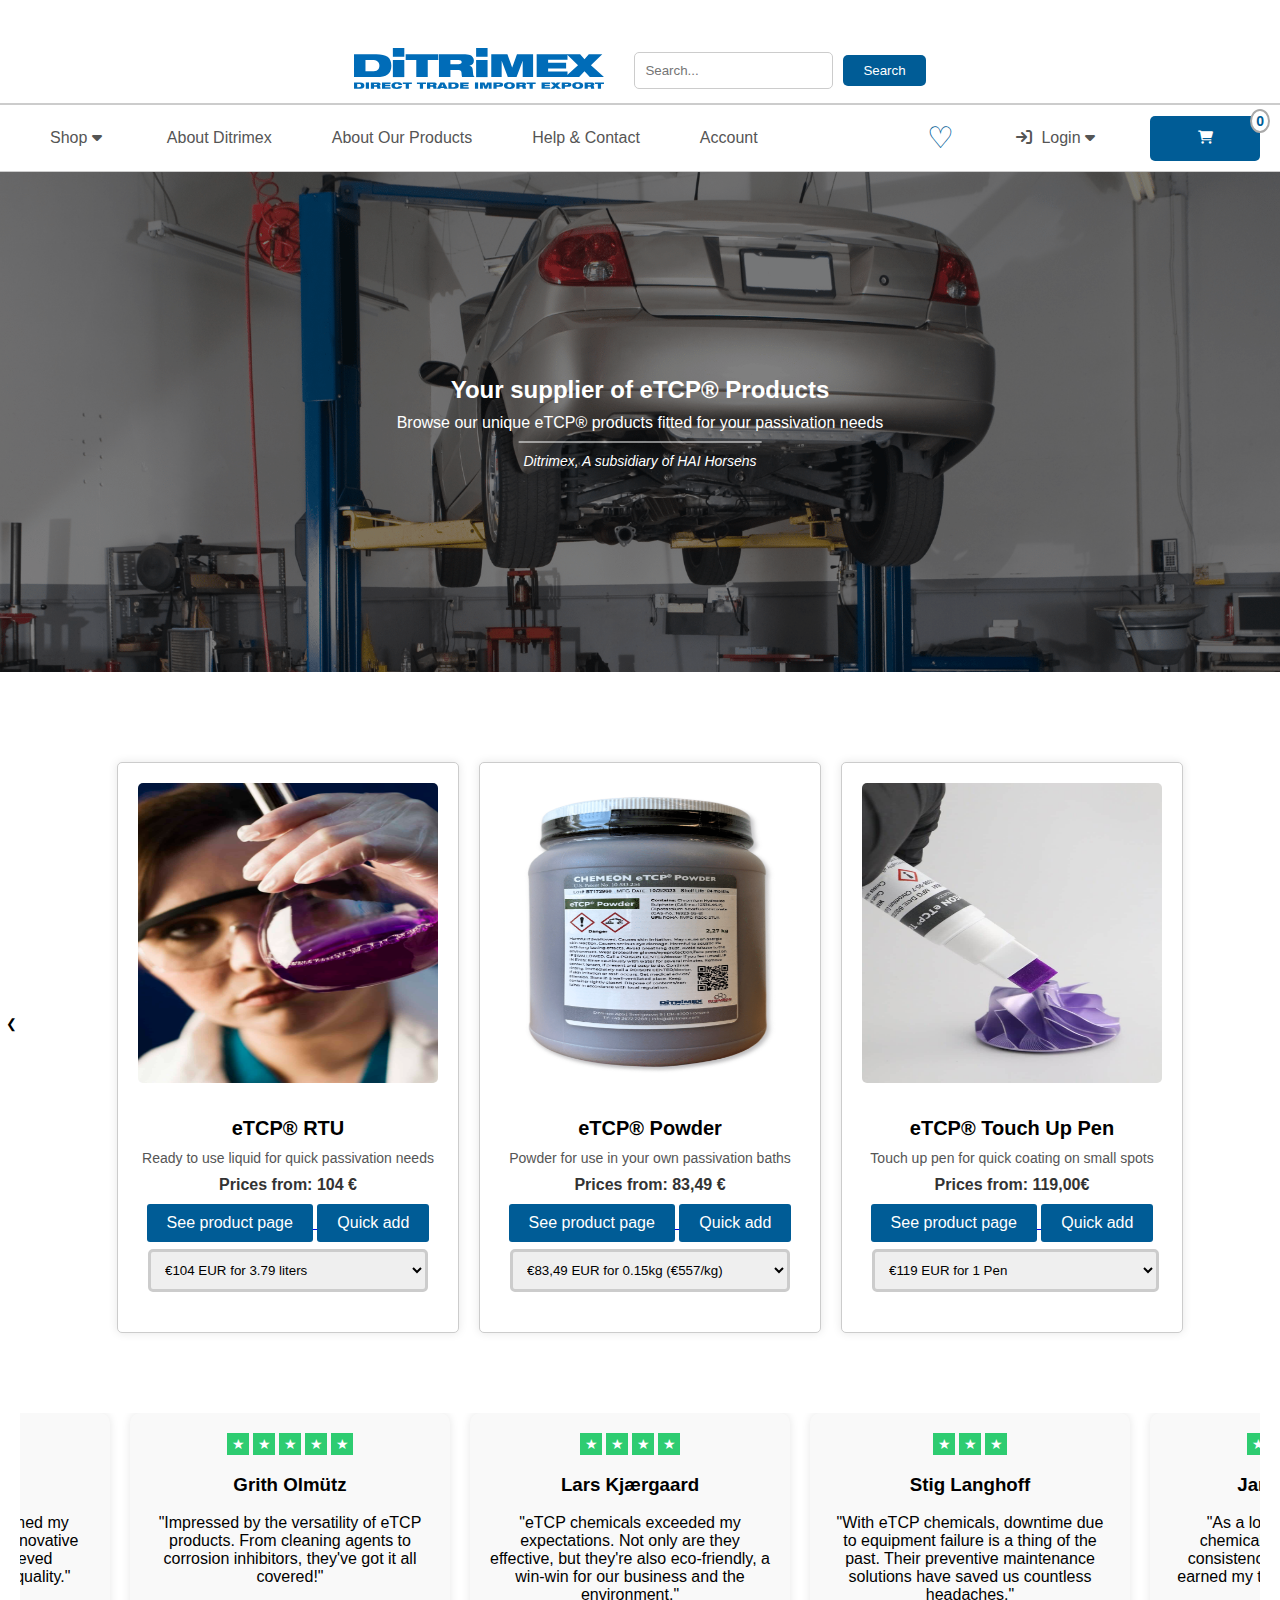
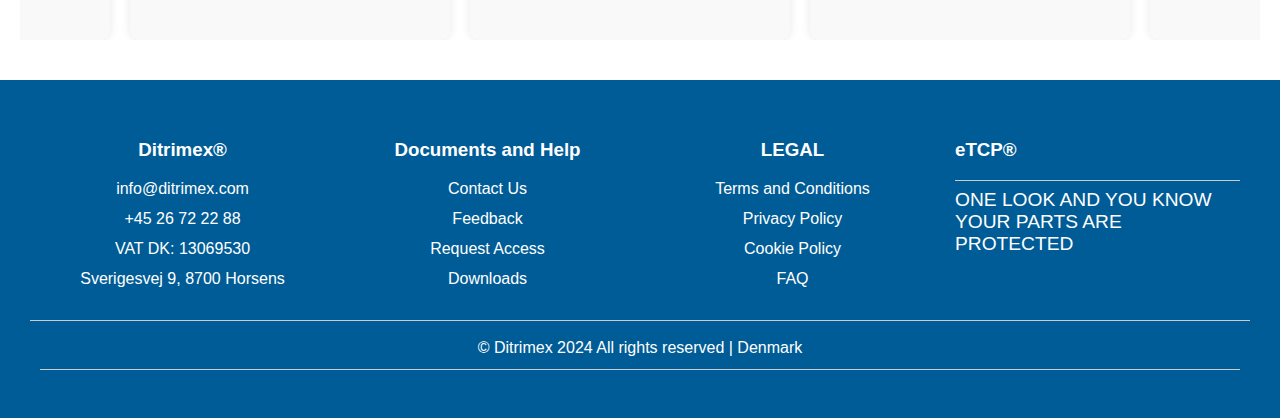
<file: index.html>
<!doctype html>
<html lang="en">
    <head>
    <meta charset="UTF-8" />
    <meta name="viewport" content="width=device-width, initial-scale=1.0" />
    <title>Ditrimex</title>
    <link href="Styles/styles.css" rel="stylesheet" />
    <link href="Styles/homepageStyle.css" rel="stylesheet" />
    <link href="Styles/ProductThumbStyle.css" rel="stylesheet" />
    <link href="Styles/slideshowStyle.css" rel="stylesheet" />
    <link rel="stylesheet" href="https://cdnjs.cloudflare.com/ajax/libs/font-awesome/6.0.0-beta3/css/all.min.css" />
</head>

    <!-- Google tag (gtag.js) -->
<script async src="https://www.googletagmanager.com/gtag/js?id=G-RB9C7HF4B7"></script>
<script>
  window.dataLayer = window.dataLayer || [];
  function gtag(){dataLayer.push(arguments);}
  gtag('js', new Date());

  gtag('config', 'G-RB9C7HF4B7');
</script>
    <script src="//code.tidio.co/eadx3gwwzkudsrzjlp5zs41swbz8jhcg.js" async></script>
<body>

        <!-- --------------------------- Header manual ------------------------------------------- -->
    
    <div class="full-navbar">
        <div class="topbar">
            <a href="index.html">
                <img src="Images/Ditrimex-logo-blue.svg" alt="Homepage" />
            </a>
            <div class="search-container">
                <input type="text" class="search-field" placeholder="Search..." />
                <button class="search-button">Search</button>
            </div>
        </div>

        <div class="navbar">
            <div class="dropdown">
                <a href="Full%20Shop%20Page.html" class="dropbtn">
                    Shop
                    <i class="fa fa-caret-down"></i>
                </a>
                <div class="dropdown-content">
                    <a href="eTCP%20RTU%20page.html">eTCP® RTU</a>
                    <a href="eTCP%20Powder%20page.html">eTCP® Powder</a>
                    <a href="eTCP%20TouchUpPen%20page.html">eTCP® Touch Up Pen</a>
                </div>
            </div>

            <a href="About%20Ditrimex%20page.html">About Ditrimex</a>
            <a href="About%20Products%20page.html">About Our Products</a>
            <a href="Help%20and%20Contact%20page.html">Help & Contact</a>
            <a href="Account%20page.html">Account</a>
            <div class="navbar-right">
                <button class="heart-button"></button>
            </div>

            <div class="dropdown">
                <a href="#" class="dropbtn"> <i class="fa fa-sign-in"></i>
                    <!-- Login icon -->
                    Login
                    <i class="fa fa-caret-down"></i></a>

                <div class="dropdown-content">
                    <div class="login-btn">
                        <a href="Login%20page.html" class="login-link">Log in</a>
                    </div>
                    <div class="signup-link">
                        <a href="Login%20page.html">
                            Sign Up For Shop Features</a>
                    </div>
                    <hr class="dropdown-separator" />
                    <!-- Separator -->
                    <a href="Login%20page.html">Your account</a>
                    <a href="Login%20page.html">Orders</a>
                </div>
            </div>

            <button class="cart-button">
                <i class="fas fa-shopping-cart cart-icon"></i>
                <span id="cart-count" class="cart-count">0</span>
            </button>
        </div>
    </div>
    
    
    <!-- ---------------------------------- Header ------------------------------------------- -->
    
    
    
    
    <div class="slideshow-container">
        <div class="image-container" id="image-container-1">
            <div class="image-wrapper">
                <img src="Images/Bil-til-header.png" alt="Image 1" class="dimmed-image" />
                <div class="content-wrapper">
                    <div class="content">
                        <div class="title">
                            Your supplier of eTCP® Products
                        </div>
                        <div class="text">
                            Browse our unique eTCP® products fitted for
                            your passivation needs
                        </div>
                        <div class="separator"></div>
                        <div class="quote">
                            Ditrimex, A subsidiary of HAI Horsens
                        </div>
                    </div>
                </div>
            </div>
        </div>

        <div class="image-container" id="image-container-2">
            <div class="image-wrapper">
                <img src="Images/shutterstock_1303788415-min-scaled.jpg" alt="Image 2" class="dimmed-image" />
                <div class="content-wrapper">
                    <div class="content">
                        <div class="title">
                            Innovative Solutions for Your Business
                        </div>
                        <div class="text">
                            Explore our range of innovative solutions
                            tailored to your business needs
                        </div>
                        <div class="separator"></div>
                        <div class="quote">
                            Leading the way in industry innovation
                        </div>
                    </div>
                </div>
            </div>
        </div>
    </div>

    <section class="carousel">
        <div class="product-carousel">
            <div class="product">
                <a href="eTCP%20RTU%20page.html">
                    <img src="Images/iStock-108126191-scaled-1.jpg" alt="Product Image" />
                </a>
                <h3 class="product-title">eTCP® RTU</h3>
                <p class="product-description">
                    Ready to use liquid for quick passivation needs
                </p>
                <span class="product-price">Prices from: 104 € </span>
                <a href="eTCP%20RTU%20page.html"><button class="see-product">See product page</button>
                </a>
                <button class="add-product">Quick add</button>
                <div class="price-thumb-dropdown">
                    <select id="price-thumb-select">
                        <option value="1-RTU">
                            €104 EUR for 3.79 liters
                        </option>
                        <option value="2-RTU">
                            €435 EUR for 18.93 liters (€23/L)
                        </option>
                        <option value="3-RTU">
                            €2255 EUR for 208.20 liters(€11/L)
                        </option>
                    </select>
                </div>
            </div>

            <div class="product">
                <a href="eTCP%20Powder%20page.html">
                    <img src="Images/Powder-227-kg_NY.png" alt="Product Image" />
                </a>
                <h3 class="product-title">eTCP® Powder</h3>
                <p class="product-description">
                    Powder for use in your own passivation baths
                </p>
                <span class="product-price">Prices from: 83,49 €</span>
                <a href="eTCP%20Powder%20page.html">
                    <button class="see-product">See product page</button>
                </a>
                <button class="add-product">Quick add</button>
                <div class="price-thumb-dropdown">
                    <select id="price-thumb-select">
                        <option value="83,49">
                            €83,49 EUR for 0.15kg
                            <span class="price-per-liter">(€557/kg)</span>
                        </option>
                        <option value="248,00">
                            €248,00 EUR for 0.45kg
                            <span class="price-per-liter">(€546/kg)</span>
                        </option>
                        <option value="1235">
                            €1235,00 EUR for 2,27
                            <span class="price-per-liter">(€544/kg)</span>
                        </option>
                        <option value="2250">
                            €2250,00 EUR for 4.5kg
                            <span class="price-per-liter">(€496/kg)</span>
                        </option>
                        <option value="435">
                            €10.200,00 EUR for 22,68kg
                            <span class="price-per-liter">(€449/kg)</span>
                        </option>
                    </select>
                </div>
            </div>

            <div class="product">
                <a href="eTCP%20TouchUpPen%20page.html">
                    <img src="Images/IMG_0332-1-rotated-1.jpeg" alt="Product Image" /></a>
                <h3 class="product-title">eTCP® Touch Up Pen</h3>
                <p class="product-description">
                    Touch up pen for quick coating on small spots
                </p>
                <span class="product-price">Prices from: 119,00€ </span>
                <a href="eTCP%20TouchUpPen%20page.html">
                    <button class="see-product">See product page</button>
                </a>
                <button class="add-product">Quick add</button>
                <div class="price-thumb-dropdown">
                    <select id="price-thumb-select">
                        <option value="27">€119 EUR for 1 Pen</option>
                        <option value="435">
                            €1248,00 EUR for 12 pens
                            <span class="price-per-liter">(€104 pr.pen)</span>
                        </option>
                    </select>
                </div>
            </div>
        </div>

        <!-- Add more product divs here -->

        <button class="prev">&#10094;</button>
        <button class="next">&#10095;</button>
    </section>

    <section>
        <div class="carousel">
            <div class="review">
                <div class="rating">
                    <div class="star-box">
                        <span class="star star1"></span>
                    </div>
                    <div class="star-box">
                        <span class="star star2"></span>
                    </div>
                    <div class="star-box">
                        <span class="star star3"></span>
                    </div>
                    <div class="star-box">
                        <span class="star star4"></span>
                    </div>
                    <div class="star-box">
                        <span class="star star5"></span>
                    </div>
                </div>
                <h3>Charlie Ngo</h3>
                <p>
                    "eTCP chemicals transformed my production line! With
                    their innovative formulations, we've achieved unmatched
                    efficiency and quality."
                </p>
            </div>
            <div class="review">
                <div class="rating">
                    <div class="star-box">
                        <span class="star star1"></span>
                    </div>
                    <div class="star-box">
                        <span class="star star2"></span>
                    </div>
                    <div class="star-box">
                        <span class="star star3"></span>
                    </div>
                    <div class="star-box">
                        <span class="star star4"></span>
                    </div>
                    <div class="star-box">
                        <span class="star star5"></span>
                    </div>
                </div>
                <h3>Grith Olmütz</h3>
                <p>
                    "Impressed by the versatility of eTCP products. From
                    cleaning agents to corrosion inhibitors, they've got it
                    all covered!"
                </p>
            </div>
            <div class="review">
                <div class="rating">
                    <div class="star-box">
                        <span class="star star1"></span>
                    </div>
                    <div class="star-box">
                        <span class="star star2"></span>
                    </div>
                    <div class="star-box">
                        <span class="star star3"></span>
                    </div>
                    <div class="star-box">
                        <span class="star star4"></span>
                    </div>
                </div>
                <h3>Lars Kjærgaard</h3>
                <p>
                    "eTCP chemicals exceeded my expectations. Not only are
                    they effective, but they're also eco-friendly, a win-win
                    for our business and the environment."
                </p>
            </div>
            <div class="review">
                <div class="rating">
                    <div class="star-box">
                        <span class="star star3"></span>
                    </div>
                    <div class="star-box">
                        <span class="star star4"></span>
                    </div>
                    <div class="star-box">
                        <span class="star star5"></span>
                    </div>
                </div>
                <h3>Stig Langhoff</h3>
                <p>
                    "With eTCP chemicals, downtime due to equipment failure
                    is a thing of the past. Their preventive maintenance
                    solutions have saved us countless headaches."
                </p>
            </div>
            <div class="review">
                <div class="rating">
                    <div class="star-box">
                        <span class="star star1"></span>
                    </div>
                    <div class="star-box">
                        <span class="star star2"></span>
                    </div>
                    <div class="star-box">
                        <span class="star star3"></span>
                    </div>
                    <div class="star-box">
                        <span class="star star4"></span>
                    </div>
                    <div class="star-box">
                        <span class="star star5"></span>
                    </div>
                </div>
                <h3>Jan Rohdemejer</h3>
                <p>
                    "As a long-time user of eTCP chemicals, I can vouch for
                    their consistency and reliability. They've earned my
                    trust time and time again."
                </p>
            </div>
        </div>
    </section>

    <!-- JavaScript for carousel -->

    <script>
        const carousel = document.querySelector(".carousel");
        const reviews = document.querySelectorAll(".review");

        let start = 0;
        let end = 1;

        setInterval(() => {
            carousel.scrollTo({
                left: reviews[end].offsetLeft,
                behavior: "smooth"
            });
            start = end;
            end = (end + 1) % reviews.length;
        }, 5000); // Change slide every 5 seconds
        carousel.addEventListener("mousedown", (e) => {
            isDown = true;
            carousel.style.cursor =
                "grabbing"; /* Change cursor to grabbing */
            startX = e.pageX - carousel.offsetLeft;
            scrollLeft = carousel.scrollLeft;
        });

        carousel.addEventListener("mouseleave", () => {
            isDown = false;
            carousel.style.cursor = "grab"; /* Change cursor back to grab */
        });

        carousel.addEventListener("mouseup", () => {
            isDown = false;
            carousel.style.cursor = "grab"; /* Change cursor back to grab */
        });

        carousel.addEventListener("mousemove", (e) => {
            if (!isDown) return;
            e.preventDefault();
            const x = e.pageX - carousel.offsetLeft;
            const walk = (x - startX) * 2; // Adjust sensitivity
            carousel.scrollLeft = scrollLeft - walk;
        });

        document.addEventListener("DOMContentLoaded", function() {
            const prevBtn = document.querySelector(".prev");
            const nextBtn = document.querySelector(".next");
            const carousel = document.querySelector(".product-carousel");

            nextBtn.addEventListener("click", function() {
                carousel.scrollLeft += carousel.offsetWidth;
            });

            prevBtn.addEventListener("click", function() {
                carousel.scrollLeft -= carousel.offsetWidth;
            });
        });

        //---------------------------------     Picture Slides     -----------------------------------

        document.addEventListener("DOMContentLoaded", function() {
            const containers = [
                document.getElementById("image-container-1"),
                document.getElementById("image-container-2")
            ];

            let currentIndex = 0;

            function toggleContainers() {
                containers.forEach((container, index) => {
                    if (index === currentIndex) {
                        container.classList.add("active");
                    } else {
                        container.classList.remove("active");
                    }
                });

                currentIndex = (currentIndex + 1) % containers.length;
            }

            setInterval(toggleContainers, 10000);

            toggleContainers(); // Initialize the first toggle
        });

        //---------------------------------Header and Footer script-----------------------------------
    </script>

    <!-- ---------------------------------- footer ------------------------------------------- -->

    <div id="footer-placeholder"></div>

    <!-- ---------------------------------- footer ------------------------------------------- -->
</body></html>
        <script>
            function loadHeader() {
                fetch("header.html")
                    .then((response) => response.text())
                    .then((data) => {
                        document.getElementById(
                            "header-placeholder"
                        ).innerHTML = data;
                    })
                    .catch((error) =>
                        console.error("Error loading header:", error)
                    );
            }

            document.addEventListener("DOMContentLoaded", loadHeader);

            function loadFooter() {
                fetch("footer.html")
                    .then((response) => response.text())
                    .then((data) => {
                        document.getElementById(
                            "footer-placeholder"
                        ).innerHTML = data;
                    })
                    .catch((error) =>
                        console.error("Error loading footer:", error)
                    );
            }

            document.addEventListener("DOMContentLoaded", loadFooter);
        </script>
</file>
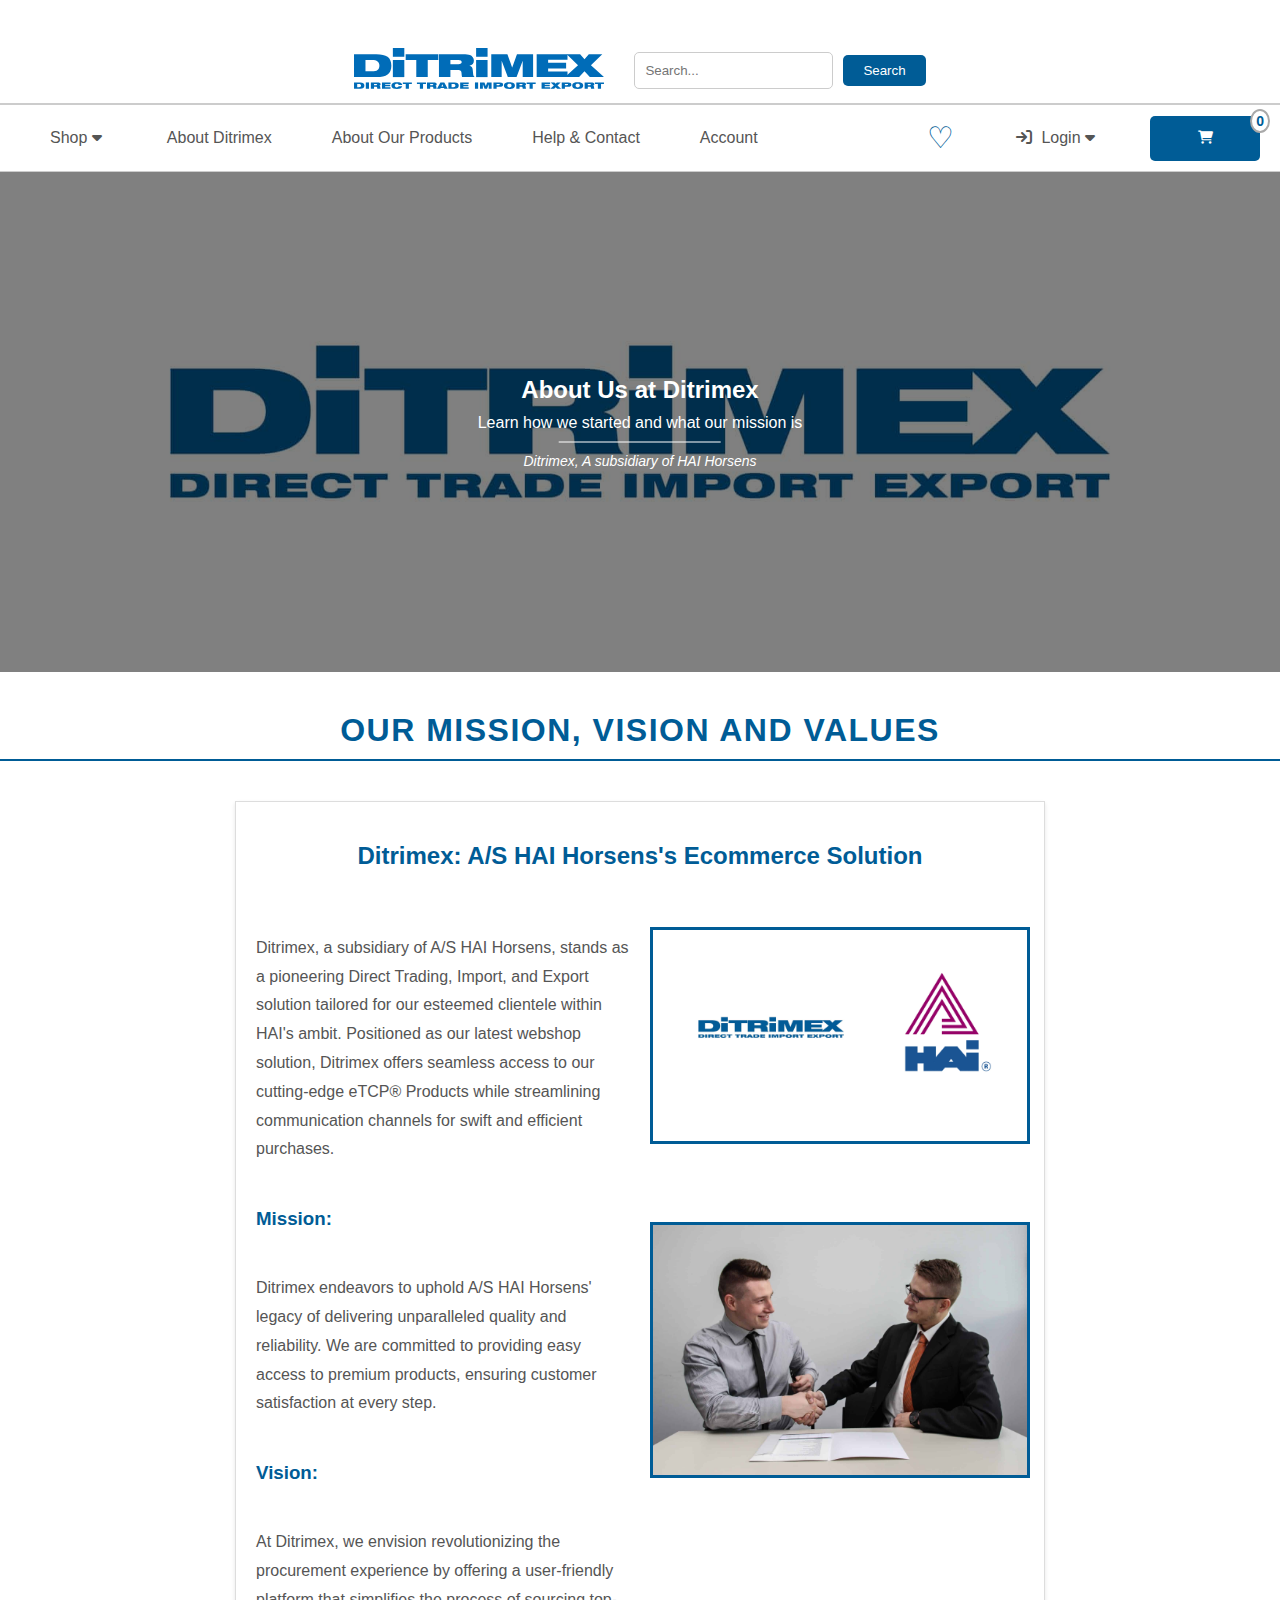
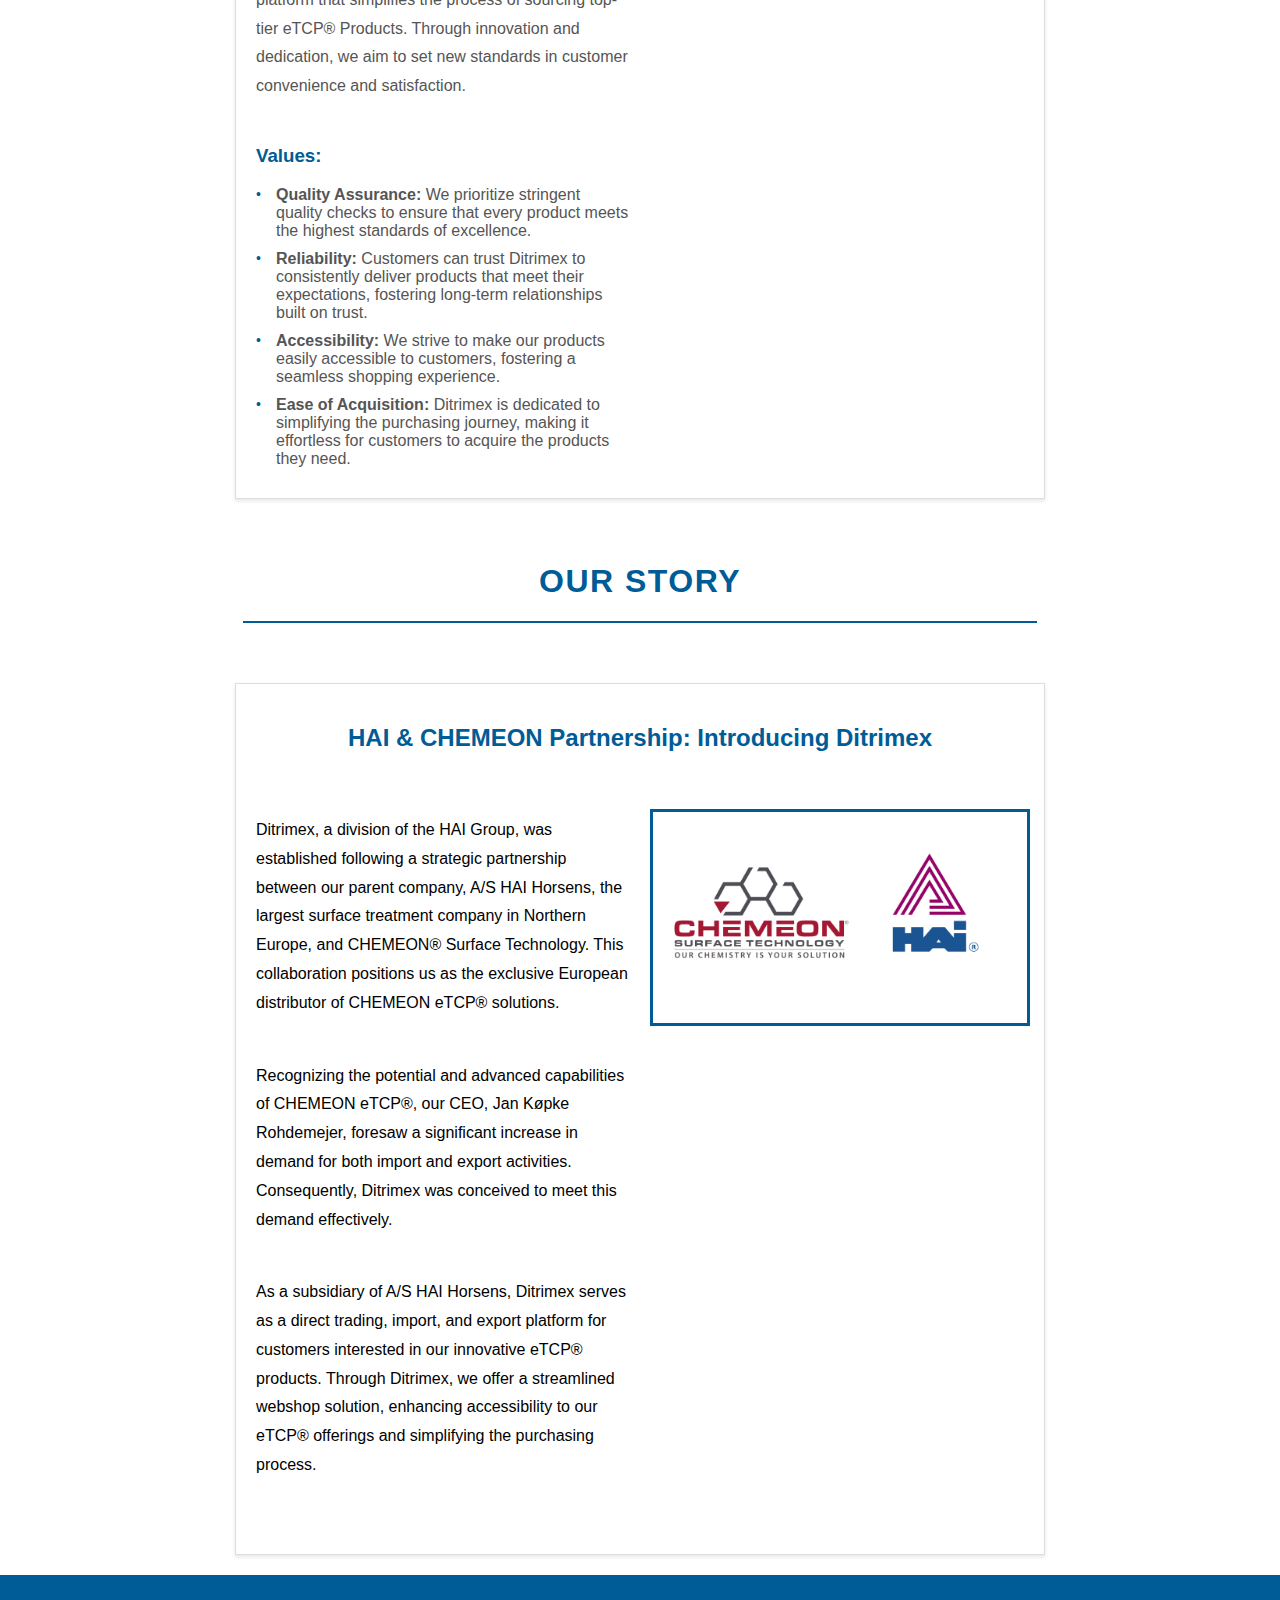
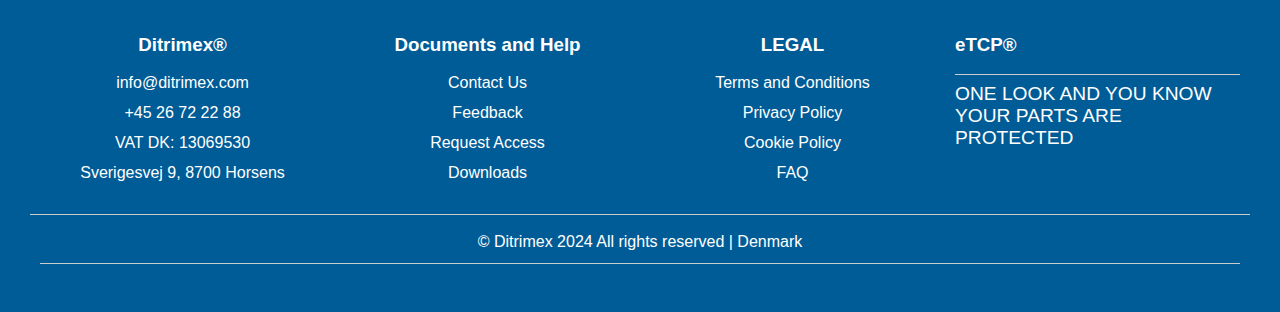
<file: About Ditrimex page.html>
<!DOCTYPE html>
<html lang="en">

<head>
    <meta charset="UTF-8">
    <meta name="viewport" content="width=device-width, initial-scale=1.0">
    <title>Ditrimex</title>
    <link href="Styles/styles.css" rel="stylesheet">
    <link href="Styles/homepageStyle.css" rel="stylesheet">
    <link href="Styles/ProductThumbStyle.css" rel="stylesheet">
    <link href="Styles/slideshowStyle.css" rel="stylesheet">
    <link rel="stylesheet" href="https://cdnjs.cloudflare.com/ajax/libs/font-awesome/6.0.0-beta3/css/all.min.css">
    <link href="Styles/contentStyles.css" rel="stylesheet">
</head>
<!-- Google tag (gtag.js) -->
<script async src="https://www.googletagmanager.com/gtag/js?id=G-RB9C7HF4B7"></script>
<script>
  window.dataLayer = window.dataLayer || [];
  function gtag(){dataLayer.push(arguments);}
  gtag('js', new Date());

  gtag('config', 'G-RB9C7HF4B7');
</script>
<script src="//code.tidio.co/eadx3gwwzkudsrzjlp5zs41swbz8jhcg.js" async></script>
<body>


    <!-- --------------------------- Header manual ------------------------------------------- -->
    
    <div class="full-navbar">
        <div class="topbar">
            <a href="index.html">
                <img src="Images/Ditrimex-logo-blue.svg" alt="Homepage" />
            </a>
            <div class="search-container">
                <input type="text" class="search-field" placeholder="Search..." />
                <button class="search-button">Search</button>
            </div>
        </div>

        <div class="navbar">
            <div class="dropdown">
                <a href="Full%20Shop%20Page.html" class="dropbtn">
                    Shop
                    <i class="fa fa-caret-down"></i>
                </a>
                <div class="dropdown-content">
                    <a href="eTCP%20RTU%20page.html">eTCP® RTU</a>
                    <a href="eTCP%20Powder%20page.html">eTCP® Powder</a>
                    <a href="eTCP%20TouchUpPen%20page.html">eTCP® Touch Up Pen</a>
                </div>
            </div>

            <a href="About%20Ditrimex%20page.html">About Ditrimex</a>
            <a href="About%20Products%20page.html">About Our Products</a>
            <a href="Help%20and%20Contact%20page.html">Help & Contact</a>
            <a href="Account%20page.html">Account</a>
            <div class="navbar-right">
                <button class="heart-button"></button>
            </div>

            <div class="dropdown">
                <a href="#" class="dropbtn"> <i class="fa fa-sign-in"></i>
                    <!-- Login icon -->
                    Login
                    <i class="fa fa-caret-down"></i></a>

                <div class="dropdown-content">
                    <div class="login-btn">
                        <a href="Login%20page.html" class="login-link">Log in</a>
                    </div>
                    <div class="signup-link">
                        <a href="Login%20page.html">
                            Sign Up For Shop Features</a>
                    </div>
                    <hr class="dropdown-separator" />
                    <!-- Separator -->
                    <a href="Login%20page.html">Your account</a>
                    <a href="Login%20page.html">Orders</a>
                </div>
            </div>

            <button class="cart-button">
                <i class="fas fa-shopping-cart cart-icon"></i>
                <span id="cart-count" class="cart-count">0</span>
            </button>
        </div>
    </div>
    
    
    <!-- ---------------------------------- Header ------------------------------------------- -->
    


    <div class="slideshow-container">
        <div class="image-container" id="image-container-1">
            <div class="image-wrapper">
                <img src="Images/Ditrimex-big-with-bg-white-scaled.jpg" alt="Image 1" class="dimmed-image">
                <div class="content-wrapper">
                    <div class="content">
                        <div class="title">About Us at Ditrimex</div>
                        <div class="text">Learn how we started and what our mission is</div>
                        <div class="separator"></div>
                        <div class="quote">Ditrimex, A subsidiary of HAI Horsens</div>
                    </div>
                </div>
            </div>
        </div>

        <div class="image-container" id="image-container-2">
            <div class="image-wrapper">
                <img src="Images/NY_billede-til-landingpage-med-industrier.png" alt="Image 2" class="dimmed-image">
                <div class="content-wrapper">
                    <div class="content">
                        <div class="title">Industries </div>
                        <div class="text">Learn all about what industries we support with our crucial products</div>
                        <div class="separator"></div>
                        <div class="quote">Ditrimex, A subsidiary of HAI Horsens</div>
                    </div>
                </div>
            </div>
        </div>
    </div>


    <h1 class="custom-h1">Our Mission, Vision and Values</h1>
<section class="content-section">
    <h2 class="custom-h2">Ditrimex: A/S HAI Horsens's Ecommerce Solution</h2>

    <div class="grid-container">
       <div class="description-text">
            <p>Ditrimex, a subsidiary of A/S HAI Horsens, stands as a pioneering Direct Trading, Import, and Export solution tailored for our esteemed clientele within HAI's ambit. Positioned as our latest webshop solution, Ditrimex offers seamless access to our cutting-edge eTCP® Products while streamlining communication channels for swift and efficient purchases.</p>

            <h3>Mission:</h3>
            <p>Ditrimex endeavors to uphold A/S HAI Horsens' legacy of delivering unparalleled quality and reliability. We are committed to providing easy access to premium products, ensuring customer satisfaction at every step.</p>

            <h3>Vision:</h3>
            <p>At Ditrimex, we envision revolutionizing the procurement experience by offering a user-friendly platform that simplifies the process of sourcing top-tier eTCP® Products. Through innovation and dedication, we aim to set new standards in customer convenience and satisfaction.</p>

            <h3>Values:</h3>
            <ul>
                <li><strong>Quality Assurance:</strong> We prioritize stringent quality checks to ensure that every product meets the highest standards of excellence.</li>
                <li><strong>Reliability:</strong> Customers can trust Ditrimex to consistently deliver products that meet their expectations, fostering long-term relationships built on trust.</li>
                <li><strong>Accessibility:</strong> We strive to make our products easily accessible to customers, fostering a seamless shopping experience.</li>
                <li><strong>Ease of Acquisition:</strong> Ditrimex is dedicated to simplifying the purchasing journey, making it effortless for customers to acquire the products they need.</li>
            </ul>
        </div>
        <div class="image">
            <img src="Images/Di+HAI.jpg" alt="Product Image">
            <img src="Images/sebastian-herrmann-NbtIDoFKGO8-unsplash-scaled.jpg" alt="Product Image">
        </div>
    </div>
</section>

    <h1 class="custom-h1-2">Our Story</h1>
<hr class="separator-content">
    
 <section class="content-section">
    <h2 class="custom-h2">HAI & CHEMEON Partnership: Introducing Ditrimex</h2>

    <div class="grid-container">
        <div class="text">
            <p>Ditrimex, a division of the HAI Group, was established following a strategic partnership between our parent
                company, A/S HAI Horsens, the largest surface treatment company in Northern Europe, and CHEMEON® Surface
                Technology. This collaboration positions us as the exclusive European distributor of CHEMEON eTCP®
                solutions.</p>

            <p>Recognizing the potential and advanced capabilities of CHEMEON eTCP®, our CEO, Jan Køpke Rohdemejer, foresaw
                a significant increase in demand for both import and export activities. Consequently, Ditrimex was conceived
                to meet this demand effectively.</p>

            <p>As a subsidiary of A/S HAI Horsens, Ditrimex serves as a direct trading, import, and export platform for
                customers interested in our innovative eTCP® products. Through Ditrimex, we offer a streamlined webshop
                solution, enhancing accessibility to our eTCP® offerings and simplifying the purchasing process.</p>
        </div>
        <div class="image">
            <img src="Images/chemeon+HAI.jpg" alt="Product Image">
        </div>
    </div>
</section>






 





    <!-- JavaScript for carousel -->
    <script>
        //---------------------------------     Picture Slides     -----------------------------------


        document.addEventListener("DOMContentLoaded", function() {
            const containers = [
                document.getElementById('image-container-1'),
                document.getElementById('image-container-2')
            ];

            let currentIndex = 0;

            function toggleContainers() {
                containers.forEach((container, index) => {
                    if (index === currentIndex) {
                        container.classList.add('active');
                    } else {
                        container.classList.remove('active');
                    }
                });

                currentIndex = (currentIndex + 1) % containers.length;
            }

            setInterval(toggleContainers, 10000);

            toggleContainers(); // Initialize the first toggle
        });






        //---------------------------------Header and Footer script-----------------------------------

        function loadHeader() {
            fetch('header.html')
                .then(response => response.text())
                .then(data => {
                    document.getElementById('header-placeholder').innerHTML = data;
                })
                .catch(error => console.error('Error loading header:', error));
        }

        document.addEventListener('DOMContentLoaded', loadHeader);


        function loadFooter() {
            fetch('footer.html')
                .then(response => response.text())
                .then(data => {
                    document.getElementById('footer-placeholder').innerHTML = data;
                })
                .catch(error => console.error('Error loading footer:', error));
        }

        document.addEventListener('DOMContentLoaded', loadFooter);

    </script>



    <!-- ---------------------------------- footer ------------------------------------------- -->



    <div id="footer-placeholder"></div>


    <!-- ---------------------------------- footer ------------------------------------------- -->

</body>
    <script src=header.js.txt></script>

</html>
</file>
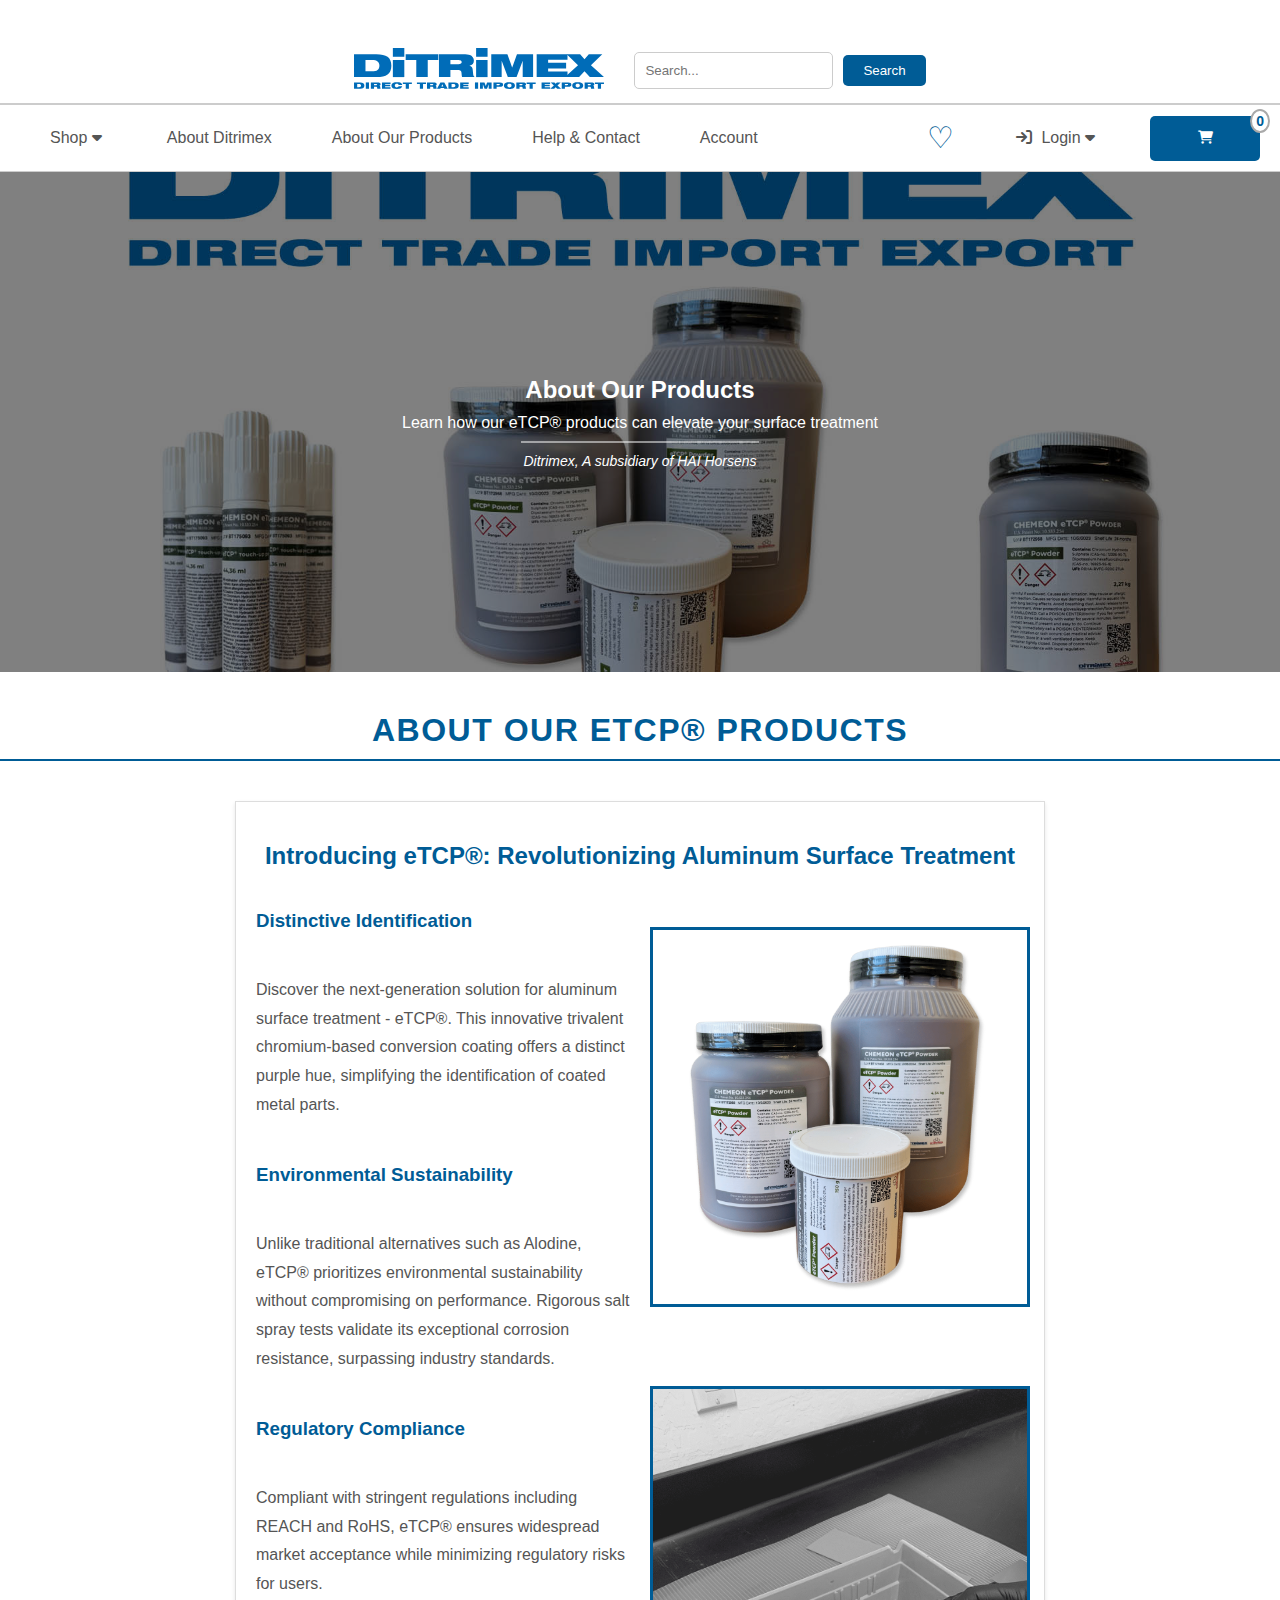
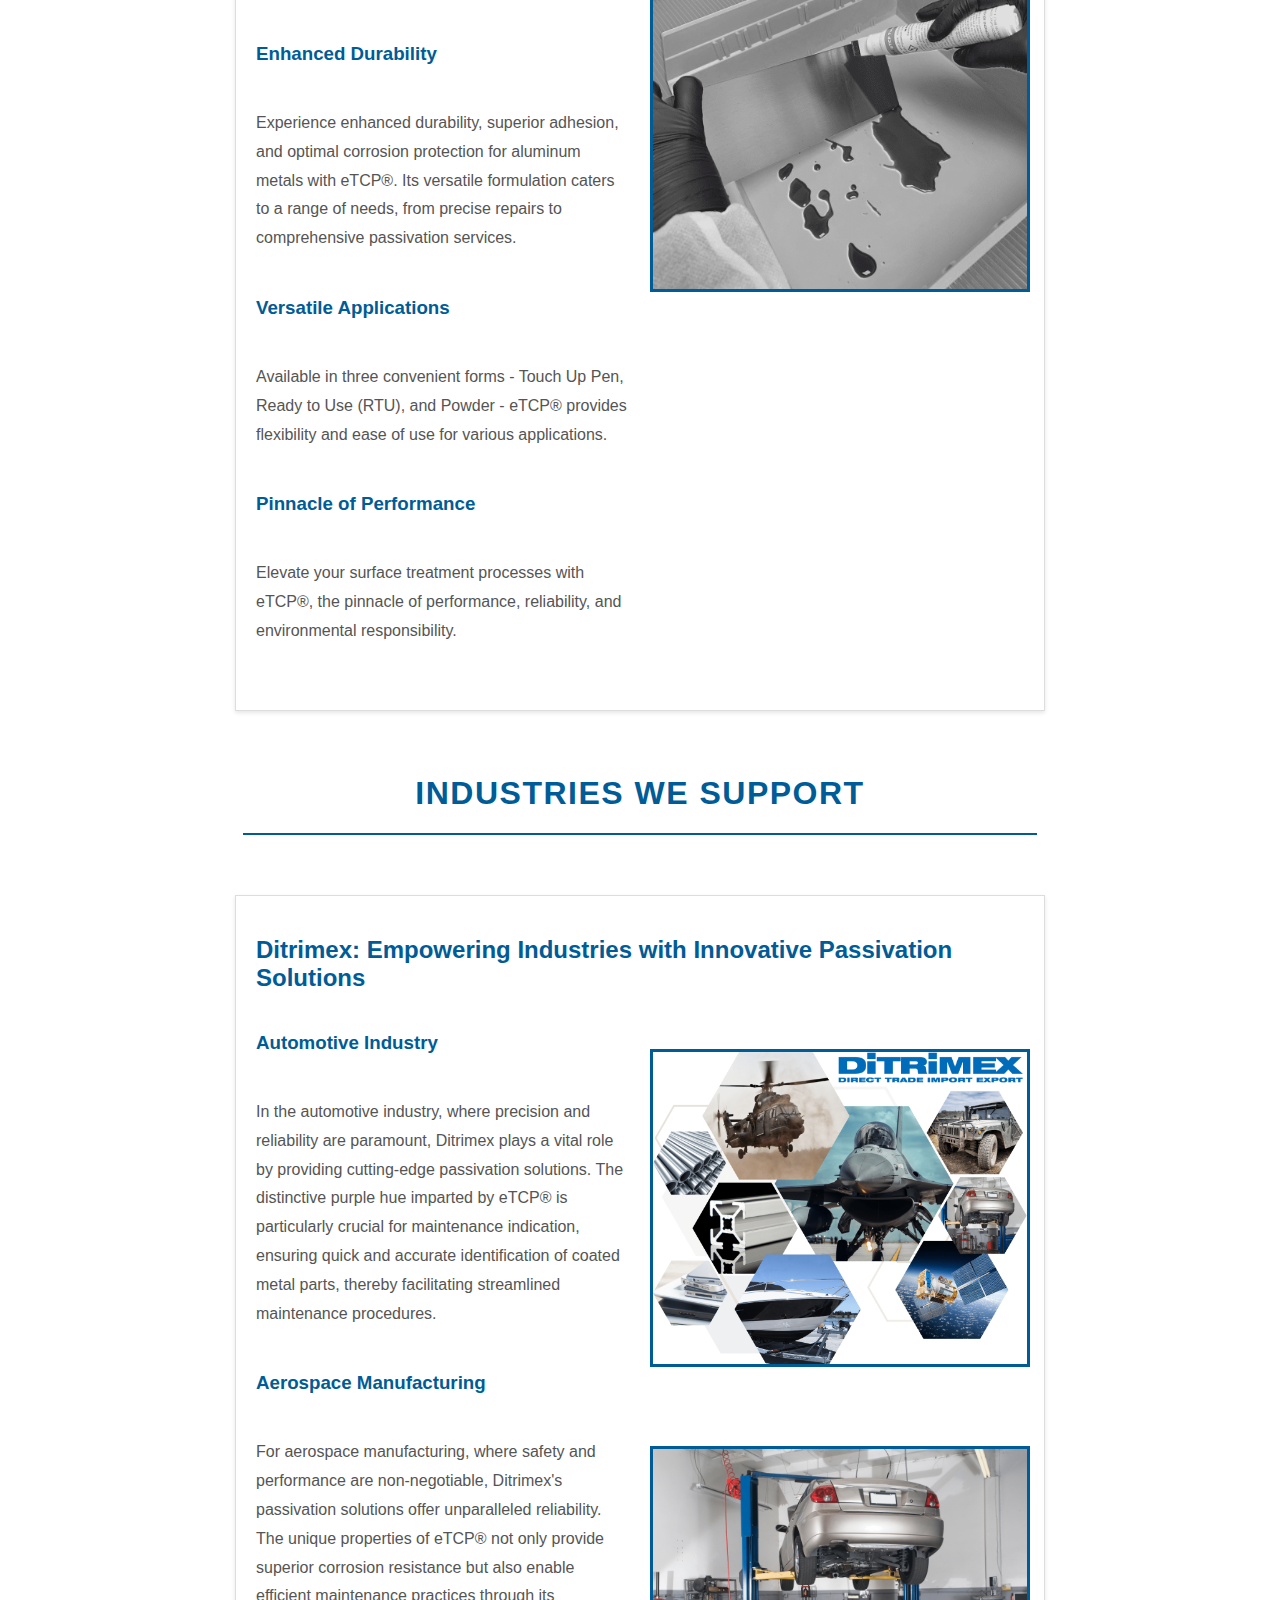
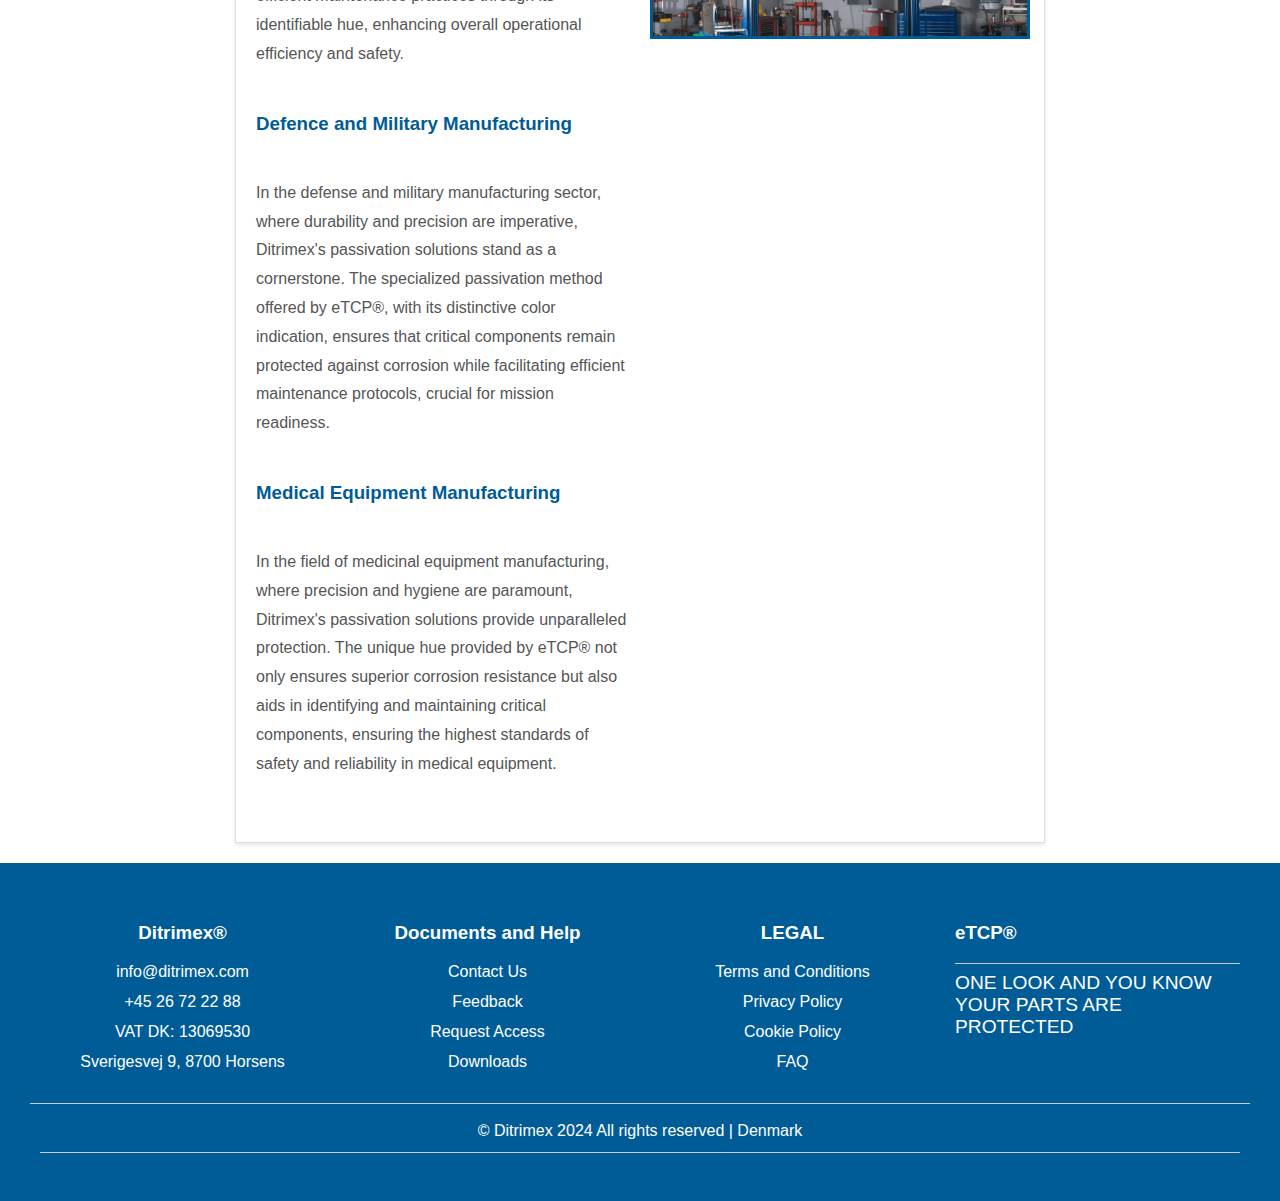
<file: About Products page.html>
<!DOCTYPE html>
<html lang="en">

<head>
    <meta charset="UTF-8">
    <meta name="viewport" content="width=device-width, initial-scale=1.0">
    <title>Ditrimex</title>
    <link href="Styles/styles.css" rel="stylesheet">
    <link href="Styles/homepageStyle.css" rel="stylesheet">
    <link href="Styles/ProductThumbStyle.css" rel="stylesheet">
    <link href="Styles/slideshowStyle.css" rel="stylesheet">
    <link rel="stylesheet" href="https://cdnjs.cloudflare.com/ajax/libs/font-awesome/6.0.0-beta3/css/all.min.css">
    <link href="Styles/contentStyles.css" rel="stylesheet">
</head>
<!-- Google tag (gtag.js) -->
<script async src="https://www.googletagmanager.com/gtag/js?id=G-RB9C7HF4B7"></script>
<script>
  window.dataLayer = window.dataLayer || [];
  function gtag(){dataLayer.push(arguments);}
  gtag('js', new Date());

  gtag('config', 'G-RB9C7HF4B7');
</script>
<script src="//code.tidio.co/eadx3gwwzkudsrzjlp5zs41swbz8jhcg.js" async></script>
<body>


    <!-- --------------------------- Header manual ------------------------------------------- -->
    
    <div class="full-navbar">
        <div class="topbar">
            <a href="index.html">
                <img src="Images/Ditrimex-logo-blue.svg" alt="Homepage" />
            </a>
            <div class="search-container">
                <input type="text" class="search-field" placeholder="Search..." />
                <button class="search-button">Search</button>
            </div>
        </div>

        <div class="navbar">
            <div class="dropdown">
                <a href="Full%20Shop%20Page.html" class="dropbtn">
                    Shop
                    <i class="fa fa-caret-down"></i>
                </a>
                <div class="dropdown-content">
                    <a href="eTCP%20RTU%20page.html">eTCP® RTU</a>
                    <a href="eTCP%20Powder%20page.html">eTCP® Powder</a>
                    <a href="eTCP%20TouchUpPen%20page.html">eTCP® Touch Up Pen</a>
                </div>
            </div>

            <a href="About%20Ditrimex%20page.html">About Ditrimex</a>
            <a href="About%20Products%20page.html">About Our Products</a>
            <a href="Help%20and%20Contact%20page.html">Help & Contact</a>
            <a href="Account%20page.html">Account</a>
            <div class="navbar-right">
                <button class="heart-button"></button>
            </div>

            <div class="dropdown">
                <a href="#" class="dropbtn"> <i class="fa fa-sign-in"></i>
                    <!-- Login icon -->
                    Login
                    <i class="fa fa-caret-down"></i></a>

                <div class="dropdown-content">
                    <div class="login-btn">
                        <a href="Login%20page.html" class="login-link">Log in</a>
                    </div>
                    <div class="signup-link">
                        <a href="Login%20page.html">
                            Sign Up For Shop Features</a>
                    </div>
                    <hr class="dropdown-separator" />
                    <!-- Separator -->
                    <a href="Login%20page.html">Your account</a>
                    <a href="Login%20page.html">Orders</a>
                </div>
            </div>

            <button class="cart-button">
                <i class="fas fa-shopping-cart cart-icon"></i>
                <span id="cart-count" class="cart-count">0</span>
            </button>
        </div>
    </div>
    
    
    <!-- ---------------------------------- Header ------------------------------------------- -->
    



    <div class="slideshow-container">
        <div class="image-container" id="image-container-1">
            <div class="image-wrapper">
                <img src="Images/ProductThumb.jpg" alt="Image 1" class="dimmed-image">
                <div class="content-wrapper">
                    <div class="content">
                        <div class="title">About Our Products</div>
                        <div class="text">Learn how our eTCP® products can elevate your surface treatment</div>
                        <div class="separator"></div>
                        <div class="quote">Ditrimex, A subsidiary of HAI Horsens</div>
                    </div>
                </div>
            </div>
        </div>

        <div class="image-container" id="image-container-2">
            <div class="image-wrapper">
                <img src="Images/NY_billede-til-landingpage-med-industrier.png" alt="Image 2" class="dimmed-image">
                <div class="content-wrapper">
                    <div class="content">
                        <div class="title">Industries </div>
                        <div class="text">Learn all about what industries we support with our crucial products</div>
                        <div class="separator"></div>
                        <div class="quote">Ditrimex, A subsidiary of HAI Horsens</div>
                    </div>
                </div>
            </div>
        </div>
    </div>




    <h1 class="custom-h1">About our eTCP® products</h1>
    <section class="content-section">
        <h2 class="custom-h2">Introducing eTCP®: Revolutionizing Aluminum Surface Treatment</h2>

        <div class="grid-container">
            <div class="description-text">
                <h3>Distinctive Identification</h3>
                <p>Discover the next-generation solution for aluminum surface treatment - eTCP®. This innovative trivalent chromium-based conversion coating offers a distinct purple hue, simplifying the identification of coated metal parts.</p>

                <h3>Environmental Sustainability</h3>
                <p>Unlike traditional alternatives such as Alodine, eTCP® prioritizes environmental sustainability without compromising on performance. Rigorous salt spray tests validate its exceptional corrosion resistance, surpassing industry standards.</p>

                <h3>Regulatory Compliance</h3>
                <p>Compliant with stringent regulations including REACH and RoHS, eTCP® ensures widespread market acceptance while minimizing regulatory risks for users.</p>

                <h3>Enhanced Durability</h3>
                <p>Experience enhanced durability, superior adhesion, and optimal corrosion protection for aluminum metals with eTCP®. Its versatile formulation caters to a range of needs, from precise repairs to comprehensive passivation services.</p>

                <h3>Versatile Applications</h3>
                <p>Available in three convenient forms - Touch Up Pen, Ready to Use (RTU), and Powder - eTCP® provides flexibility and ease of use for various applications.</p>

                <h3>Pinnacle of Performance</h3>
                <p>Elevate your surface treatment processes with eTCP®, the pinnacle of performance, reliability, and environmental responsibility.</p>
            </div>
            <div class="image">
                <img src="Images/Produktfotos-til-hjemmeside-eTCP_fritlagt.png" alt="Product Image">
                <img src="Images/Etcp_pen-2.png" alt="Product Image">
            </div>
        </div>
    </section>

    <h1 class="custom-h1-2">Industries we support</h1>
    <hr class="separator-content">

    <section class="content-section">
        <h2 class="custom-h2">Ditrimex: Empowering Industries with Innovative Passivation Solutions</h2>
        <div class="grid-container">
            <div class="description-text">
                <h3>Automotive Industry</h3>
                <p>In the automotive industry, where precision and reliability are paramount, Ditrimex plays a vital role by providing cutting-edge passivation solutions. The distinctive purple hue imparted by eTCP® is particularly crucial for maintenance indication, ensuring quick and accurate identification of coated metal parts, thereby facilitating streamlined maintenance procedures.</p>

                <h3>Aerospace Manufacturing</h3>
                <p>For aerospace manufacturing, where safety and performance are non-negotiable, Ditrimex's passivation solutions offer unparalleled reliability. The unique properties of eTCP® not only provide superior corrosion resistance but also enable efficient maintenance practices through its identifiable hue, enhancing overall operational efficiency and safety.</p>

                <h3>Defence and Military Manufacturing</h3>
                <p>In the defense and military manufacturing sector, where durability and precision are imperative, Ditrimex's passivation solutions stand as a cornerstone. The specialized passivation method offered by eTCP®, with its distinctive color indication, ensures that critical components remain protected against corrosion while facilitating efficient maintenance protocols, crucial for mission readiness.</p>

                <h3>Medical Equipment Manufacturing</h3>
                <p>In the field of medicinal equipment manufacturing, where precision and hygiene are paramount, Ditrimex's passivation solutions provide unparalleled protection. The unique hue provided by eTCP® not only ensures superior corrosion resistance but also aids in identifying and maintaining critical components, ensuring the highest standards of safety and reliability in medical equipment.</p>
            </div>
            <div class="image">
                <img src="Images/Design-uden-navn-24.png" alt="Product Image">
                <img src="Images/Bil-til-header.png" alt="Product Image">
            </div>
        </div>
    </section>





    <!-- JavaScript for carousel -->
    <script>
        //---------------------------------     Picture Slides     -----------------------------------


        document.addEventListener("DOMContentLoaded", function() {
            const containers = [
                document.getElementById('image-container-1'),
                document.getElementById('image-container-2')
            ];

            let currentIndex = 0;

            function toggleContainers() {
                containers.forEach((container, index) => {
                    if (index === currentIndex) {
                        container.classList.add('active');
                    } else {
                        container.classList.remove('active');
                    }
                });

                currentIndex = (currentIndex + 1) % containers.length;
            }

            setInterval(toggleContainers, 10000);

            toggleContainers(); // Initialize the first toggle
        });






        //---------------------------------Header and Footer script-----------------------------------

        function loadHeader() {
            fetch('header.html')
                .then(response => response.text())
                .then(data => {
                    document.getElementById('header-placeholder').innerHTML = data;
                })
                .catch(error => console.error('Error loading header:', error));
        }

        document.addEventListener('DOMContentLoaded', loadHeader);


        function loadFooter() {
            fetch('footer.html')
                .then(response => response.text())
                .then(data => {
                    document.getElementById('footer-placeholder').innerHTML = data;
                })
                .catch(error => console.error('Error loading footer:', error));
        }

        document.addEventListener('DOMContentLoaded', loadFooter);

    </script>


    <script src=header.js.txt></script>

    <!-- ---------------------------------- footer ------------------------------------------- -->



    <div id="footer-placeholder"></div>


    <!-- ---------------------------------- footer ------------------------------------------- -->

</body>

</html>
</file>
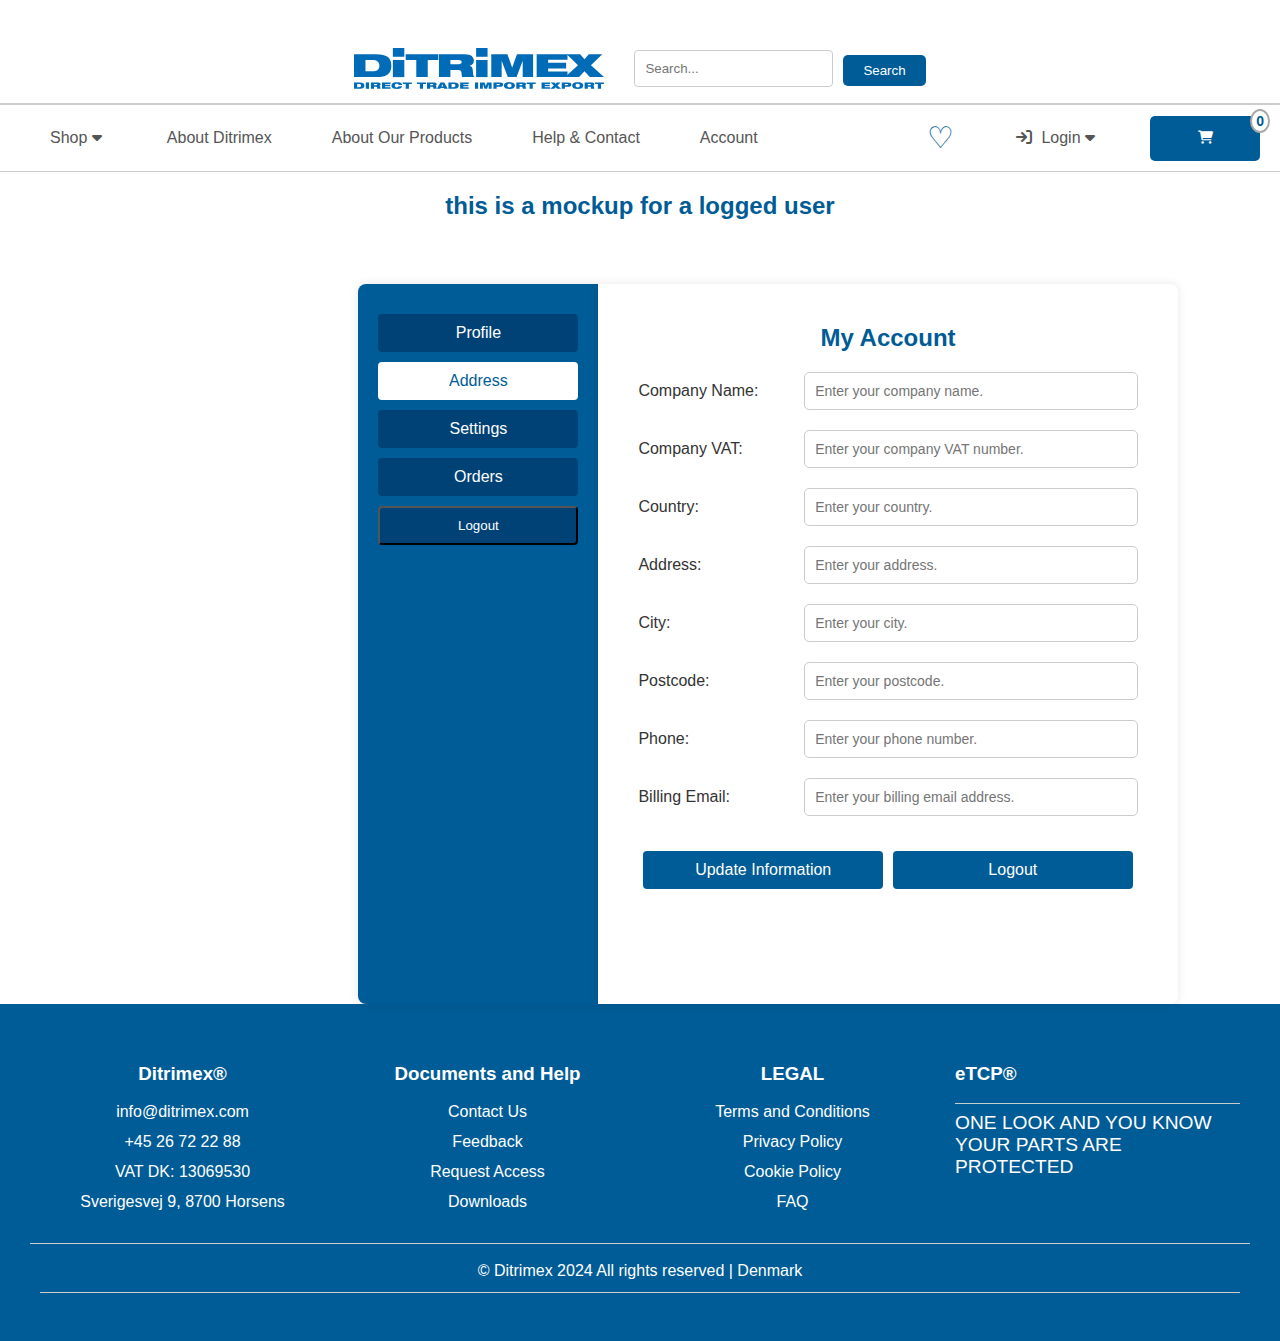
<file: Account address page.html>
<!doctype html>
<html lang="en">

<head>
    <meta charset="UTF-8" />
    <meta name="viewport" content="width=device-width, initial-scale=1.0" />
    <title>Ditrimex</title>
    <link href="Styles/styles.css" rel="stylesheet" />
    <link href="Styles/homepageStyle.css" rel="stylesheet" />
    <link href="Styles/ProductThumbStyle.css" rel="stylesheet" />
    <link href="Styles/slideshowStyle.css" rel="stylesheet" />
    <link href="Styles/accountStyles.css" rel="stylesheet" />
    <link rel="stylesheet" href="https://cdnjs.cloudflare.com/ajax/libs/font-awesome/6.0.0-beta3/css/all.min.css" />
</head>
<!-- Google tag (gtag.js) -->
<script async src="https://www.googletagmanager.com/gtag/js?id=G-RB9C7HF4B7"></script>
<script>
  window.dataLayer = window.dataLayer || [];
  function gtag(){dataLayer.push(arguments);}
  gtag('js', new Date());

  gtag('config', 'G-RB9C7HF4B7');
</script>
<script src="//code.tidio.co/eadx3gwwzkudsrzjlp5zs41swbz8jhcg.js" async></script>
<body>
<!-- --------------------------- Header manual ------------------------------------------- -->
    
    <div class="full-navbar">
        <div class="topbar">
            <a href="index.html">
                <img src="Images/Ditrimex-logo-blue.svg" alt="Homepage" />
            </a>
            <div class="search-container">
                <input type="text" class="search-field" placeholder="Search..." />
                <button class="search-button">Search</button>
            </div>
        </div>

        <div class="navbar">
            <div class="dropdown">
                <a href="Full%20Shop%20Page.html" class="dropbtn">
                    Shop
                    <i class="fa fa-caret-down"></i>
                </a>
                <div class="dropdown-content">
                    <a href="eTCP%20RTU%20page.html">eTCP® RTU</a>
                    <a href="eTCP%20Powder%20page.html">eTCP® Powder</a>
                    <a href="eTCP%20TouchUpPen%20page.html">eTCP® Touch Up Pen</a>
                </div>
            </div>

            <a href="About%20Ditrimex%20page.html">About Ditrimex</a>
            <a href="About%20Products%20page.html">About Our Products</a>
            <a href="Help%20and%20Contact%20page.html">Help & Contact</a>
            <a href="Account%20page.html">Account</a>
            <div class="navbar-right">
                <button class="heart-button"></button>
            </div>

            <div class="dropdown">
                <a href="#" class="dropbtn"> <i class="fa fa-sign-in"></i>
                    <!-- Login icon -->
                    Login
                    <i class="fa fa-caret-down"></i></a>

                <div class="dropdown-content">
                    <div class="login-btn">
                        <a href="Login%20page.html" class="login-link">Log in</a>
                    </div>
                    <div class="signup-link">
                        <a href="Login%20page.html">
                            Sign Up For Shop Features</a>
                    </div>
                    <hr class="dropdown-separator" />
                    <!-- Separator -->
                    <a href="Login%20page.html">Your account</a>
                    <a href="Login%20page.html">Orders</a>
                </div>
            </div>

            <button class="cart-button">
                <i class="fas fa-shopping-cart cart-icon"></i>
                <span id="cart-count" class="cart-count">0</span>
            </button>
        </div>
    </div>
    
    
    <!-- ---------------------------------- Header ------------------------------------------- -->
    
    <div id="logoutModal" class="modal">
        <div class="modal-content">
            <h2>Are you sure you want to log out?</h2>
            <div class="modal-btn-container">
                <button id="confirmLogout" class="primary">Yes</button>
                <button id="cancelLogout" class="secondary">Cancel</button>
            </div>
        </div>
    </div>

    <h2> this is a mockup for a logged user</h2>


    <div class="wrapper">
        <div class="account-section">
            <div class="sidebar">
                <a href="Account%20page.html">Profile</a>
                <a href="Account%20address%20page.html" style="color: #005C96; background-color: white;">Address</a>
                <a href="#settings">Settings</a>
                <a href="#orders">Orders</a>
                <button id="logout-button" class="logout-button">Logout</button>
            </div>
            <div class="container">
                <h2>My Account</h2>
                <div class="form-group">
                    <label for="company">Company Name:</label>
                    <input type="text" id="company" name="company" placeholder="Enter your company name.">
                    <div class="invalid-feedback" id="company-feedback"></div>
                </div>
                <div class="form-group">
                    <label for="vat">Company VAT:</label>
                    <input type="text" id="vat" name="vat" placeholder="Enter your company VAT number.">
                    <div class="invalid-feedback" id="vat-feedback"></div>
                </div>
                <div class="form-group">
                    <label for="country">Country:</label>
                    <input type="text" id="country" name="country" required placeholder="Enter your country.">
                    <div class="invalid-feedback" id="country-feedback"></div>
                </div>
                <div class="form-group">
                    <label for="address">Address:</label>
                    <input type="text" id="address" name="address" required placeholder="Enter your address.">
                    <div class="invalid-feedback" id="address-feedback"></div>
                </div>
                <div class="form-group">
                    <label for="city">City:</label>
                    <input type="text" id="city" name="city" required placeholder="Enter your city.">
                    <div class="invalid-feedback" id="city-feedback"></div>
                </div>
                <div class="form-group">
                    <label for="postcode">Postcode:</label>
                    <input type="text" id="postcode" name="postcode" required placeholder="Enter your postcode.">
                    <div class="invalid-feedback" id="postcode-feedback"></div>
                </div>
                <div class="form-group">
                    <label for="phone">Phone:</label>
                    <input type="text" id="phone" name="phone" required placeholder="Enter your phone number.">
                    <div class="invalid-feedback" id="phone-feedback"></div>
                </div>
                <div class="form-group">
                    <label for="billingemail">Billing Email:</label>
                    <input type="email" id="billingemail" name="billingemail" required placeholder="Enter your billing email address.">
                    <div class="invalid-feedback" id="billingemail-feedback"></div>
                </div>
                <div class="form-group button-container">
                    <input type="submit" value="Update Information">
                    <input type="button" value="Logout" class="logout-button">
                </div>
            </div>
        </div>
    </div>


    <script>
        //---------------------------------Header and Footer script-----------------------------------

        function loadHeader() {
            fetch("header.html")
                .then((response) => response.text())
                .then((data) => {
                    document.getElementById(
                        "header-placeholder"
                    ).innerHTML = data;
                })
                .catch((error) =>
                    console.error("Error loading header:", error)
                );
        }

        document.addEventListener("DOMContentLoaded", loadHeader);

        function loadFooter() {
            fetch("footer.html")
                .then((response) => response.text())
                .then((data) => {
                    document.getElementById(
                        "footer-placeholder"
                    ).innerHTML = data;
                })
                .catch((error) =>
                    console.error("Error loading footer:", error)
                );
        }

        document.addEventListener("DOMContentLoaded", loadFooter);
    </script>
    <script>
        //---------------------------------Log out confirm modal-----------------------------------
        // Get the modal element
        var modal = document.getElementById("logoutModal");

        // Get the button that opens the modal
        var btn = document.getElementById("logout-button");

        // Get the <span> element that closes the modal
        var span = document.getElementById("cancelLogout");

        // When the user clicks the button, open the modal
        btn.onclick = function() {
            modal.style.display = "block";
        }

        // When the user clicks on <span> (x), close the modal
        span.onclick = function() {
            modal.style.display = "none";
        }

        // When the user clicks anywhere outside of the modal, close it
        window.onclick = function(event) {
            if (event.target == modal) {
                modal.style.display = "none";
            }
        }

        // Add event listener to confirm logout button
        document.getElementById("confirmLogout").addEventListener("click", function() {
            // Perform logout action here
            alert("Logged out successfully!");
            modal.style.display = "none";
        });
    </script>
    <script src="header.js.txt"></script>

    <!-- ---------------------------------- footer ------------------------------------------- -->

    <div id="footer-placeholder"></div>

    <!-- ---------------------------------- footer ------------------------------------------- -->
</body></html>
</file>
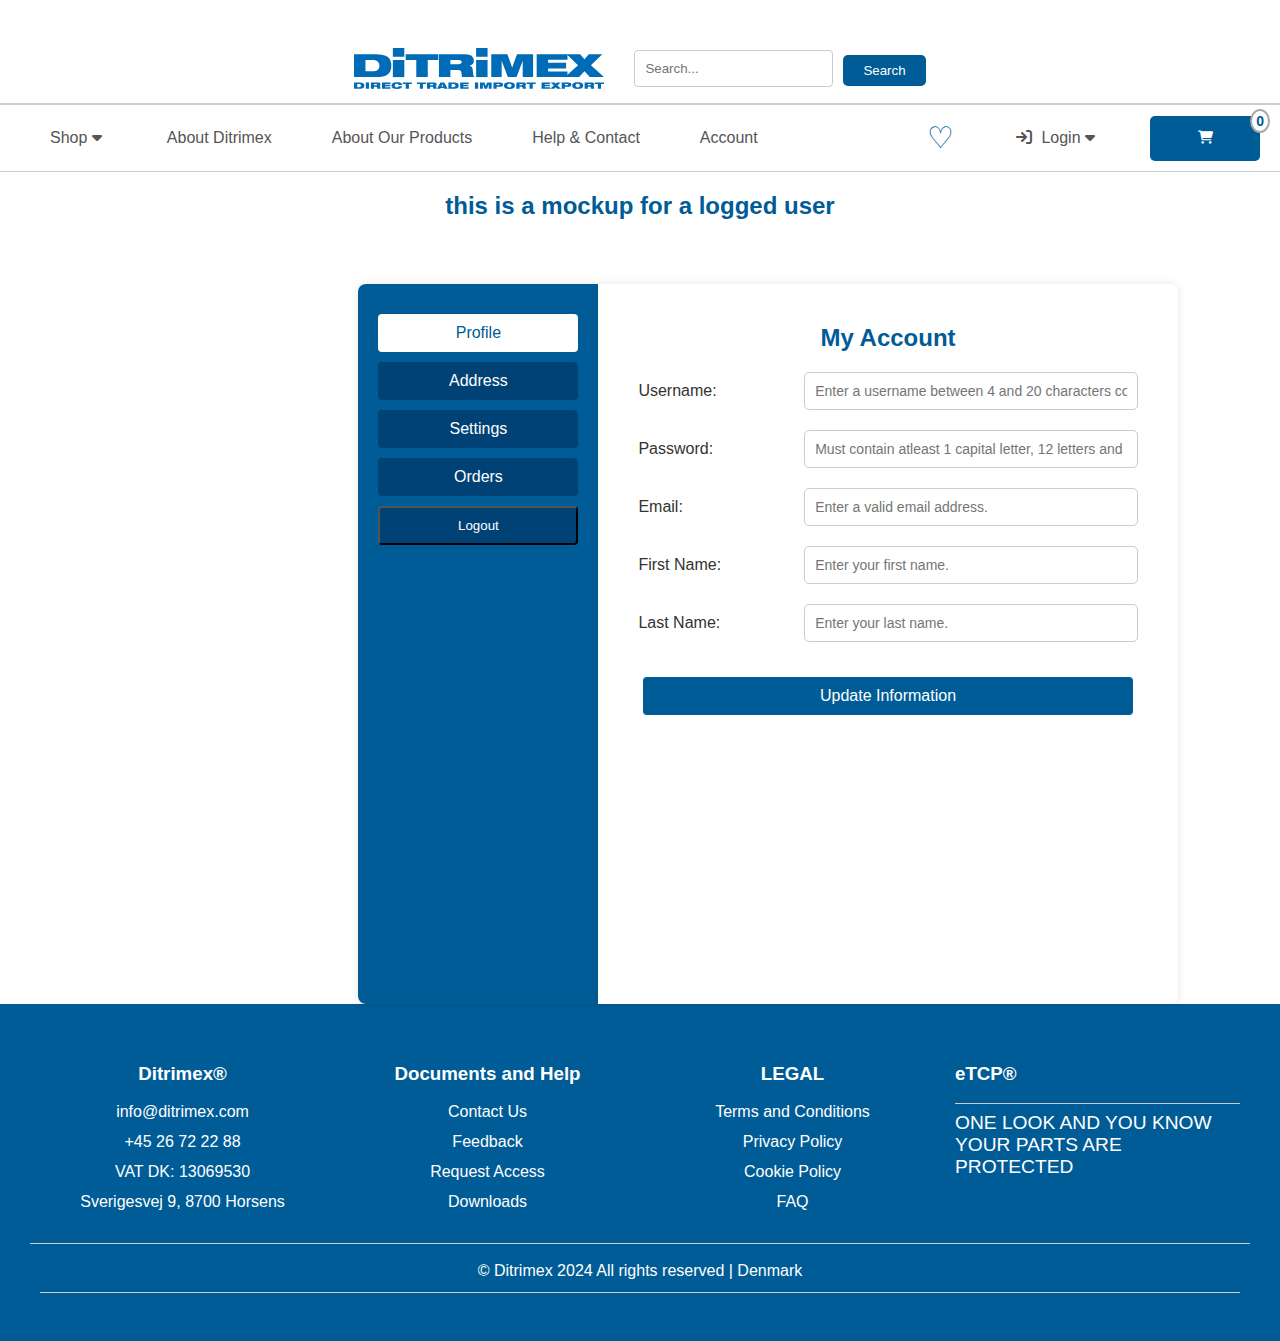
<file: Account page.html>
<!doctype html>
<html lang="en">


<head>
    <meta charset="UTF-8" />
    <meta name="viewport" content="width=device-width, initial-scale=1.0" />
    <title>Ditrimex</title>
    <link href="Styles/styles.css" rel="stylesheet" />
    <link href="Styles/homepageStyle.css" rel="stylesheet" />
    <link href="Styles/slideshowStyle.css" rel="stylesheet" />
    <link href="Styles/accountStyles.css" rel="stylesheet" />
    <link rel="stylesheet" href="https://cdnjs.cloudflare.com/ajax/libs/font-awesome/6.0.0-beta3/css/all.min.css" />
    <script>
        //---------------------------------Header and Footer script-----------------------------------

        function loadHeader() {
            fetch("header.html")
                .then((response) => response.text())
                .then((data) => {
                    document.getElementById("header-placeholder").innerHTML = data;
                    // Apply CSS class after loading
                    applyStickyClassToHeader();
                })
                .catch((error) =>
                    console.error("Error loading header:", error)
                );
        }

        function applyStickyClassToHeader() {
            // Select the header element or elements that need to be sticky
            const headerElement = document.querySelector("#header-placeholder .full-navbar");
            if (headerElement) {
                // Add the .full-navbar class
                headerElement.classList.add("full-navbar");
            }
        }


        document.addEventListener("DOMContentLoaded", loadHeader);

        function loadFooter() {
            fetch("footer.html")
                .then((response) => response.text())
                .then((data) => {
                    document.getElementById(
                        "footer-placeholder"
                    ).innerHTML = data;
                })
                .catch((error) =>
                    console.error("Error loading footer:", error)
                );
        }

        document.addEventListener("DOMContentLoaded", loadFooter);
    </script>
</head>
<!-- Google tag (gtag.js) -->
<script async src="https://www.googletagmanager.com/gtag/js?id=G-RB9C7HF4B7"></script>
<script>
  window.dataLayer = window.dataLayer || [];
  function gtag(){dataLayer.push(arguments);}
  gtag('js', new Date());

  gtag('config', 'G-RB9C7HF4B7');
</script>
<script src="//code.tidio.co/eadx3gwwzkudsrzjlp5zs41swbz8jhcg.js" async></script>
<body>
   <!-- --------------------------- Header manual ------------------------------------------- -->
    
    <div class="full-navbar">
        <div class="topbar">
            <a href="index.html">
                <img src="Images/Ditrimex-logo-blue.svg" alt="Homepage" />
            </a>
            <div class="search-container">
                <input type="text" class="search-field" placeholder="Search..." />
                <button class="search-button">Search</button>
            </div>
        </div>

        <div class="navbar">
            <div class="dropdown">
                <a href="Full%20Shop%20Page.html" class="dropbtn">
                    Shop
                    <i class="fa fa-caret-down"></i>
                </a>
                <div class="dropdown-content">
                    <a href="eTCP%20RTU%20page.html">eTCP® RTU</a>
                    <a href="eTCP%20Powder%20page.html">eTCP® Powder</a>
                    <a href="eTCP%20TouchUpPen%20page.html">eTCP® Touch Up Pen</a>
                </div>
            </div>

            <a href="About%20Ditrimex%20page.html">About Ditrimex</a>
            <a href="About%20Products%20page.html">About Our Products</a>
            <a href="Help%20and%20Contact%20page.html">Help & Contact</a>
            <a href="Account%20page.html">Account</a>
            <div class="navbar-right">
                <button class="heart-button"></button>
            </div>

            <div class="dropdown">
                <a href="#" class="dropbtn"> <i class="fa fa-sign-in"></i>
                    <!-- Login icon -->
                    Login
                    <i class="fa fa-caret-down"></i></a>

                <div class="dropdown-content">
                    <div class="login-btn">
                        <a href="Login%20page.html" class="login-link">Log in</a>
                    </div>
                    <div class="signup-link">
                        <a href="Login%20page.html">
                            Sign Up For Shop Features</a>
                    </div>
                    <hr class="dropdown-separator" />
                    <!-- Separator -->
                    <a href="Login%20page.html">Your account</a>
                    <a href="Login%20page.html">Orders</a>
                </div>
            </div>

            <button class="cart-button">
                <i class="fas fa-shopping-cart cart-icon"></i>
                <span id="cart-count" class="cart-count">0</span>
            </button>
        </div>
    </div>
    
    
    <!-- ---------------------------------- Header ------------------------------------------- -->
    

    <div id="logoutModal" class="modal">
        <div class="modal-content">
            <h2>Are you sure you want to log out?</h2>
            <div class="modal-btn-container">
                <button id="confirmLogout" class="primary">Yes</button>
                <button id="cancelLogout" class="secondary">Cancel</button>
            </div>
        </div>
    </div>

    <h2> this is a mockup for a logged user</h2>


    <div class="wrapper">
        <div class="account-section">
            <div class="sidebar">
                <a href="#profile" style="color: #005C96; background-color: white;">Profile</a>
                <a href="Account%20address%20page.html">Address</a>
                <a href="#settings">Settings</a>
                <a href="#orders">Orders</a>
                <button id="logout-button" class="logout-button">Logout</button>
            </div>
            <div class="container">
                <h2>My Account</h2>
                <form action="update_process.php" method="POST">
                    <div class="form-group">
                        <label for="username">Username:</label>
                        <input type="text" id="username" name="username" class="important" required minlength="4" maxlength="20" pattern="[a-zA-Z0-9]+" title="Username must contain only letters and numbers (no spaces) and be between 4 and 20 characters long" placeholder="Enter a username between 4 and 20 characters containing only letters and numbers.">
                        <div class="invalid-feedback" id="username-feedback"></div>
                    </div>
                    <div class="form-group">
                        <label for="Password">Password:</label>
                        <input type="text" id="password" name="password" class="important" required minlength="4" maxlength="20" pattern="[a-zA-Z0-9]+" title="Password must contain atleast 1 capital letter, 12 letters and 1 number" placeholder="Must contain atleast 1 capital letter, 12 letters and 1 number">
                        <div class="invalid-feedback" id="username-feedback"></div>
                    </div>
                    <div class="form-group">
                        <label for="email">Email:</label>
                        <input type="email" id="email" name="email" required placeholder="Enter a valid email address.">
                        <div class="invalid-feedback" id="email-feedback"></div>
                    </div>
                    <div class="form-group">
                        <label for="firstname">First Name:</label>
                        <input type="text" id="firstname" name="firstname" required placeholder="Enter your first name.">
                        <div class="invalid-feedback" id="firstname-feedback"></div>
                    </div>
                    <div class="form-group">
                        <label for="lastname">Last Name:</label>
                        <input type="text" id="lastname" name="lastname" required placeholder="Enter your last name.">
                        <div class="invalid-feedback" id="lastname-feedback"></div>
                    </div>

                    <div class="form-group button-container">
                        <input type="submit" value="Update Information">
                    </div>
                </form>
            </div>
        </div>
    </div>




    <script>
        //---------------------------------Log out confirm modal-----------------------------------
        // Get the modal element
        var modal = document.getElementById("logoutModal");

        // Get the button that opens the modal
        var btn = document.getElementById("logout-button");

        // Get the <span> element that closes the modal
        var span = document.getElementById("cancelLogout");

        // When the user clicks the button, open the modal
        btn.onclick = function() {
            modal.style.display = "block";
        }

        // When the user clicks on <span> (x), close the modal
        span.onclick = function() {
            modal.style.display = "none";
        }

        // When the user clicks anywhere outside of the modal, close it
        window.onclick = function(event) {
            if (event.target == modal) {
                modal.style.display = "none";
            }
        }

        // Add event listener to confirm logout button
        document.getElementById("confirmLogout").addEventListener("click", function() {
            // Perform logout action here
            alert("Logged out successfully!");
            modal.style.display = "none";
        });
    </script>



    <!-- ---------------------------------- footer ------------------------------------------- -->

    <div id="footer-placeholder"></div>

    <!-- ---------------------------------- footer ------------------------------------------- -->
</body></html>
</file>
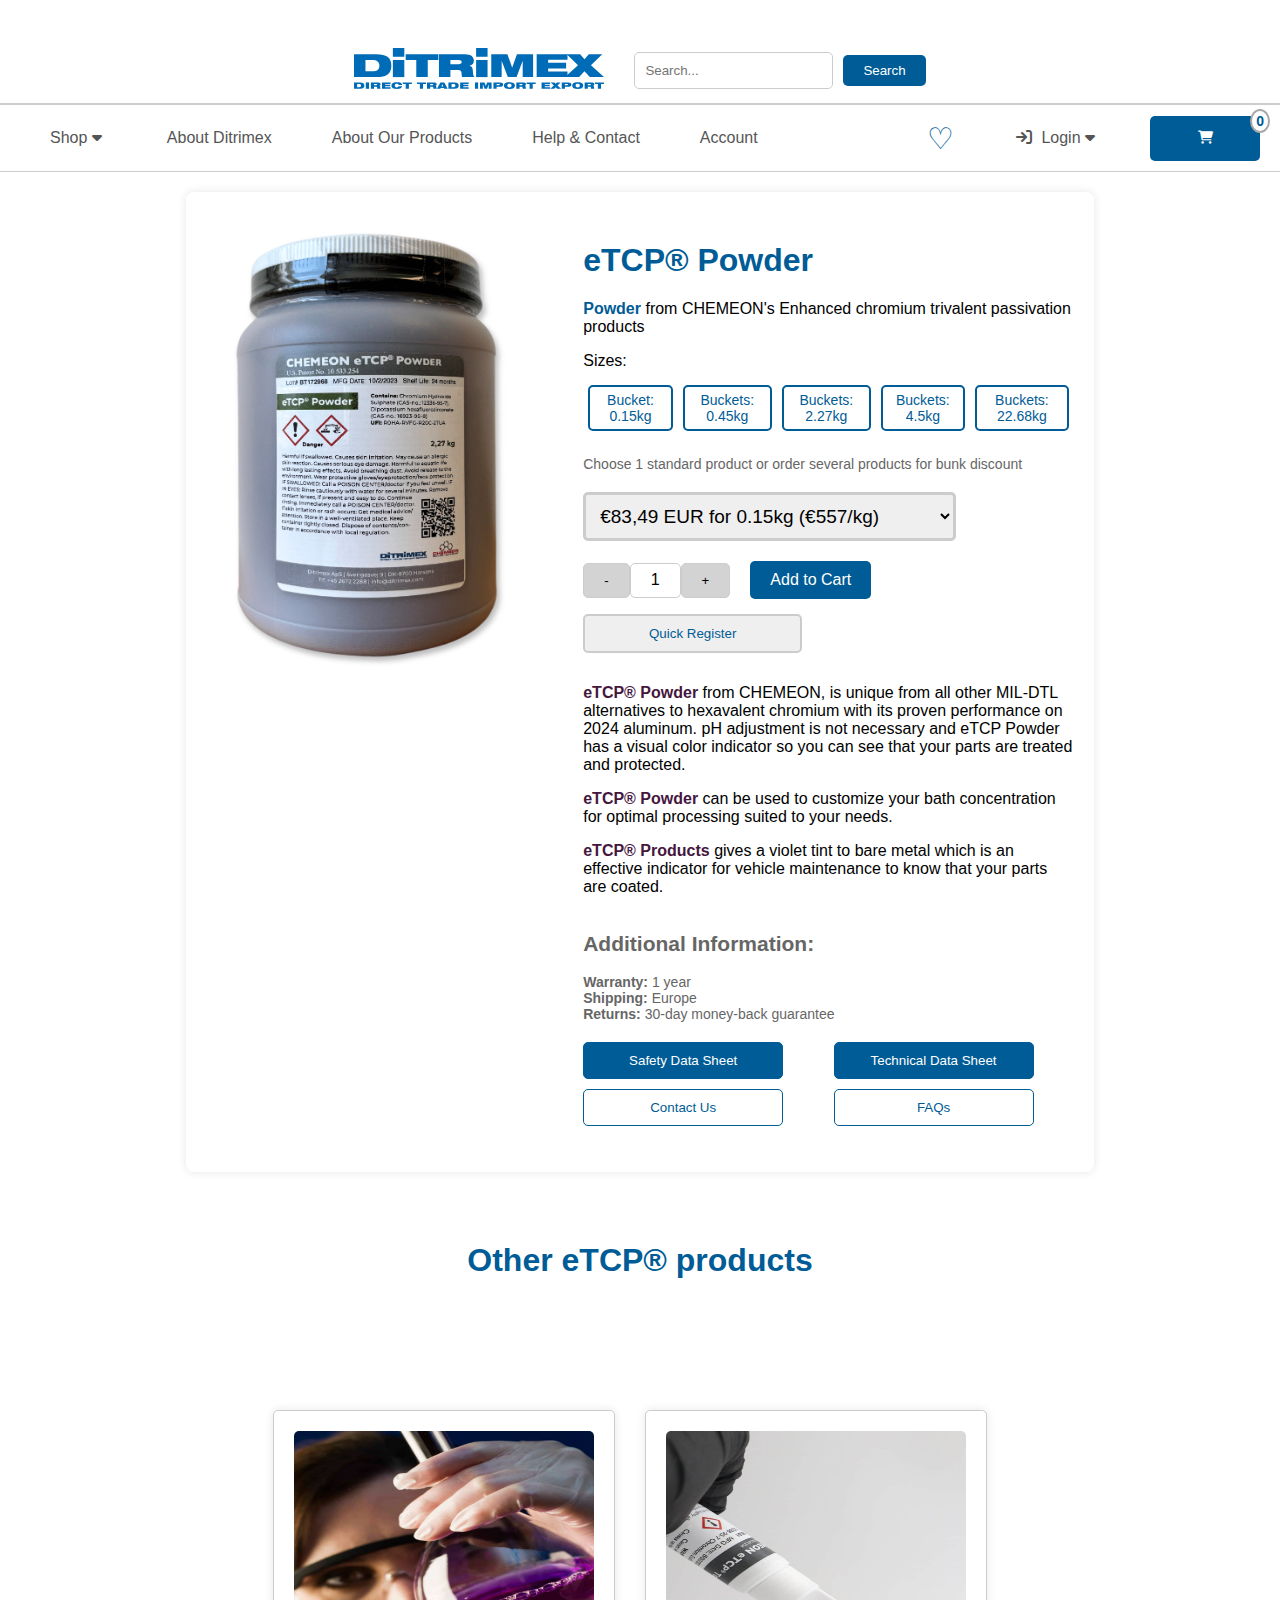
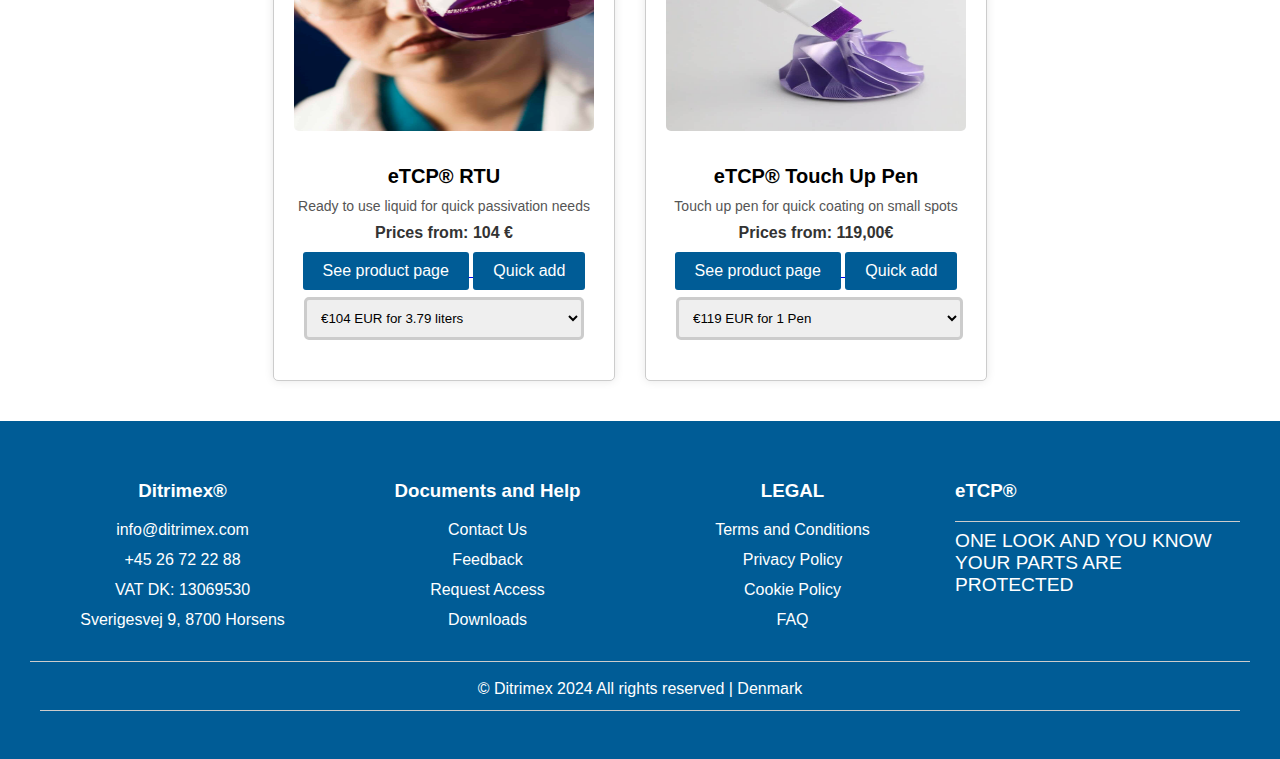
<file: eTCP Powder page.html>
<!doctype html>
<html lang="en">
    <head>
        <meta charset="UTF-8" />
        <meta name="viewport" content="width=device-width, initial-scale=1.0" />
        <title>Ditrimex</title>
        <link href="Styles/styles.css" rel="stylesheet" />
        <link href="Styles/ProductPageStyle.css" rel="stylesheet" />
        <link href="Styles/ProductThumbStyle.css" rel="stylesheet" />
        <link
            rel="stylesheet"
            href="https://cdnjs.cloudflare.com/ajax/libs/font-awesome/6.0.0-beta3/css/all.min.css" />
    </head>
    <!-- Google tag (gtag.js) -->
<script async src="https://www.googletagmanager.com/gtag/js?id=G-RB9C7HF4B7"></script>
<script>
  window.dataLayer = window.dataLayer || [];
  function gtag(){dataLayer.push(arguments);}
  gtag('js', new Date());

  gtag('config', 'G-RB9C7HF4B7');
</script>
<script src="//code.tidio.co/eadx3gwwzkudsrzjlp5zs41swbz8jhcg.js" async></script>
    <body>
    <!-- --------------------------- Header manual ------------------------------------------- -->
    
    <div class="full-navbar">
        <div class="topbar">
            <a href="index.html">
                <img src="Images/Ditrimex-logo-blue.svg" alt="Homepage" />
            </a>
            <div class="search-container">
                <input type="text" class="search-field" placeholder="Search..." />
                <button class="search-button">Search</button>
            </div>
        </div>

        <div class="navbar">
            <div class="dropdown">
                <a href="Full%20Shop%20Page.html" class="dropbtn">
                    Shop
                    <i class="fa fa-caret-down"></i>
                </a>
                <div class="dropdown-content">
                    <a href="eTCP%20RTU%20page.html">eTCP® RTU</a>
                    <a href="eTCP%20Powder%20page.html">eTCP® Powder</a>
                    <a href="eTCP%20TouchUpPen%20page.html">eTCP® Touch Up Pen</a>
                </div>
            </div>

            <a href="About%20Ditrimex%20page.html">About Ditrimex</a>
            <a href="About%20Products%20page.html">About Our Products</a>
            <a href="Help%20and%20Contact%20page.html">Help & Contact</a>
            <a href="Account%20page.html">Account</a>
            <div class="navbar-right">
                <button class="heart-button"></button>
            </div>

            <div class="dropdown">
                <a href="#" class="dropbtn"> <i class="fa fa-sign-in"></i>
                    <!-- Login icon -->
                    Login
                    <i class="fa fa-caret-down"></i></a>

                <div class="dropdown-content">
                    <div class="login-btn">
                        <a href="Login%20page.html" class="login-link">Log in</a>
                    </div>
                    <div class="signup-link">
                        <a href="Login%20page.html">
                            Sign Up For Shop Features</a>
                    </div>
                    <hr class="dropdown-separator" />
                    <!-- Separator -->
                    <a href="Login%20page.html">Your account</a>
                    <a href="Login%20page.html">Orders</a>
                </div>
            </div>

            <button class="cart-button">
                <i class="fas fa-shopping-cart cart-icon"></i>
                <span id="cart-count" class="cart-count">0</span>
            </button>
        </div>
    </div>
    
    
    <!-- ---------------------------------- Header ------------------------------------------- -->
    

        <!-- ----------------------------------Register Modal  ----------------------------------- -->

        <div class="overlay" id="overlay"></div>

        <div class="modal" id="modal">
            <div class="modal-content">
                <span class="close" id="close">&times;</span>
                <div id="signup-form" class="signup-form">
                    <form action="signup_process.php" method="POST">
                        <h2>Sign Up to gain access to the shop</h2>
                        <div class="form-group">
                            <label for="username">Username:</label>
                            <input
                                type="text"
                                id="username"
                                name="username"
                                required
                                minlength="4"
                                maxlength="20"
                                pattern="[a-zA-Z0-9]+"
                                title="Username must contain only letters and numbers (no spaces) and be between 4 and 20 characters long"
                                placeholder="Enter a username between 4 and 20 characters containing only letters and numbers." />
                            <div
                                class="invalid-feedback"
                                id="username-feedback"></div>
                        </div>
                        <div class="form-group">
                            <label for="email">Email:</label>
                            <input
                                type="email"
                                id="email"
                                name="email"
                                required
                                placeholder="Enter a valid email address." />
                            <div
                                class="invalid-feedback"
                                id="email-feedback"></div>
                        </div>
                        <div class="form-group">
                            <label for="firstname">First Name:</label>
                            <input
                                type="text"
                                id="firstname"
                                name="firstname"
                                required
                                placeholder="Enter your first name." />
                            <div
                                class="invalid-feedback"
                                id="firstname-feedback"></div>
                        </div>
                        <div class="form-group">
                            <label for="lastname">Last Name:</label>
                            <input
                                type="text"
                                id="lastname"
                                name="lastname"
                                required
                                placeholder="Enter your last name." />
                            <div
                                class="invalid-feedback"
                                id="lastname-feedback"></div>
                        </div>
                        <div class="form-group">
                            <label for="company">Company Name:</label>
                            <input
                                type="text"
                                id="company"
                                name="company"
                                placeholder="Enter your company name." />
                            <div
                                class="invalid-feedback"
                                id="company-feedback"></div>
                        </div>
                        <div class="form-group">
                            <label for="vat">Company VAT:</label>
                            <input
                                type="text"
                                id="vat"
                                name="vat"
                                placeholder="Enter your company VAT number." />
                            <div
                                class="invalid-feedback"
                                id="vat-feedback"></div>
                        </div>
                        <div class="form-group">
                            <label for="country">Country:</label>
                            <input
                                type="text"
                                id="country"
                                name="country"
                                required
                                placeholder="Enter your country." />
                            <div
                                class="invalid-feedback"
                                id="country-feedback"></div>
                        </div>
                        <div class="form-group">
                            <label for="address">Address:</label>
                            <input
                                type="text"
                                id="address"
                                name="address"
                                required
                                placeholder="Enter your address." />
                            <div
                                class="invalid-feedback"
                                id="address-feedback"></div>
                        </div>
                        <div class="form-group">
                            <label for="city">City:</label>
                            <input
                                type="text"
                                id="city"
                                name="city"
                                required
                                placeholder="Enter your city." />
                            <div
                                class="invalid-feedback"
                                id="city-feedback"></div>
                        </div>
                        <div class="form-group">
                            <label for="postcode">Postcode:</label>
                            <input
                                type="text"
                                id="postcode"
                                name="postcode"
                                required
                                placeholder="Enter your postcode." />
                            <div
                                class="invalid-feedback"
                                id="postcode-feedback"></div>
                        </div>
                        <div class="form-group">
                            <label for="phone">Phone:</label>
                            <input
                                type="text"
                                id="phone"
                                name="phone"
                                required
                                placeholder="Enter your phone number." />
                            <div
                                class="invalid-feedback"
                                id="phone-feedback"></div>
                        </div>
                        <div class="form-group">
                            <label for="billingemail">Billing Email:</label>
                            <input
                                type="email"
                                id="billingemail"
                                name="billingemail"
                                required
                                placeholder="Enter your billing email address." />
                            <div
                                class="invalid-feedback"
                                id="billingemail-feedback"></div>
                        </div>
                        <div class="form-group button-container">
                            <button type="submit">Sign Up</button>
                        </div>
                    </form>
                </div>
            </div>
        </div>

        <!-- ----------------------------------Register Modal  ----------------------------------- -->

        <section>
            <div class="container">
                <div class="product-details">
                    <img
                        src="Images/Powder-227-kg_NY.png"
                        alt="etcp RTU"
                        class="product-image" />
                    <div class="product-info">
                        <h1>eTCP® Powder</h1>

                        <p>
                            <strong style="color: #005c96">Powder</strong> from
                            CHEMEON's Enhanced chromium trivalent passivation
                            products
                        </p>
                        <div class="price-text">
                            <p>Sizes:</p>
                            <div class="price-list">
                                <button id="price-1">Bucket: 0.15kg</button>
                                <button id="price-2">Buckets: 0.45kg</button>
                                <button id="price-3">Buckets: 2.27kg</button>
                                <button id="price-4">Buckets: 4.5kg</button>
                                <button id="price-5">Buckets: 22.68kg</button>
                            </div>
                        </div>

                        <div class="additional-info">
                            <p>
                                Choose 1 standard product or order several
                                products for bunk discount
                            </p>
                        </div>

                        <div class="price-dropdown">
                            <select id="price-select">
                                <option value="1">
                                    €83,49 EUR for 0.15kg
                                    <span class="price-per-liter"
                                        >(€557/kg)</span
                                    >
                                </option>
                                <option value="2">
                                    €248,00 EUR for 0.45kg
                                    <span class="price-per-liter"
                                        >(€546/kg)</span
                                    >
                                </option>
                                <option value="3">
                                    €1235,00 EUR for 2.27kg
                                    <span class="price-per-liter"
                                        >(€544/kg)</span
                                    >
                                </option>
                                <option value="4">
                                    €2250,00 EUR for 4.5kg
                                    <span class="price-per-liter"
                                        >(€496/kg)</span
                                    >
                                </option>
                                <option value="5">
                                    €10.200,00 EUR for 22,68kg
                                    <span class="price-per-liter"
                                        >(€449/kg)</span
                                    >
                                </option>
                            </select>
                        </div>

                        <div class="add-to-cart-container-shoppage">
                            <div class="quantity-buttons">
                                <button id="decrement">-</button>
                                <span id="quantity">1</span>
                                <button id="increment">+</button>
                            </div>
                            <div class="add-to-cart-shoppage">
                                <button
                                    id="add-to-cart-shoppage"
                                    class="add-to-cart-btn-shoppage">
                                    Add to Cart
                                </button>
                            </div>
                        </div>
                                <button
                                    id="register-button"
                                    class="register-btn-shoppage">
                                    Quick Register 
                                </button>

                        <div class="description">
                            <p>
                                <strong style="color: #45163e"
                                    >eTCP® Powder</strong
                                >
                                from CHEMEON, is unique from all other MIL-DTL
                                alternatives to hexavalent chromium with its
                                proven performance on 2024 aluminum. pH
                                adjustment is not necessary and eTCP Powder has
                                a visual color indicator so you can see that
                                your parts are treated and protected.
                            </p>

                            <p>
                                <strong style="color: #45163e"
                                    >eTCP® Powder</strong
                                >
                                can be used to customize your bath concentration
                                for optimal processing suited to your needs.
                            </p>

                            <p>
                                <strong style="color: #45163e"
                                    >eTCP® Products</strong
                                >
                                gives a violet tint to bare metal which is an
                                effective indicator for vehicle maintenance to
                                know that your parts are coated.
                            </p>
                        </div>
                        <div class="additional-info">
                            <h2>Additional Information:</h2>
                            <ul>
                                <li><strong>Warranty:</strong> 1 year</li>
                                <li><strong>Shipping:</strong> Europe</li>
                                <li>
                                    <strong>Returns:</strong> 30-day money-back
                                    guarantee
                                </li>
                            </ul>
                        </div>
                        <div class="additional-buttons-container">
                            <div class="additional-buttons">
                                <button class="left-side-additional-button">
                                    Safety Data Sheet
                                </button>
                                <button class="right-side-additional-button">
                                    Contact Us
                                </button>
                            </div>

                            <div class="additional-buttons">
                                <button class="left-side-additional-button">
                                    Technical Data Sheet
                                </button>
                                <button class="right-side-additional-button">
                                    FAQs
                                </button>
                            </div>
                        </div>
                    </div>
                </div>
            </div>
        </section>

        <section>
            <h1>Other eTCP® products</h1>
        </section>

        <section>
            <div class="additional-buttons-container">
                <div class="product">
                    <a href="eTCP%20RTU%20page.html">
                        <img
                            src="Images/iStock-108126191-scaled-1.jpg"
                            alt="Product Image" />
                    </a>
                    <h3 class="product-title">eTCP® RTU</h3>
                    <p class="product-description">
                        Ready to use liquid for quick passivation needs
                    </p>
                    <span class="product-price">Prices from: 104 € </span>
                    <a href="eTCP%20RTU%20page.html"
                        ><button class="see-product">See product page</button>
                    </a>
                    <button class="add-product">Quick add</button>
                    <div class="price-thumb-dropdown">
                        <select id="price-thumb-select">
                            <option value="1-RTU">
                                €104 EUR for 3.79 liters
                            </option>
                            <option value="2-RTU">
                                €435 EUR for 18.93 liters (€23/L)
                            </option>
                            <option value="3-RTU">
                                €2255 EUR for 208.20 liters(€11/L)
                            </option>
                        </select>
                    </div>
                </div>

                <div class="product">
                    <a href="eTCP%20TouchUpPen%20page.html">
                        <img
                            src="Images/IMG_0332-1-rotated-1.jpeg"
                            alt="Product Image"
                    /></a>
                    <h3 class="product-title">eTCP® Touch Up Pen</h3>
                    <p class="product-description">
                        Touch up pen for quick coating on small spots
                    </p>
                    <span class="product-price">Prices from: 119,00€ </span>
                    <a href="eTCP%20TouchUpPen%20page.html">
                        <button class="see-product">See product page</button>
                    </a>
                    <button class="add-product">Quick add</button>
                    <div class="price-thumb-dropdown">
                        <select id="price-thumb-select">
                            <option value="27">€119 EUR for 1 Pen</option>
                            <option value="435">
                                €1248,00 EUR for 12 pens
                                <span class="price-per-liter"
                                    >(€104 pr.pen)</span
                                >
                            </option>
                        </select>
                    </div>
                </div>
            </div>
        </section>

        <script>
            // Increment and Decrement Functionality
            document
                .getElementById("increment")
                .addEventListener("click", function () {
                    incrementValue();
                });

            document
                .getElementById("decrement")
                .addEventListener("click", function () {
                    decrementValue();
                });

            function incrementValue() {
                var quantityElement = document.getElementById("quantity");
                var quantity = parseInt(quantityElement.textContent);
                quantity++;
                quantityElement.textContent = quantity;
            }

            function decrementValue() {
                var quantityElement = document.getElementById("quantity");
                var quantity = parseInt(quantityElement.textContent);
                if (quantity > 1) {
                    quantity--;
                    quantityElement.textContent = quantity;
                }
            }

            // Add to Cart Functionality
            document
                .getElementById("add-to-cart-shoppage")
                .addEventListener("click", function () {
                    var quantityElement = document.getElementById("quantity");
                    var quantity = parseInt(quantityElement.textContent);
                    var cartCountElement =
                        document.getElementById("cart-count");
                    var cartCount = parseInt(cartCountElement.textContent);
                    cartCount += quantity;
                    cartCountElement.textContent = cartCount;
                });

            //------------------------------------------ Register Form -----------------------------------

            document.addEventListener("DOMContentLoaded", function () {
                var registerButton = document.getElementById("register-button");
                var modal = document.getElementById("modal");
                var overlay = document.getElementById("overlay");
                var closeButton = document.getElementById("close");

                registerButton.addEventListener("click", function () {
                    modal.style.display = "block";
                    overlay.style.display = "block";
                });

                closeButton.addEventListener("click", function () {
                    modal.style.display = "none";
                    overlay.style.display = "none";
                });

                overlay.addEventListener("click", function () {
                    modal.style.display = "none";
                    overlay.style.display = "none";
                });
            });

            document.addEventListener("DOMContentLoaded", function () {
                var signupForm = document.getElementById("signup-form");
                var usernameInput = document.getElementById("username");
                var emailInput = document.getElementById("email");
                var firstnameInput = document.getElementById("firstname");
                var lastnameInput = document.getElementById("lastname");
                var companyInput = document.getElementById("company");
                var vatInput = document.getElementById("vat");
                var countryInput = document.getElementById("country");
                var addressInput = document.getElementById("address");
                var cityInput = document.getElementById("city");
                var postcodeInput = document.getElementById("postcode");
                var phoneInput = document.getElementById("phone");
                var billingemailInput = document.getElementById("billingemail");

                var inputs = [
                    usernameInput,
                    emailInput,
                    firstnameInput,
                    lastnameInput,
                    companyInput,
                    vatInput,
                    countryInput,
                    addressInput,
                    cityInput,
                    postcodeInput,
                    phoneInput,
                    billingemailInput
                ];

                var feedbacks = {
                    username: document.getElementById("username-feedback"),
                    email: document.getElementById("email-feedback"),
                    firstname: document.getElementById("firstname-feedback"),
                    lastname: document.getElementById("lastname-feedback"),
                    company: document.getElementById("company-feedback"),
                    vat: document.getElementById("vat-feedback"),
                    country: document.getElementById("country-feedback"),
                    address: document.getElementById("address-feedback"),
                    city: document.getElementById("city-feedback"),
                    postcode: document.getElementById("postcode-feedback"),
                    phone: document.getElementById("phone-feedback"),
                    billingemail: document.getElementById(
                        "billingemail-feedback"
                    )
                };

                inputs.forEach(function (input) {
                    input.addEventListener("input", function (event) {
                        var id = input.id;
                        var feedback = feedbacks[id];
                        if (!input.validity.valid) {
                            if (input.validity.valueMissing) {
                                feedback.textContent =
                                    "This field is required.";
                            } else if (input.validity.typeMismatch) {
                                feedback.textContent =
                                    "Please enter a valid email address.";
                            } else if (input.validity.patternMismatch) {
                                feedback.textContent = input.title;
                            } else {
                                feedback.textContent = "";
                            }
                        } else {
                            feedback.textContent = "";
                        }
                    });
                });

                signupForm.addEventListener("submit", function (event) {
                    inputs.forEach(function (input) {
                        var id = input.id;
                        var feedback = feedbacks[id];
                        if (!input.validity.valid) {
                            event.preventDefault(); // Prevent form submission if inputs are invalid
                            if (input.validity.valueMissing) {
                                feedback.textContent =
                                    "This field is required.";
                            } else if (input.validity.typeMismatch) {
                                feedback.textContent =
                                    "Please enter a valid email address.";
                            } else if (input.validity.patternMismatch) {
                                feedback.textContent = input.title;
                            }
                        }
                    });
                });
            });
            //------------------------------------------ Register Form -----------------------------------

            //--------------------------------------Product and pricelist -----------------------------------

            // Function to update the price select and the displayed price based on the clicked button
            function updatePriceSelect(value) {
                const priceSelect = document.getElementById("price-select");
                priceSelect.value = value;

                // Optionally dispatch a change event if needed
                priceSelect.dispatchEvent(new Event("change"));

                // Update the displayed price list (optional, if you want to reflect the selection in another element)
                const priceText = {
                    1: "€83,49 EUR for 0.15kg (€557/kg)",
                    2: "€248,00 EUR for 0.45kg (€546/kg)",
                    3: "€1235,00 EUR for 2.27kg (€544/kg)",
                    4: "€2250,00 EUR for 4.5kg (€496/kg)",
                    5: "€10.200,00 EUR for 22,68kg (€449/kg)"
                };

                document.getElementById("selected-price-display").textContent =
                    priceText[value];
            }

            // Add event listeners to each price button
            document
                .getElementById("price-1")
                .addEventListener("click", () => updatePriceSelect("1"));
            document
                .getElementById("price-2")
                .addEventListener("click", () => updatePriceSelect("2"));
            document
                .getElementById("price-3")
                .addEventListener("click", () => updatePriceSelect("3"));
            document
                .getElementById("price-4")
                .addEventListener("click", () => updatePriceSelect("4"));
            document
                .getElementById("price-5")
                .addEventListener("click", () => updatePriceSelect("5"));

            // Optional: Display the currently selected price
            document
                .getElementById("price-select")
                .addEventListener("change", (event) => {
                    const selectedOption = event.target.value;
                    updatePriceSelect(selectedOption);
                });

            //--------------------------------------Product and pricelist -----------------------------------
            //---------------------------------Header and Footer script-----------------------------------

            function loadHeader() {
                fetch("header.html")
                    .then((response) => response.text())
                    .then((data) => {
                        document.getElementById(
                            "header-placeholder"
                        ).innerHTML = data;
                    })
                    .catch((error) =>
                        console.error("Error loading header:", error)
                    );
            }

            document.addEventListener("DOMContentLoaded", loadHeader);

            function loadFooter() {
                fetch("footer.html")
                    .then((response) => response.text())
                    .then((data) => {
                        document.getElementById(
                            "footer-placeholder"
                        ).innerHTML = data;
                    })
                    .catch((error) =>
                        console.error("Error loading footer:", error)
                    );
            }

            document.addEventListener("DOMContentLoaded", loadFooter);
        </script>
    </body>

    <!-- ---------------------------------- footer ------------------------------------------- -->

    <div id="footer-placeholder"></div>

    <!-- ---------------------------------- footer ------------------------------------------- -->
</html>
</file>
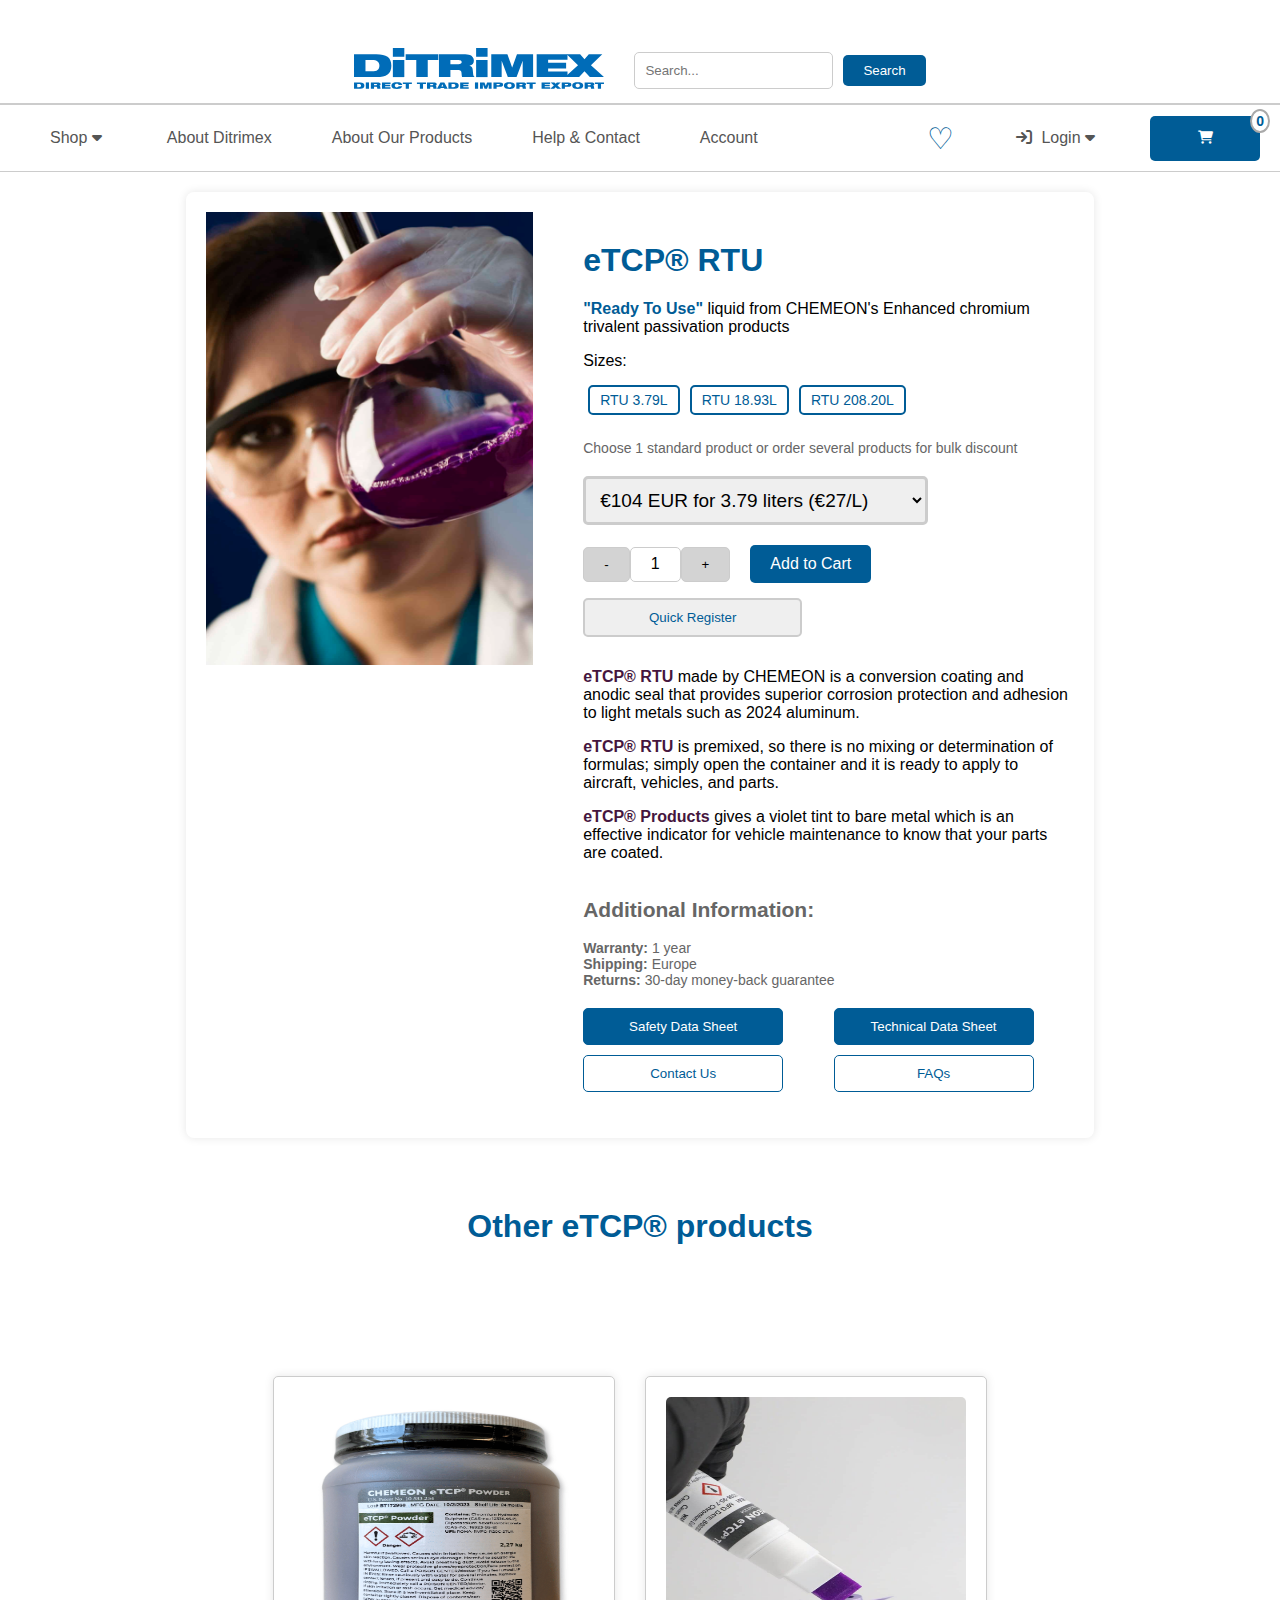
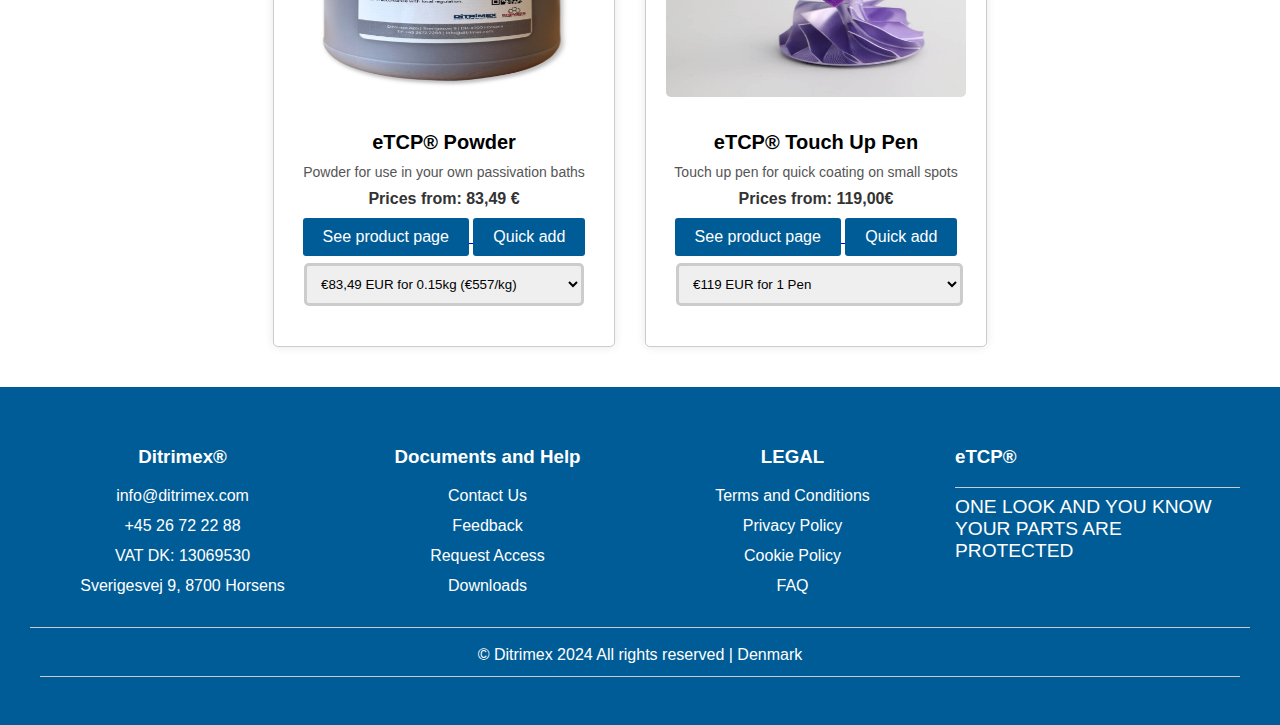
<file: eTCP RTU page.html>
<!doctype html>
<html lang="en">
    <head>
        <meta charset="UTF-8" />
        <meta name="viewport" content="width=device-width, initial-scale=1.0" />
        <title>Ditrimex</title>
        <link href="Styles/styles.css" rel="stylesheet" />
        <link href="Styles/ProductPageStyle.css" rel="stylesheet" />
        <link href="Styles/ProductThumbStyle.css" rel="stylesheet" />
        <link
            rel="stylesheet"
            href="https://cdnjs.cloudflare.com/ajax/libs/font-awesome/6.0.0-beta3/css/all.min.css" />
    </head>
    <!-- Google tag (gtag.js) -->
<script async src="https://www.googletagmanager.com/gtag/js?id=G-RB9C7HF4B7"></script>
<script>
  window.dataLayer = window.dataLayer || [];
  function gtag(){dataLayer.push(arguments);}
  gtag('js', new Date());

  gtag('config', 'G-RB9C7HF4B7');
</script>
<script src="//code.tidio.co/eadx3gwwzkudsrzjlp5zs41swbz8jhcg.js" async></script>
    <body>
    <!-- --------------------------- Header manual ------------------------------------------- -->
    
    <div class="full-navbar">
        <div class="topbar">
            <a href="index.html">
                <img src="Images/Ditrimex-logo-blue.svg" alt="Homepage" />
            </a>
            <div class="search-container">
                <input type="text" class="search-field" placeholder="Search..." />
                <button class="search-button">Search</button>
            </div>
        </div>

        <div class="navbar">
            <div class="dropdown">
                <a href="Full%20Shop%20Page.html" class="dropbtn">
                    Shop
                    <i class="fa fa-caret-down"></i>
                </a>
                <div class="dropdown-content">
                    <a href="eTCP%20RTU%20page.html">eTCP® RTU</a>
                    <a href="eTCP%20Powder%20page.html">eTCP® Powder</a>
                    <a href="eTCP%20TouchUpPen%20page.html">eTCP® Touch Up Pen</a>
                </div>
            </div>

            <a href="About%20Ditrimex%20page.html">About Ditrimex</a>
            <a href="About%20Products%20page.html">About Our Products</a>
            <a href="Help%20and%20Contact%20page.html">Help & Contact</a>
            <a href="Account%20page.html">Account</a>
            <div class="navbar-right">
                <button class="heart-button"></button>
            </div>

            <div class="dropdown">
                <a href="#" class="dropbtn"> <i class="fa fa-sign-in"></i>
                    <!-- Login icon -->
                    Login
                    <i class="fa fa-caret-down"></i></a>

                <div class="dropdown-content">
                    <div class="login-btn">
                        <a href="Login%20page.html" class="login-link">Log in</a>
                    </div>
                    <div class="signup-link">
                        <a href="Login%20page.html">
                            Sign Up For Shop Features</a>
                    </div>
                    <hr class="dropdown-separator" />
                    <!-- Separator -->
                    <a href="Login%20page.html">Your account</a>
                    <a href="Login%20page.html">Orders</a>
                </div>
            </div>

            <button class="cart-button">
                <i class="fas fa-shopping-cart cart-icon"></i>
                <span id="cart-count" class="cart-count">0</span>
            </button>
        </div>
    </div>
    
    
    <!-- ---------------------------------- Header ------------------------------------------- -->
    

        <!-- ----------------------------------Register Modal  ----------------------------------- -->

        <div class="overlay" id="overlay"></div>

        <div class="modal" id="modal">
            <div class="modal-content">
                <span class="close" id="close">&times;</span>
                <div id="signup-form" class="signup-form">
                    <form action="signup_process.php" method="POST">
                        <h2>Sign Up to gain access to the shop</h2>
                        <div class="form-group">
                            <label for="username">Username:</label>
                            <input
                                type="text"
                                id="username"
                                name="username"
                                required
                                minlength="4"
                                maxlength="20"
                                pattern="[a-zA-Z0-9]+"
                                title="Username must contain only letters and numbers (no spaces) and be between 4 and 20 characters long"
                                placeholder="Enter a username between 4 and 20 characters containing only letters and numbers." />
                            <div
                                class="invalid-feedback"
                                id="username-feedback"></div>
                        </div>
                        <div class="form-group">
                            <label for="email">Email:</label>
                            <input
                                type="email"
                                id="email"
                                name="email"
                                required
                                placeholder="Enter a valid email address." />
                            <div
                                class="invalid-feedback"
                                id="email-feedback"></div>
                        </div>
                        <div class="form-group">
                            <label for="firstname">First Name:</label>
                            <input
                                type="text"
                                id="firstname"
                                name="firstname"
                                required
                                placeholder="Enter your first name." />
                            <div
                                class="invalid-feedback"
                                id="firstname-feedback"></div>
                        </div>
                        <div class="form-group">
                            <label for="lastname">Last Name:</label>
                            <input
                                type="text"
                                id="lastname"
                                name="lastname"
                                required
                                placeholder="Enter your last name." />
                            <div
                                class="invalid-feedback"
                                id="lastname-feedback"></div>
                        </div>
                        <div class="form-group">
                            <label for="company">Company Name:</label>
                            <input
                                type="text"
                                id="company"
                                name="company"
                                placeholder="Enter your company name." />
                            <div
                                class="invalid-feedback"
                                id="company-feedback"></div>
                        </div>
                        <div class="form-group">
                            <label for="vat">Company VAT:</label>
                            <input
                                type="text"
                                id="vat"
                                name="vat"
                                placeholder="Enter your company VAT number." />
                            <div
                                class="invalid-feedback"
                                id="vat-feedback"></div>
                        </div>
                        <div class="form-group">
                            <label for="country">Country:</label>
                            <input
                                type="text"
                                id="country"
                                name="country"
                                required
                                placeholder="Enter your country." />
                            <div
                                class="invalid-feedback"
                                id="country-feedback"></div>
                        </div>
                        <div class="form-group">
                            <label for="address">Address:</label>
                            <input
                                type="text"
                                id="address"
                                name="address"
                                required
                                placeholder="Enter your address." />
                            <div
                                class="invalid-feedback"
                                id="address-feedback"></div>
                        </div>
                        <div class="form-group">
                            <label for="city">City:</label>
                            <input
                                type="text"
                                id="city"
                                name="city"
                                required
                                placeholder="Enter your city." />
                            <div
                                class="invalid-feedback"
                                id="city-feedback"></div>
                        </div>
                        <div class="form-group">
                            <label for="postcode">Postcode:</label>
                            <input
                                type="text"
                                id="postcode"
                                name="postcode"
                                required
                                placeholder="Enter your postcode." />
                            <div
                                class="invalid-feedback"
                                id="postcode-feedback"></div>
                        </div>
                        <div class="form-group">
                            <label for="phone">Phone:</label>
                            <input
                                type="text"
                                id="phone"
                                name="phone"
                                required
                                placeholder="Enter your phone number." />
                            <div
                                class="invalid-feedback"
                                id="phone-feedback"></div>
                        </div>
                        <div class="form-group">
                            <label for="billingemail">Billing Email:</label>
                            <input
                                type="email"
                                id="billingemail"
                                name="billingemail"
                                required
                                placeholder="Enter your billing email address." />
                            <div
                                class="invalid-feedback"
                                id="billingemail-feedback"></div>
                        </div>
                        <div class="form-group button-container">
                            <button type="submit">Sign Up</button>
                        </div>
                    </form>
                </div>
            </div>
        </div>

        <!-- ----------------------------------Register Modal  ----------------------------------- -->

        <section>
            <div class="container">
                <div class="product-details">
                    <img
                        src="Images/iStock-108126191-scaled-1.jpg"
                        alt="etcp RTU"
                        class="product-image" />
                    <div class="product-info">
                        <h1>eTCP® RTU</h1>

                        <p>
                            <strong style="color: #005c96"
                                >"Ready To Use"</strong
                            >
                            liquid from CHEMEON's Enhanced chromium trivalent
                            passivation products
                        </p>
                        <div class="price-text">
                            <p>Sizes:</p>
                            <div class="price-list">
                                <button id="price-1">RTU 3.79L</button>
                                <button id="price-2">RTU 18.93L</button>
                                <button id="price-3">RTU 208.20L</button>
                            </div>
                        </div>

                        <div class="additional-info">
                            <p>
                                Choose 1 standard product or order several
                                products for bulk discount
                            </p>
                        </div>

                        <div class="price-dropdown">
                            <select id="price-select">
                                <option value="1">
                                    €104 EUR for 3.79 liters (€27/L)
                                </option>
                                <option value="2">
                                    €435 EUR for 18.93 liters (€23/L)
                                </option>
                                <option value="3">
                                    €2255 EUR for 208.20 liters (€11/L)
                                </option>
                            </select>
                        </div>

                        <div class="add-to-cart-container-shoppage">
                            <div class="quantity-buttons">
                                <button id="decrement">-</button>
                                <span id="quantity">1</span>
                                <button id="increment">+</button>
                            </div>
                            <div class="add-to-cart-shoppage">
                                <button
                                    id="add-to-cart-shoppage"
                                    class="add-to-cart-btn-shoppage">
                                    Add to Cart
                                </button>
                            </div>
                        </div>
                        <button
                            id="register-button"
                            class="register-btn-shoppage">
                            Quick Register
                        </button>

                        <div class="description">
                            <p>
                                <strong style="color: #45163e"
                                    >eTCP® RTU</strong
                                >
                                made by CHEMEON is a conversion coating and
                                anodic seal that provides superior corrosion
                                protection and adhesion to light metals such as
                                2024 aluminum.
                            </p>
                            <p>
                                <strong style="color: #45163e"
                                    >eTCP® RTU</strong
                                >
                                is premixed, so there is no mixing or
                                determination of formulas; simply open the
                                container and it is ready to apply to aircraft,
                                vehicles, and parts.
                            </p>
                            <p>
                                <strong style="color: #45163e"
                                    >eTCP® Products</strong
                                >
                                gives a violet tint to bare metal which is an
                                effective indicator for vehicle maintenance to
                                know that your parts are coated.
                            </p>
                        </div>
                        <div class="additional-info">
                            <h2>Additional Information:</h2>
                            <ul>
                                <li><strong>Warranty:</strong> 1 year</li>
                                <li><strong>Shipping:</strong> Europe</li>
                                <li>
                                    <strong>Returns:</strong> 30-day money-back
                                    guarantee
                                </li>
                            </ul>
                        </div>
                        <div class="additional-buttons-container">
                            <div class="additional-buttons">
                                <button class="left-side-additional-button">
                                    Safety Data Sheet
                                </button>
                                <button class="right-side-additional-button">
                                    Contact Us
                                </button>
                            </div>
                            <div class="additional-buttons">
                                <button class="left-side-additional-button">
                                    Technical Data Sheet
                                </button>
                                <button class="right-side-additional-button">
                                    FAQs
                                </button>
                            </div>
                        </div>
                    </div>
                </div>
            </div>
        </section>

        <section>
            <h1>Other eTCP® products</h1>
        </section>

        <section>
            <div class="additional-buttons-container">
                <div class="product">
                    <a href="eTCP%20Powder%20page.html">
                        <img
                            src="Images/Powder-227-kg_NY.png"
                            alt="Product Image" />
                    </a>
                    <h3 class="product-title">eTCP® Powder</h3>
                    <p class="product-description">
                        Powder for use in your own passivation baths
                    </p>
                    <span class="product-price">Prices from: 83,49 €</span>
                    <a href="eTCP%20Powder%20page.html">
                        <button class="see-product">See product page</button>
                    </a>
                    <button class="add-product">Quick add</button>
                    <div class="price-thumb-dropdown">
                        <select id="price-thumb-select">
                            <option value="83,49">
                                €83,49 EUR for 0.15kg
                                <span class="price-per-liter">(€557/kg)</span>
                            </option>
                            <option value="248,00">
                                €248,00 EUR for 0.45kg
                                <span class="price-per-liter">(€546/kg)</span>
                            </option>
                            <option value="1235">
                                €1235,00 EUR for 2,27
                                <span class="price-per-liter">(€544/kg)</span>
                            </option>
                            <option value="2250">
                                €2250,00 EUR for 4.5kg
                                <span class="price-per-liter">(€496/kg)</span>
                            </option>
                            <option value="435">
                                €10.200,00 EUR for 22,68kg
                                <span class="price-per-liter">(€449/kg)</span>
                            </option>
                        </select>
                    </div>
                </div>

                <div class="product">
                    <a href="eTCP%20TouchUpPen%20page.html">
                        <img
                            src="Images/IMG_0332-1-rotated-1.jpeg"
                            alt="Product Image"
                    /></a>
                    <h3 class="product-title">eTCP® Touch Up Pen</h3>
                    <p class="product-description">
                        Touch up pen for quick coating on small spots
                    </p>
                    <span class="product-price">Prices from: 119,00€ </span>
                    <a href="eTCP%20TouchUpPen%20page.html">
                        <button class="see-product">See product page</button>
                    </a>
                    <button class="add-product">Quick add</button>
                    <div class="price-thumb-dropdown">
                        <select id="price-thumb-select">
                            <option value="27">€119 EUR for 1 Pen</option>
                            <option value="435">
                                €1248,00 EUR for 12 pens
                                <span class="price-per-liter"
                                    >(€104 pr.pen)</span
                                >
                            </option>
                        </select>
                    </div>
                </div>
            </div>
        </section>

        <script>
            // Increment and Decrement Functionality
            document
                .getElementById("increment")
                .addEventListener("click", function () {
                    incrementValue();
                });

            document
                .getElementById("decrement")
                .addEventListener("click", function () {
                    decrementValue();
                });

            function incrementValue() {
                var quantityElement = document.getElementById("quantity");
                var quantity = parseInt(quantityElement.textContent);
                quantity++;
                quantityElement.textContent = quantity;
            }

            function decrementValue() {
                var quantityElement = document.getElementById("quantity");
                var quantity = parseInt(quantityElement.textContent);
                if (quantity > 1) {
                    quantity--;
                    quantityElement.textContent = quantity;
                }
            }

            // Add to Cart Functionality
            document
                .getElementById("add-to-cart-shoppage")
                .addEventListener("click", function () {
                    var quantityElement = document.getElementById("quantity");
                    var quantity = parseInt(quantityElement.textContent);
                    var cartCountElement =
                        document.getElementById("cart-count");
                    var cartCount = parseInt(cartCountElement.textContent);
                    cartCount += quantity;
                    cartCountElement.textContent = cartCount;
                });
            //------------------------------------------ Register Form -----------------------------------

            document.addEventListener("DOMContentLoaded", function () {
                var registerButton = document.getElementById("register-button");
                var modal = document.getElementById("modal");
                var overlay = document.getElementById("overlay");
                var closeButton = document.getElementById("close");

                registerButton.addEventListener("click", function () {
                    modal.style.display = "block";
                    overlay.style.display = "block";
                });

                closeButton.addEventListener("click", function () {
                    modal.style.display = "none";
                    overlay.style.display = "none";
                });

                overlay.addEventListener("click", function () {
                    modal.style.display = "none";
                    overlay.style.display = "none";
                });
            });

            document.addEventListener("DOMContentLoaded", function () {
                var signupForm = document.getElementById("signup-form");
                var usernameInput = document.getElementById("username");
                var emailInput = document.getElementById("email");
                var firstnameInput = document.getElementById("firstname");
                var lastnameInput = document.getElementById("lastname");
                var companyInput = document.getElementById("company");
                var vatInput = document.getElementById("vat");
                var countryInput = document.getElementById("country");
                var addressInput = document.getElementById("address");
                var cityInput = document.getElementById("city");
                var postcodeInput = document.getElementById("postcode");
                var phoneInput = document.getElementById("phone");
                var billingemailInput = document.getElementById("billingemail");

                var inputs = [
                    usernameInput,
                    emailInput,
                    firstnameInput,
                    lastnameInput,
                    companyInput,
                    vatInput,
                    countryInput,
                    addressInput,
                    cityInput,
                    postcodeInput,
                    phoneInput,
                    billingemailInput
                ];

                var feedbacks = {
                    username: document.getElementById("username-feedback"),
                    email: document.getElementById("email-feedback"),
                    firstname: document.getElementById("firstname-feedback"),
                    lastname: document.getElementById("lastname-feedback"),
                    company: document.getElementById("company-feedback"),
                    vat: document.getElementById("vat-feedback"),
                    country: document.getElementById("country-feedback"),
                    address: document.getElementById("address-feedback"),
                    city: document.getElementById("city-feedback"),
                    postcode: document.getElementById("postcode-feedback"),
                    phone: document.getElementById("phone-feedback"),
                    billingemail: document.getElementById(
                        "billingemail-feedback"
                    )
                };

                inputs.forEach(function (input) {
                    input.addEventListener("input", function (event) {
                        var id = input.id;
                        var feedback = feedbacks[id];
                        if (!input.validity.valid) {
                            if (input.validity.valueMissing) {
                                feedback.textContent =
                                    "This field is required.";
                            } else if (input.validity.typeMismatch) {
                                feedback.textContent =
                                    "Please enter a valid email address.";
                            } else if (input.validity.patternMismatch) {
                                feedback.textContent = input.title;
                            } else {
                                feedback.textContent = "";
                            }
                        } else {
                            feedback.textContent = "";
                        }
                    });
                });

                signupForm.addEventListener("submit", function (event) {
                    inputs.forEach(function (input) {
                        var id = input.id;
                        var feedback = feedbacks[id];
                        if (!input.validity.valid) {
                            event.preventDefault(); // Prevent form submission if inputs are invalid
                            if (input.validity.valueMissing) {
                                feedback.textContent =
                                    "This field is required.";
                            } else if (input.validity.typeMismatch) {
                                feedback.textContent =
                                    "Please enter a valid email address.";
                            } else if (input.validity.patternMismatch) {
                                feedback.textContent = input.title;
                            }
                        }
                    });
                });
            });
            //------------------------------------------ Register Form -----------------------------------

            //--------------------------------------Product and pricelist -----------------------------------

            // Function to update the price select and the displayed price based on the clicked button
            function updatePriceSelect(value) {
                const priceSelect = document.getElementById("price-select");
                priceSelect.value = value;

                // Optionally dispatch a change event if needed
                priceSelect.dispatchEvent(new Event("change"));

                // Update the displayed price list (optional, if you want to reflect the selection in another element)
                const priceText = {
                    1: "€104 EUR for 3.79 liters (€27/L)",
                    2: "€435 EUR for 18.93 liters (€23/L)",
                    3: "€2255 EUR for 208.20 liters (€11/L)"
                };

                document.getElementById("selected-price-display").textContent =
                    priceText[value];
            }

            // Add event listeners to each price button
            document
                .getElementById("price-1")
                .addEventListener("click", () => updatePriceSelect("1"));
            document
                .getElementById("price-2")
                .addEventListener("click", () => updatePriceSelect("2"));
            document
                .getElementById("price-3")
                .addEventListener("click", () => updatePriceSelect("3"));

            // Optional: Display the currently selected price
            document
                .getElementById("price-select")
                .addEventListener("change", (event) => {
                    const selectedOption = event.target.value;
                    updatePriceSelect(selectedOption);
                });

            //--------------------------------------Product and pricelist -----------------------------------

            //---------------------------------Header and Footer script-----------------------------------

            function loadHeader() {
                fetch("header.html")
                    .then((response) => response.text())
                    .then((data) => {
                        document.getElementById(
                            "header-placeholder"
                        ).innerHTML = data;
                    })
                    .catch((error) =>
                        console.error("Error loading header:", error)
                    );
            }

            document.addEventListener("DOMContentLoaded", loadHeader);

            function loadFooter() {
                fetch("footer.html")
                    .then((response) => response.text())
                    .then((data) => {
                        document.getElementById(
                            "footer-placeholder"
                        ).innerHTML = data;
                    })
                    .catch((error) =>
                        console.error("Error loading footer:", error)
                    );
            }

            document.addEventListener("DOMContentLoaded", loadFooter);
        </script>
    </body>

    <!-- ---------------------------------- footer ------------------------------------------- -->

    <div id="footer-placeholder"></div>

    <!-- ---------------------------------- footer ------------------------------------------- -->
</html>
</file>
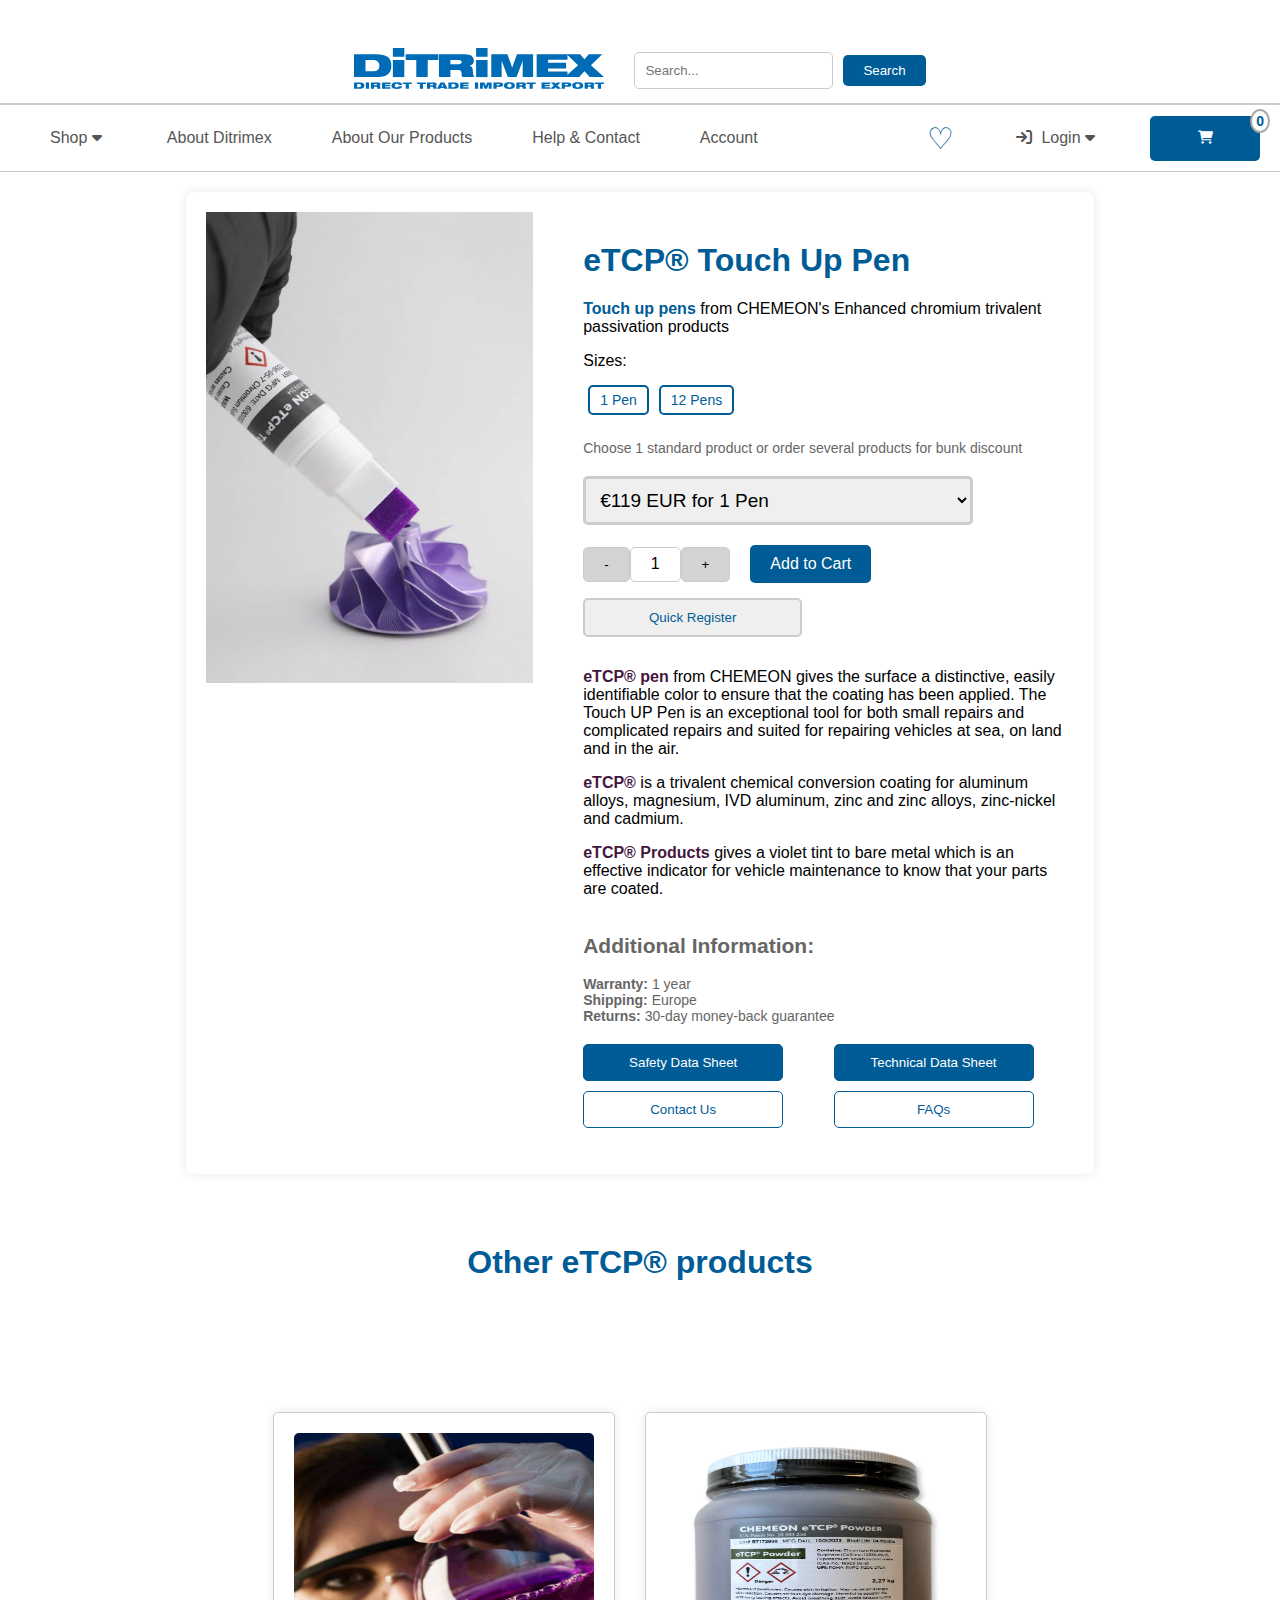
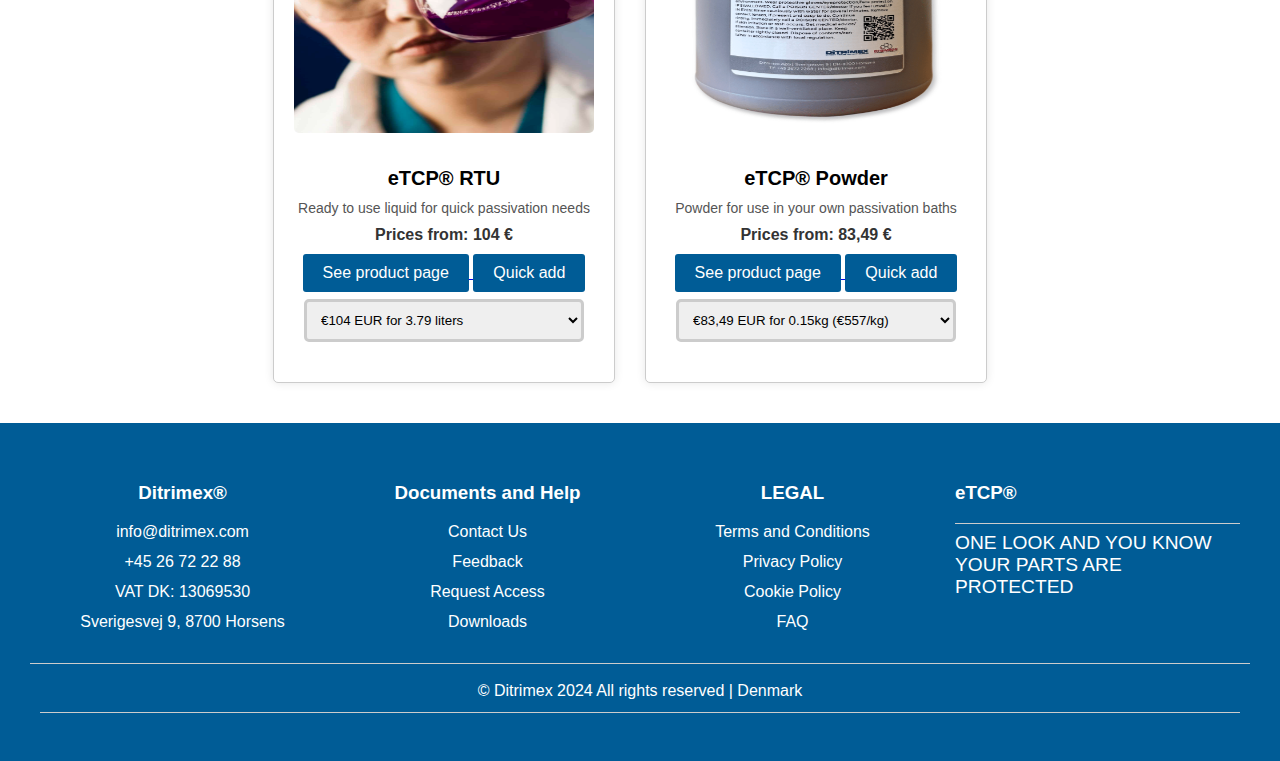
<file: eTCP TouchUpPen page.html>
<!doctype html>
<html lang="en">
    <head>
        <meta charset="UTF-8" />
        <meta name="viewport" content="width=device-width, initial-scale=1.0" />
        <title>Ditrimex</title>
        <link href="Styles/styles.css" rel="stylesheet" />
        <link href="Styles/ProductPageStyle.css" rel="stylesheet" />
        <link href="Styles/ProductThumbStyle.css" rel="stylesheet" />
        <link
            rel="stylesheet"
            href="https://cdnjs.cloudflare.com/ajax/libs/font-awesome/6.0.0-beta3/css/all.min.css" />
    </head>
    <!-- Google tag (gtag.js) -->
<script async src="https://www.googletagmanager.com/gtag/js?id=G-RB9C7HF4B7"></script>
<script>
  window.dataLayer = window.dataLayer || [];
  function gtag(){dataLayer.push(arguments);}
  gtag('js', new Date());

  gtag('config', 'G-RB9C7HF4B7');
</script>
<script src="//code.tidio.co/eadx3gwwzkudsrzjlp5zs41swbz8jhcg.js" async></script>
    <body>
       <!-- --------------------------- Header manual ------------------------------------------- -->
    
    <div class="full-navbar">
        <div class="topbar">
            <a href="index.html">
                <img src="Images/Ditrimex-logo-blue.svg" alt="Homepage" />
            </a>
            <div class="search-container">
                <input type="text" class="search-field" placeholder="Search..." />
                <button class="search-button">Search</button>
            </div>
        </div>

        <div class="navbar">
            <div class="dropdown">
                <a href="Full%20Shop%20Page.html" class="dropbtn">
                    Shop
                    <i class="fa fa-caret-down"></i>
                </a>
                <div class="dropdown-content">
                    <a href="eTCP%20RTU%20page.html">eTCP® RTU</a>
                    <a href="eTCP%20Powder%20page.html">eTCP® Powder</a>
                    <a href="eTCP%20TouchUpPen%20page.html">eTCP® Touch Up Pen</a>
                </div>
            </div>

            <a href="About%20Ditrimex%20page.html">About Ditrimex</a>
            <a href="About%20Products%20page.html">About Our Products</a>
            <a href="Help%20and%20Contact%20page.html">Help & Contact</a>
            <a href="Account%20page.html">Account</a>
            <div class="navbar-right">
                <button class="heart-button"></button>
            </div>

            <div class="dropdown">
                <a href="#" class="dropbtn"> <i class="fa fa-sign-in"></i>
                    <!-- Login icon -->
                    Login
                    <i class="fa fa-caret-down"></i></a>

                <div class="dropdown-content">
                    <div class="login-btn">
                        <a href="Login%20page.html" class="login-link">Log in</a>
                    </div>
                    <div class="signup-link">
                        <a href="Login%20page.html">
                            Sign Up For Shop Features</a>
                    </div>
                    <hr class="dropdown-separator" />
                    <!-- Separator -->
                    <a href="Login%20page.html">Your account</a>
                    <a href="Login%20page.html">Orders</a>
                </div>
            </div>

            <button class="cart-button">
                <i class="fas fa-shopping-cart cart-icon"></i>
                <span id="cart-count" class="cart-count">0</span>
            </button>
        </div>
    </div>
    
    
    <!-- ---------------------------------- Header ------------------------------------------- -->
    
        <!-- ----------------------------------Register Modal  ----------------------------------- -->

        <div class="overlay" id="overlay"></div>

        <div class="modal" id="modal">
            <div class="modal-content">
                <span class="close" id="close">&times;</span>
                <div id="signup-form" class="signup-form">
                    <form action="signup_process.php" method="POST">
                        <h2>Sign Up to gain access to the shop</h2>
                        <div class="form-group">
                            <label for="username">Username:</label>
                            <input
                                type="text"
                                id="username"
                                name="username"
                                required
                                minlength="4"
                                maxlength="20"
                                pattern="[a-zA-Z0-9]+"
                                title="Username must contain only letters and numbers (no spaces) and be between 4 and 20 characters long"
                                placeholder="Enter a username between 4 and 20 characters containing only letters and numbers." />
                            <div
                                class="invalid-feedback"
                                id="username-feedback"></div>
                        </div>
                        <div class="form-group">
                            <label for="email">Email:</label>
                            <input
                                type="email"
                                id="email"
                                name="email"
                                required
                                placeholder="Enter a valid email address." />
                            <div
                                class="invalid-feedback"
                                id="email-feedback"></div>
                        </div>
                        <div class="form-group">
                            <label for="firstname">First Name:</label>
                            <input
                                type="text"
                                id="firstname"
                                name="firstname"
                                required
                                placeholder="Enter your first name." />
                            <div
                                class="invalid-feedback"
                                id="firstname-feedback"></div>
                        </div>
                        <div class="form-group">
                            <label for="lastname">Last Name:</label>
                            <input
                                type="text"
                                id="lastname"
                                name="lastname"
                                required
                                placeholder="Enter your last name." />
                            <div
                                class="invalid-feedback"
                                id="lastname-feedback"></div>
                        </div>
                        <div class="form-group">
                            <label for="company">Company Name:</label>
                            <input
                                type="text"
                                id="company"
                                name="company"
                                placeholder="Enter your company name." />
                            <div
                                class="invalid-feedback"
                                id="company-feedback"></div>
                        </div>
                        <div class="form-group">
                            <label for="vat">Company VAT:</label>
                            <input
                                type="text"
                                id="vat"
                                name="vat"
                                placeholder="Enter your company VAT number." />
                            <div
                                class="invalid-feedback"
                                id="vat-feedback"></div>
                        </div>
                        <div class="form-group">
                            <label for="country">Country:</label>
                            <input
                                type="text"
                                id="country"
                                name="country"
                                required
                                placeholder="Enter your country." />
                            <div
                                class="invalid-feedback"
                                id="country-feedback"></div>
                        </div>
                        <div class="form-group">
                            <label for="address">Address:</label>
                            <input
                                type="text"
                                id="address"
                                name="address"
                                required
                                placeholder="Enter your address." />
                            <div
                                class="invalid-feedback"
                                id="address-feedback"></div>
                        </div>
                        <div class="form-group">
                            <label for="city">City:</label>
                            <input
                                type="text"
                                id="city"
                                name="city"
                                required
                                placeholder="Enter your city." />
                            <div
                                class="invalid-feedback"
                                id="city-feedback"></div>
                        </div>
                        <div class="form-group">
                            <label for="postcode">Postcode:</label>
                            <input
                                type="text"
                                id="postcode"
                                name="postcode"
                                required
                                placeholder="Enter your postcode." />
                            <div
                                class="invalid-feedback"
                                id="postcode-feedback"></div>
                        </div>
                        <div class="form-group">
                            <label for="phone">Phone:</label>
                            <input
                                type="text"
                                id="phone"
                                name="phone"
                                required
                                placeholder="Enter your phone number." />
                            <div
                                class="invalid-feedback"
                                id="phone-feedback"></div>
                        </div>
                        <div class="form-group">
                            <label for="billingemail">Billing Email:</label>
                            <input
                                type="email"
                                id="billingemail"
                                name="billingemail"
                                required
                                placeholder="Enter your billing email address." />
                            <div
                                class="invalid-feedback"
                                id="billingemail-feedback"></div>
                        </div>
                        <div class="form-group button-container">
                            <button type="submit">Sign Up</button>
                        </div>
                    </form>
                </div>
            </div>
        </div>

        <!-- ----------------------------------Register Modal  ----------------------------------- -->

        <section>
            <div class="container">
                <div class="product-details">
                    <img
                        src="Images/IMG_0332-1-rotated-1.jpeg"
                        alt="etcp RTU"
                        class="product-image" />
                    <div class="product-info">
                        <h1>eTCP® Touch Up Pen</h1>

                        <p>
                            <strong style="color: #005c96"
                                >Touch up pens</strong
                            >
                            from CHEMEON's Enhanced chromium trivalent
                            passivation products
                        </p>
                        <div class="price-text">
                            <p>Sizes:</p>
                            <div class="price-list">
                                <button id="price-1">1 Pen</button>
                                <button id="price-2">12 Pens</button>
                            </div>
                        </div>

                        <div class="additional-info">
                            <p>
                                Choose 1 standard product or order several
                                products for bunk discount
                            </p>
                        </div>

                        <div class="price-dropdown">
                            <select id="price-select">
                                <option value="1">€119 EUR for 1 Pen</option>
                                <option value="2">
                                    €1248,00 EUR for 12 pens
                                    <span class="price-per-liter"
                                        >(€104 pr.pen)</span
                                    >
                                </option>
                            </select>
                        </div>

                        <div class="add-to-cart-container-shoppage">
                            <div class="quantity-buttons">
                                <button id="decrement">-</button>
                                <span id="quantity">1</span>
                                <button id="increment">+</button>
                            </div>
                            <div class="add-to-cart-shoppage">
                                <button
                                    id="add-to-cart-shoppage"
                                    class="add-to-cart-btn-shoppage">
                                    Add to Cart
                                </button>
                            </div>
                        </div>
                        <button
                            id="register-button"
                            class="register-btn-shoppage">
                            Quick Register
                        </button>

                        <div class="description">
                            <p>
                                <strong style="color: #45163e"
                                    >eTCP® pen</strong
                                >
                                from CHEMEON gives the surface a distinctive,
                                easily identifiable color to ensure that the
                                coating has been applied. The Touch UP Pen is an
                                exceptional tool for both small repairs and
                                complicated repairs and suited for repairing
                                vehicles at sea, on land and in the air.
                            </p>

                            <p>
                                <strong style="color: #45163e">eTCP®</strong>
                                is a trivalent chemical conversion coating for
                                aluminum alloys, magnesium, IVD aluminum, zinc
                                and zinc alloys, zinc-nickel and cadmium.
                            </p>

                            <p>
                                <strong style="color: #45163e"
                                    >eTCP® Products</strong
                                >
                                gives a violet tint to bare metal which is an
                                effective indicator for vehicle maintenance to
                                know that your parts are coated.
                            </p>
                        </div>
                        <div class="additional-info">
                            <h2>Additional Information:</h2>
                            <ul>
                                <li><strong>Warranty:</strong> 1 year</li>
                                <li><strong>Shipping:</strong> Europe</li>
                                <li>
                                    <strong>Returns:</strong> 30-day money-back
                                    guarantee
                                </li>
                            </ul>
                        </div>
                        <div class="additional-buttons-container">
                            <div class="additional-buttons">
                                <button class="left-side-additional-button">
                                    Safety Data Sheet
                                </button>
                                <button class="right-side-additional-button">
                                    Contact Us
                                </button>
                            </div>

                            <div class="additional-buttons">
                                <button class="left-side-additional-button">
                                    Technical Data Sheet
                                </button>
                                <button class="right-side-additional-button">
                                    FAQs
                                </button>
                            </div>
                        </div>
                    </div>
                </div>
            </div>
        </section>

        <section>
            <h1>Other eTCP® products</h1>
        </section>

        <section>
            <div class="additional-buttons-container">
                <div class="product">
                    <a href="eTCP%20RTU%20page.html">
                        <img
                            src="Images/iStock-108126191-scaled-1.jpg"
                            alt="Product Image" />
                    </a>
                    <h3 class="product-title">eTCP® RTU</h3>
                    <p class="product-description">
                        Ready to use liquid for quick passivation needs
                    </p>
                    <span class="product-price">Prices from: 104 € </span>
                    <a href="eTCP%20RTU%20page.html"
                        ><button class="see-product">See product page</button>
                    </a>
                    <button class="add-product">Quick add</button>
                    <div class="price-thumb-dropdown">
                        <select id="price-thumb-select">
                            <option value="1-RTU">
                                €104 EUR for 3.79 liters
                            </option>
                            <option value="2-RTU">
                                €435 EUR for 18.93 liters (€23/L)
                            </option>
                            <option value="3-RTU">
                                €2255 EUR for 208.20 liters(€11/L)
                            </option>
                        </select>
                    </div>
                </div>

                <div class="product">
                    <a href="eTCP%20Powder%20page.html">
                        <img
                            src="Images/Powder-227-kg_NY.png"
                            alt="Product Image" />
                    </a>
                    <h3 class="product-title">eTCP® Powder</h3>
                    <p class="product-description">
                        Powder for use in your own passivation baths
                    </p>
                    <span class="product-price">Prices from: 83,49 €</span>
                    <a href="eTCP%20Powder%20page.html">
                        <button class="see-product">See product page</button>
                    </a>
                    <button class="add-product">Quick add</button>
                    <div class="price-thumb-dropdown">
                        <select id="price-thumb-select">
                            <option value="83,49">
                                €83,49 EUR for 0.15kg
                                <span class="price-per-liter">(€557/kg)</span>
                            </option>
                            <option value="248,00">
                                €248,00 EUR for 0.45kg
                                <span class="price-per-liter">(€546/kg)</span>
                            </option>
                            <option value="1235">
                                €1235,00 EUR for 2,27
                                <span class="price-per-liter">(€544/kg)</span>
                            </option>
                            <option value="2250">
                                €2250,00 EUR for 4.5kg
                                <span class="price-per-liter">(€496/kg)</span>
                            </option>
                            <option value="435">
                                €10.200,00 EUR for 22,68kg
                                <span class="price-per-liter">(€449/kg)</span>
                            </option>
                        </select>
                    </div>
                </div>
            </div>
        </section>

        <script>
            // Increment and Decrement Functionality
            document
                .getElementById("increment")
                .addEventListener("click", function () {
                    incrementValue();
                });

            document
                .getElementById("decrement")
                .addEventListener("click", function () {
                    decrementValue();
                });

            function incrementValue() {
                var quantityElement = document.getElementById("quantity");
                var quantity = parseInt(quantityElement.textContent);
                quantity++;
                quantityElement.textContent = quantity;
            }

            function decrementValue() {
                var quantityElement = document.getElementById("quantity");
                var quantity = parseInt(quantityElement.textContent);
                if (quantity > 1) {
                    quantity--;
                    quantityElement.textContent = quantity;
                }
            }

            // Add to Cart Functionality
            document
                .getElementById("add-to-cart-shoppage")
                .addEventListener("click", function () {
                    var quantityElement = document.getElementById("quantity");
                    var quantity = parseInt(quantityElement.textContent);
                    var cartCountElement =
                        document.getElementById("cart-count");
                    var cartCount = parseInt(cartCountElement.textContent);
                    cartCount += quantity;
                    cartCountElement.textContent = cartCount;
                });
            //------------------------------------------ Register Form -----------------------------------

            document.addEventListener("DOMContentLoaded", function () {
                var registerButton = document.getElementById("register-button");
                var modal = document.getElementById("modal");
                var overlay = document.getElementById("overlay");
                var closeButton = document.getElementById("close");

                registerButton.addEventListener("click", function () {
                    modal.style.display = "block";
                    overlay.style.display = "block";
                });

                closeButton.addEventListener("click", function () {
                    modal.style.display = "none";
                    overlay.style.display = "none";
                });

                overlay.addEventListener("click", function () {
                    modal.style.display = "none";
                    overlay.style.display = "none";
                });
            });

            document.addEventListener("DOMContentLoaded", function () {
                var signupForm = document.getElementById("signup-form");
                var usernameInput = document.getElementById("username");
                var emailInput = document.getElementById("email");
                var firstnameInput = document.getElementById("firstname");
                var lastnameInput = document.getElementById("lastname");
                var companyInput = document.getElementById("company");
                var vatInput = document.getElementById("vat");
                var countryInput = document.getElementById("country");
                var addressInput = document.getElementById("address");
                var cityInput = document.getElementById("city");
                var postcodeInput = document.getElementById("postcode");
                var phoneInput = document.getElementById("phone");
                var billingemailInput = document.getElementById("billingemail");

                var inputs = [
                    usernameInput,
                    emailInput,
                    firstnameInput,
                    lastnameInput,
                    companyInput,
                    vatInput,
                    countryInput,
                    addressInput,
                    cityInput,
                    postcodeInput,
                    phoneInput,
                    billingemailInput
                ];

                var feedbacks = {
                    username: document.getElementById("username-feedback"),
                    email: document.getElementById("email-feedback"),
                    firstname: document.getElementById("firstname-feedback"),
                    lastname: document.getElementById("lastname-feedback"),
                    company: document.getElementById("company-feedback"),
                    vat: document.getElementById("vat-feedback"),
                    country: document.getElementById("country-feedback"),
                    address: document.getElementById("address-feedback"),
                    city: document.getElementById("city-feedback"),
                    postcode: document.getElementById("postcode-feedback"),
                    phone: document.getElementById("phone-feedback"),
                    billingemail: document.getElementById(
                        "billingemail-feedback"
                    )
                };

                inputs.forEach(function (input) {
                    input.addEventListener("input", function (event) {
                        var id = input.id;
                        var feedback = feedbacks[id];
                        if (!input.validity.valid) {
                            if (input.validity.valueMissing) {
                                feedback.textContent =
                                    "This field is required.";
                            } else if (input.validity.typeMismatch) {
                                feedback.textContent =
                                    "Please enter a valid email address.";
                            } else if (input.validity.patternMismatch) {
                                feedback.textContent = input.title;
                            } else {
                                feedback.textContent = "";
                            }
                        } else {
                            feedback.textContent = "";
                        }
                    });
                });

                signupForm.addEventListener("submit", function (event) {
                    inputs.forEach(function (input) {
                        var id = input.id;
                        var feedback = feedbacks[id];
                        if (!input.validity.valid) {
                            event.preventDefault(); // Prevent form submission if inputs are invalid
                            if (input.validity.valueMissing) {
                                feedback.textContent =
                                    "This field is required.";
                            } else if (input.validity.typeMismatch) {
                                feedback.textContent =
                                    "Please enter a valid email address.";
                            } else if (input.validity.patternMismatch) {
                                feedback.textContent = input.title;
                            }
                        }
                    });
                });
            });
            //------------------------------------------ Register Form -----------------------------------

            //--------------------------------------Product and pricelist -----------------------------------

            // Function to update the price select and the displayed price based on the clicked button
            function updatePriceSelect(value) {
                const priceSelect = document.getElementById("price-select");
                priceSelect.value = value;

                // Optionally dispatch a change event if needed
                priceSelect.dispatchEvent(new Event("change"));

                // Update the displayed price list (optional, if you want to reflect the selection in another element)
                const priceText = {
                    1: "€119 EUR for 1 Pen",
                    2: "€1248,00 EUR for 12 pens"
                };

                document.getElementById("selected-price-display").textContent =
                    priceText[value];
            }

            // Add event listeners to each price button
            document
                .getElementById("price-1")
                .addEventListener("click", () => updatePriceSelect("1"));
            document
                .getElementById("price-2")
                .addEventListener("click", () => updatePriceSelect("2"));

            // Optional: Display the currently selected price
            document
                .getElementById("price-select")
                .addEventListener("change", (event) => {
                    const selectedOption = event.target.value;
                    updatePriceSelect(selectedOption);
                });

            //--------------------------------------Product and pricelist -----------------------------------
            function loadHeader() {
                fetch("header.html")
                    .then((response) => response.text())
                    .then((data) => {
                        document.getElementById(
                            "header-placeholder"
                        ).innerHTML = data;
                    })
                    .catch((error) =>
                        console.error("Error loading header:", error)
                    );
            }

            document.addEventListener("DOMContentLoaded", loadHeader);

            function loadFooter() {
                fetch("footer.html")
                    .then((response) => response.text())
                    .then((data) => {
                        document.getElementById(
                            "footer-placeholder"
                        ).innerHTML = data;
                    })
                    .catch((error) =>
                        console.error("Error loading footer:", error)
                    );
            }

            document.addEventListener("DOMContentLoaded", loadFooter);
        </script>
    </body>

    <!-- ---------------------------------- footer ------------------------------------------- -->

    <div id="footer-placeholder"></div>

    <!-- ---------------------------------- footer ------------------------------------------- -->
</html>
</file>
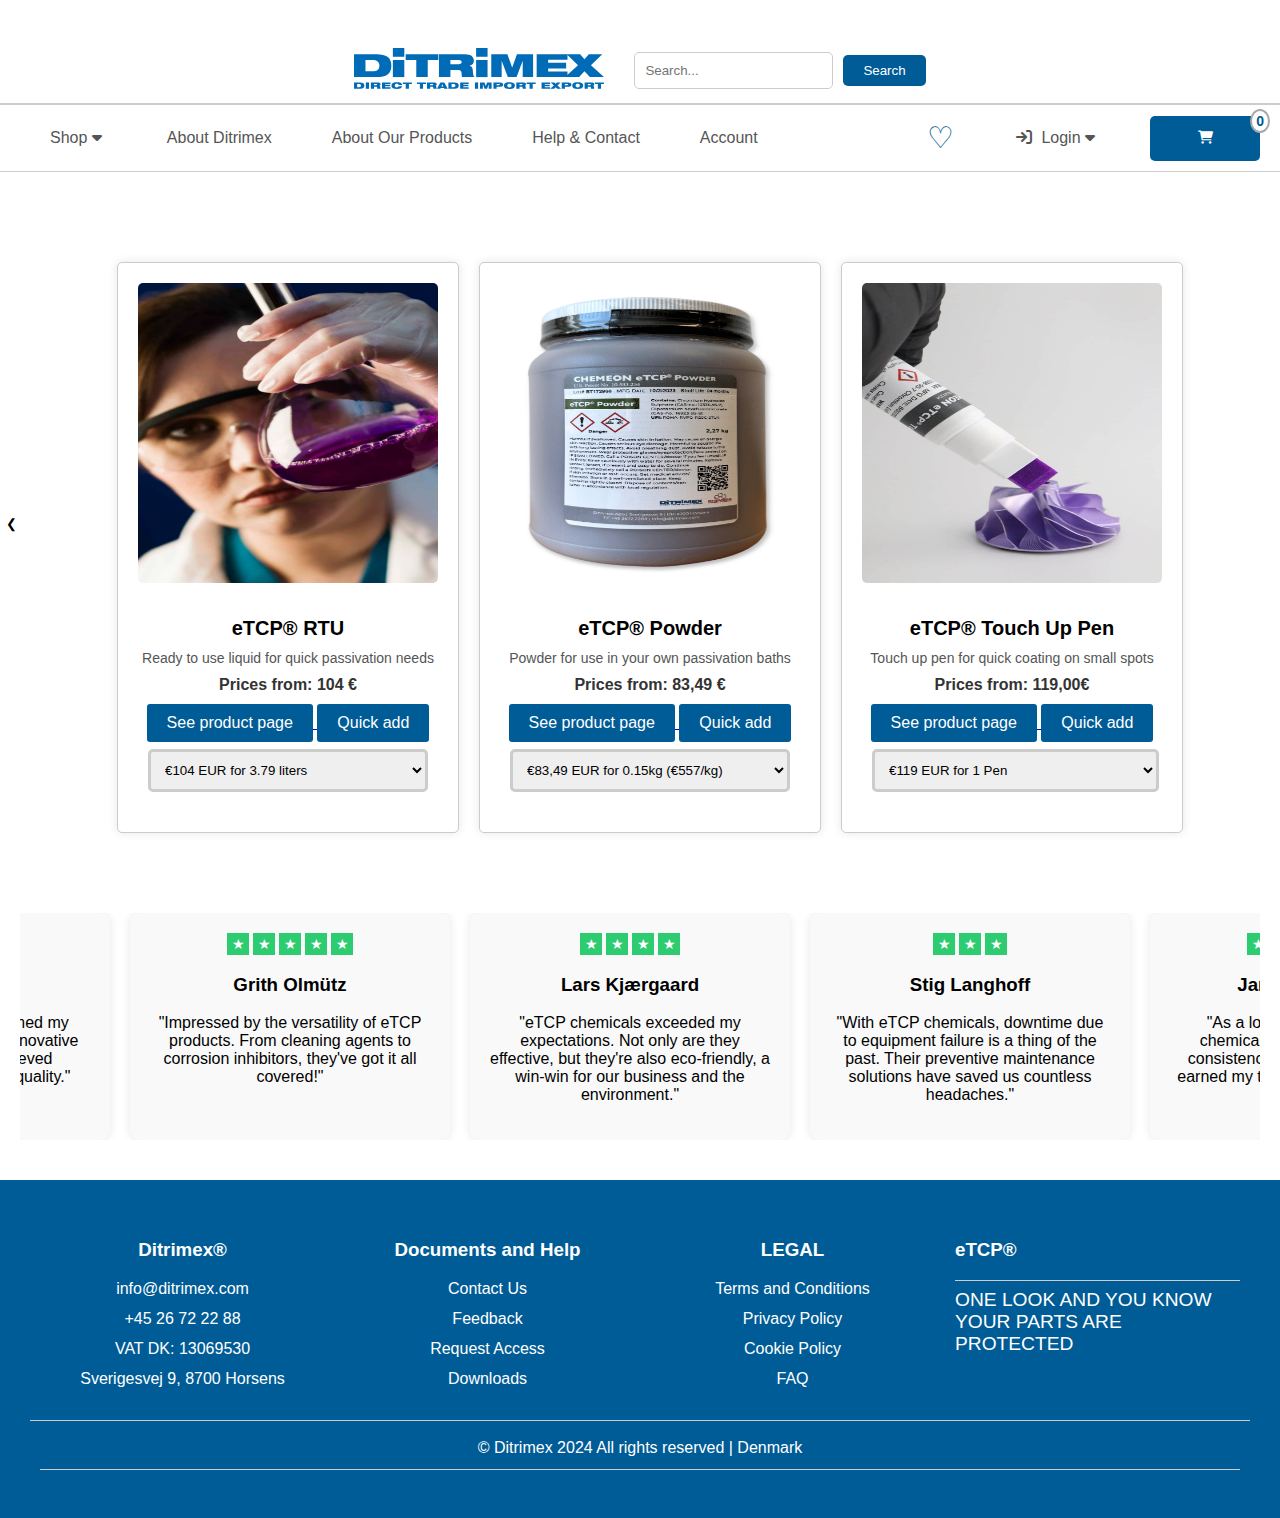
<file: Full Shop Page.html>
<!doctype html>
<html lang="en">
    <head>
    <meta charset="UTF-8" />
    <meta name="viewport" content="width=device-width, initial-scale=1.0" />
    <title>Ditrimex</title>
    <link href="Styles/styles.css" rel="stylesheet" />
    <link href="Styles/homepageStyle.css" rel="stylesheet" />
    <link href="Styles/ProductThumbStyle.css" rel="stylesheet" />
    <link href="Styles/slideshowStyle.css" rel="stylesheet" />
    <link rel="stylesheet" href="https://cdnjs.cloudflare.com/ajax/libs/font-awesome/6.0.0-beta3/css/all.min.css" />
</head>
<!-- Google tag (gtag.js) -->
<script async src="https://www.googletagmanager.com/gtag/js?id=G-RB9C7HF4B7"></script>
<script>
  window.dataLayer = window.dataLayer || [];
  function gtag(){dataLayer.push(arguments);}
  gtag('js', new Date());

  gtag('config', 'G-RB9C7HF4B7');
</script>
<script src="//code.tidio.co/eadx3gwwzkudsrzjlp5zs41swbz8jhcg.js" async></script>

<body>
    <!-- --------------------------- Header manual ------------------------------------------- -->

    <div class="full-navbar">
        <div class="topbar">
            <a href="index.html">
                <img src="Images/Ditrimex-logo-blue.svg" alt="Homepage" />
            </a>
            <div class="search-container">
                <input type="text" class="search-field" placeholder="Search..." />
                <button class="search-button">Search</button>
            </div>
        </div>

        <div class="navbar">
            <div class="dropdown">
                <a href="Full%20Shop%20Page.html" class="dropbtn">
                    Shop
                    <i class="fa fa-caret-down"></i>
                </a>
                <div class="dropdown-content">
                    <a href="eTCP%20RTU%20page.html">eTCP® RTU</a>
                    <a href="eTCP%20Powder%20page.html">eTCP® Powder</a>
                    <a href="eTCP%20TouchUpPen%20page.html">eTCP® Touch Up Pen</a>
                </div>
            </div>

            <a href="About%20Ditrimex%20page.html">About Ditrimex</a>
            <a href="About%20Products%20page.html">About Our Products</a>
            <a href="Help%20and%20Contact%20page.html">Help & Contact</a>
            <a href="Account%20page.html">Account</a>
            <div class="navbar-right">
                <button class="heart-button"></button>
            </div>

            <div class="dropdown">
                <a href="#" class="dropbtn"> <i class="fa fa-sign-in"></i>
                    <!-- Login icon -->
                    Login
                    <i class="fa fa-caret-down"></i></a>

                <div class="dropdown-content">
                    <div class="login-btn">
                        <a href="Login%20page.html" class="login-link">Log in</a>
                    </div>
                    <div class="signup-link">
                        <a href="Login%20page.html">
                            Sign Up For Shop Features</a>
                    </div>
                    <hr class="dropdown-separator" />
                    <!-- Separator -->
                    <a href="Login%20page.html">Your account</a>
                    <a href="Login%20page.html">Orders</a>
                </div>
            </div>

            <button class="cart-button">
                <i class="fas fa-shopping-cart cart-icon"></i>
                <span id="cart-count" class="cart-count">0</span>
            </button>
        </div>
    </div>


    <!-- ---------------------------------- Header ------------------------------------------- -->



    <section class="carousel">
        <div class="product-carousel">
            <div class="product">
                <a href="eTCP%20RTU%20page.html">
                    <img src="Images/iStock-108126191-scaled-1.jpg" alt="Product Image" />
                </a>
                <h3 class="product-title">eTCP® RTU</h3>
                <p class="product-description">
                    Ready to use liquid for quick passivation needs
                </p>
                <span class="product-price">Prices from: 104 € </span>
                <a href="eTCP%20RTU%20page.html"><button class="see-product">See product page</button>
                </a>
                <button class="add-product">Quick add</button>
                <div class="price-thumb-dropdown">
                    <select id="price-thumb-select">
                        <option value="1-RTU">
                            €104 EUR for 3.79 liters
                        </option>
                        <option value="2-RTU">
                            €435 EUR for 18.93 liters (€23/L)
                        </option>
                        <option value="3-RTU">
                            €2255 EUR for 208.20 liters(€11/L)
                        </option>
                    </select>
                </div>
            </div>

            <div class="product">
                <a href="eTCP%20Powder%20page.html">
                    <img src="Images/Powder-227-kg_NY.png" alt="Product Image" />
                </a>
                <h3 class="product-title">eTCP® Powder</h3>
                <p class="product-description">
                    Powder for use in your own passivation baths
                </p>
                <span class="product-price">Prices from: 83,49 €</span>
                <a href="eTCP%20Powder%20page.html">
                    <button class="see-product">See product page</button>
                </a>
                <button class="add-product">Quick add</button>
                <div class="price-thumb-dropdown">
                    <select id="price-thumb-select">
                        <option value="83,49">
                            €83,49 EUR for 0.15kg
                            <span class="price-per-liter">(€557/kg)</span>
                        </option>
                        <option value="248,00">
                            €248,00 EUR for 0.45kg
                            <span class="price-per-liter">(€546/kg)</span>
                        </option>
                        <option value="1235">
                            €1235,00 EUR for 2,27
                            <span class="price-per-liter">(€544/kg)</span>
                        </option>
                        <option value="2250">
                            €2250,00 EUR for 4.5kg
                            <span class="price-per-liter">(€496/kg)</span>
                        </option>
                        <option value="435">
                            €10.200,00 EUR for 22,68kg
                            <span class="price-per-liter">(€449/kg)</span>
                        </option>
                    </select>
                </div>
            </div>

            <div class="product">
                <a href="eTCP%20TouchUpPen%20page.html">
                    <img src="Images/IMG_0332-1-rotated-1.jpeg" alt="Product Image" /></a>
                <h3 class="product-title">eTCP® Touch Up Pen</h3>
                <p class="product-description">
                    Touch up pen for quick coating on small spots
                </p>
                <span class="product-price">Prices from: 119,00€ </span>
                <a href="eTCP%20TouchUpPen%20page.html">
                    <button class="see-product">See product page</button>
                </a>
                <button class="add-product">Quick add</button>
                <div class="price-thumb-dropdown">
                    <select id="price-thumb-select">
                        <option value="27">€119 EUR for 1 Pen</option>
                        <option value="435">
                            €1248,00 EUR for 12 pens
                            <span class="price-per-liter">(€104 pr.pen)</span>
                        </option>
                    </select>
                </div>
            </div>
        </div>

        <!-- Add more product divs here -->

        <button class="prev">&#10094;</button>
        <button class="next">&#10095;</button>
    </section>

    <section>
        <div class="carousel">
            <div class="review">
                <div class="rating">
                    <div class="star-box">
                        <span class="star star1"></span>
                    </div>
                    <div class="star-box">
                        <span class="star star2"></span>
                    </div>
                    <div class="star-box">
                        <span class="star star3"></span>
                    </div>
                    <div class="star-box">
                        <span class="star star4"></span>
                    </div>
                    <div class="star-box">
                        <span class="star star5"></span>
                    </div>
                </div>
                <h3>Charlie Ngo</h3>
                <p>
                    "eTCP chemicals transformed my production line! With
                    their innovative formulations, we've achieved unmatched
                    efficiency and quality."
                </p>
            </div>
            <div class="review">
                <div class="rating">
                    <div class="star-box">
                        <span class="star star1"></span>
                    </div>
                    <div class="star-box">
                        <span class="star star2"></span>
                    </div>
                    <div class="star-box">
                        <span class="star star3"></span>
                    </div>
                    <div class="star-box">
                        <span class="star star4"></span>
                    </div>
                    <div class="star-box">
                        <span class="star star5"></span>
                    </div>
                </div>
                <h3>Grith Olmütz</h3>
                <p>
                    "Impressed by the versatility of eTCP products. From
                    cleaning agents to corrosion inhibitors, they've got it
                    all covered!"
                </p>
            </div>
            <div class="review">
                <div class="rating">
                    <div class="star-box">
                        <span class="star star1"></span>
                    </div>
                    <div class="star-box">
                        <span class="star star2"></span>
                    </div>
                    <div class="star-box">
                        <span class="star star3"></span>
                    </div>
                    <div class="star-box">
                        <span class="star star4"></span>
                    </div>
                </div>
                <h3>Lars Kjærgaard</h3>
                <p>
                    "eTCP chemicals exceeded my expectations. Not only are
                    they effective, but they're also eco-friendly, a win-win
                    for our business and the environment."
                </p>
            </div>
            <div class="review">
                <div class="rating">
                    <div class="star-box">
                        <span class="star star3"></span>
                    </div>
                    <div class="star-box">
                        <span class="star star4"></span>
                    </div>
                    <div class="star-box">
                        <span class="star star5"></span>
                    </div>
                </div>
                <h3>Stig Langhoff</h3>
                <p>
                    "With eTCP chemicals, downtime due to equipment failure
                    is a thing of the past. Their preventive maintenance
                    solutions have saved us countless headaches."
                </p>
            </div>
            <div class="review">
                <div class="rating">
                    <div class="star-box">
                        <span class="star star1"></span>
                    </div>
                    <div class="star-box">
                        <span class="star star2"></span>
                    </div>
                    <div class="star-box">
                        <span class="star star3"></span>
                    </div>
                    <div class="star-box">
                        <span class="star star4"></span>
                    </div>
                    <div class="star-box">
                        <span class="star star5"></span>
                    </div>
                </div>
                <h3>Jan Rohdemejer</h3>
                <p>
                    "As a long-time user of eTCP chemicals, I can vouch for
                    their consistency and reliability. They've earned my
                    trust time and time again."
                </p>
            </div>
        </div>
    </section>

    <!-- JavaScript for carousel -->
    <script>
        function loadHeader() {
            fetch("header.html")
                .then((response) => response.text())
                .then((data) => {
                    document.getElementById(
                        "header-placeholder"
                    ).innerHTML = data;
                })
                .catch((error) =>
                    console.error("Error loading header:", error)
                );
        }

        document.addEventListener("DOMContentLoaded", loadHeader);

        function loadFooter() {
            fetch("footer.html")
                .then((response) => response.text())
                .then((data) => {
                    document.getElementById(
                        "footer-placeholder"
                    ).innerHTML = data;
                })
                .catch((error) =>
                    console.error("Error loading footer:", error)
                );
        }

        document.addEventListener("DOMContentLoaded", loadFooter);
    </script>

    <script>
        const carousel = document.querySelector(".carousel");
        const reviews = document.querySelectorAll(".review");

        let start = 0;
        let end = 1;

        setInterval(() => {
            carousel.scrollTo({
                left: reviews[end].offsetLeft,
                behavior: "smooth"
            });
            start = end;
            end = (end + 1) % reviews.length;
        }, 5000); // Change slide every 5 seconds
        carousel.addEventListener("mousedown", (e) => {
            isDown = true;
            carousel.style.cursor =
                "grabbing"; /* Change cursor to grabbing */
            startX = e.pageX - carousel.offsetLeft;
            scrollLeft = carousel.scrollLeft;
        });

        carousel.addEventListener("mouseleave", () => {
            isDown = false;
            carousel.style.cursor = "grab"; /* Change cursor back to grab */
        });

        carousel.addEventListener("mouseup", () => {
            isDown = false;
            carousel.style.cursor = "grab"; /* Change cursor back to grab */
        });

        carousel.addEventListener("mousemove", (e) => {
            if (!isDown) return;
            e.preventDefault();
            const x = e.pageX - carousel.offsetLeft;
            const walk = (x - startX) * 2; // Adjust sensitivity
            carousel.scrollLeft = scrollLeft - walk;
        });

        document.addEventListener("DOMContentLoaded", function() {
            const prevBtn = document.querySelector(".prev");
            const nextBtn = document.querySelector(".next");
            const carousel = document.querySelector(".product-carousel");

            nextBtn.addEventListener("click", function() {
                carousel.scrollLeft += carousel.offsetWidth;
            });

            prevBtn.addEventListener("click", function() {
                carousel.scrollLeft -= carousel.offsetWidth;
            });
        });

        //---------------------------------     Picture Slides     -----------------------------------

        document.addEventListener("DOMContentLoaded", function() {
            const containers = [
                document.getElementById("image-container-1"),
                document.getElementById("image-container-2")
            ];

            let currentIndex = 0;

            function toggleContainers() {
                containers.forEach((container, index) => {
                    if (index === currentIndex) {
                        container.classList.add("active");
                    } else {
                        container.classList.remove("active");
                    }
                });

                currentIndex = (currentIndex + 1) % containers.length;
            }

            setInterval(toggleContainers, 10000);

            toggleContainers(); // Initialize the first toggle
        });

        //---------------------------------Header and Footer script-----------------------------------
    </script>

    <!-- ---------------------------------- footer ------------------------------------------- -->

    <div id="footer-placeholder"></div>

    <!-- ---------------------------------- footer ------------------------------------------- -->
</body></html>
</file>
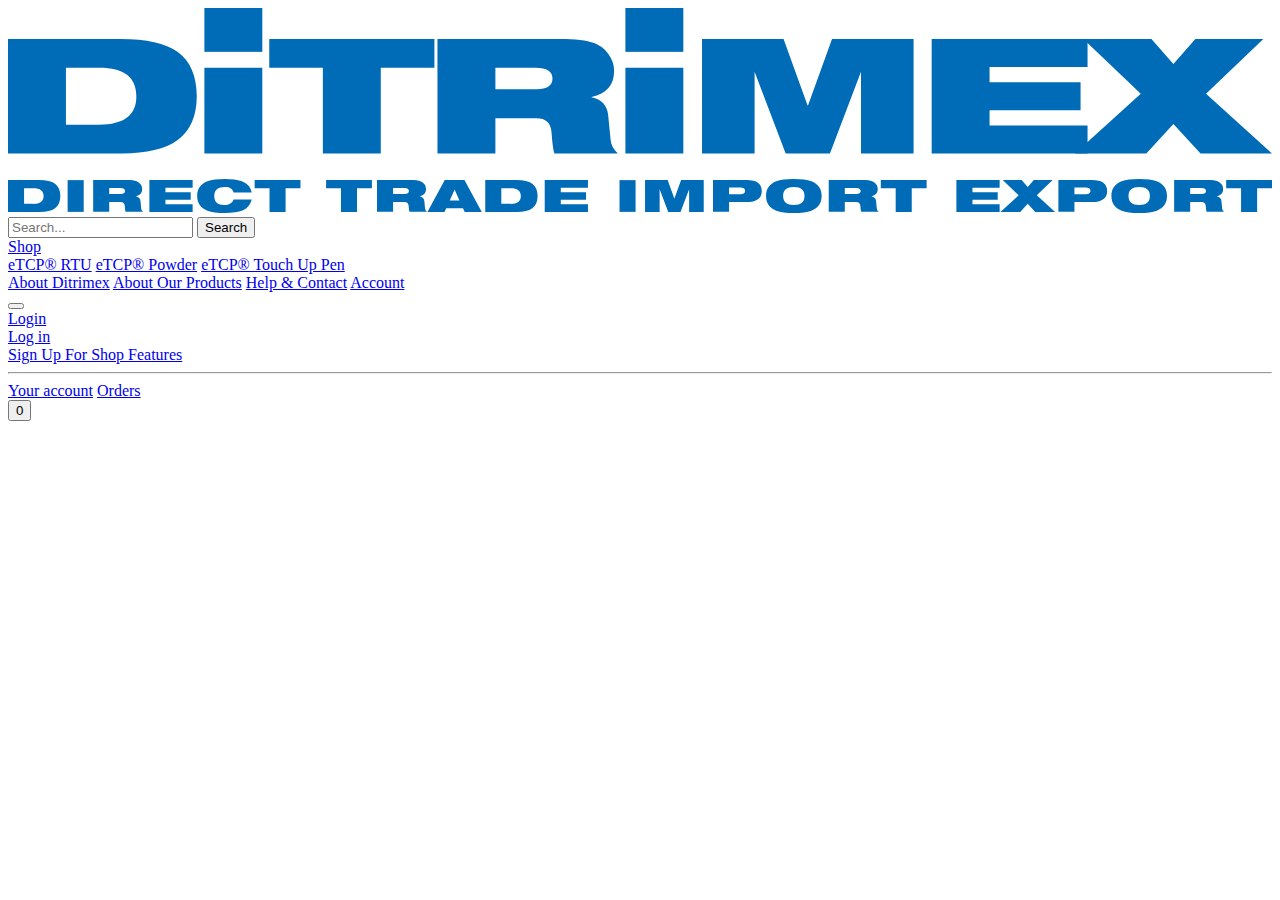
<file: header.html>
<!-- ---------------------------------- Header ------------------------------------------- -->
<!doctype html>
<html lang="en">
    <body>
        <!-- ---------------------------------- Header ------------------------------------------- -->
<div class="full-navbar">
        <div class="topbar">
            <a href="index.html">
                <img src="Images/Ditrimex-logo-blue.svg" alt="Homepage" />
            </a>
            <div class="search-container">
                <input
                    type="text"
                    class="search-field"
                    placeholder="Search..." />
                <button class="search-button">Search</button>
            </div>
        </div>

        <div class="navbar">
            <div class="dropdown">
                <a href="Full%20Shop%20Page.html" class="dropbtn">
                    Shop
                    <i class="fa fa-caret-down"></i>
                </a>
                <div class="dropdown-content">
                    <a href="eTCP%20RTU%20page.html">eTCP® RTU</a>
                    <a href="eTCP%20Powder%20page.html">eTCP® Powder</a>
                    <a href="eTCP%20TouchUpPen%20page.html"
                        >eTCP® Touch Up Pen</a
                    >
                </div>
            </div>

            <a href="About%20Ditrimex%20page.html">About Ditrimex</a>
            <a href="About%20Products%20page.html">About Our Products</a>
            <a href="Help%20and%20Contact%20page.html">Help & Contact</a>
            <a href="Account%20page.html">Account</a>
            <div class="navbar-right">
                <button class="heart-button"></button>
            </div>

            <div class="dropdown">
                <a href="#" class="dropbtn"> <i class="fa fa-sign-in"></i>
                    <!-- Login icon -->
                    Login
                    <i class="fa fa-caret-down"></i></a> 
                   
                <div class="dropdown-content">
                    <div class="login-btn">
                        <a href="Login%20page.html" class ="login-link">Log in</a>
                    </div>
                    <div class="signup-link">
                        <a href="Login%20page.html">
                            Sign Up For Shop Features</a
                        >
                    </div>
                    <hr class="dropdown-separator" />
                    <!-- Separator -->
                    <a href="Login%20page.html">Your account</a>
                    <a href="Login%20page.html">Orders</a>
                </div>
            </div>

            <button class="cart-button">
                <i class="fas fa-shopping-cart cart-icon"></i>
                <span id="cart-count" class="cart-count">0</span>
            </button>
        </div>
</div>
        <!-- ---------------------------------- Header ------------------------------------------- -->
    </body>

    <script>
        function toggleDropdown() {
            var dropdownContent = document.getElementById("dropdownContent");
            if (dropdownContent.style.display === "block") {
                dropdownContent.style.display = "none";
            } else {
                dropdownContent.style.display = "block";
            }
        }
    </script>
</html>
</file>
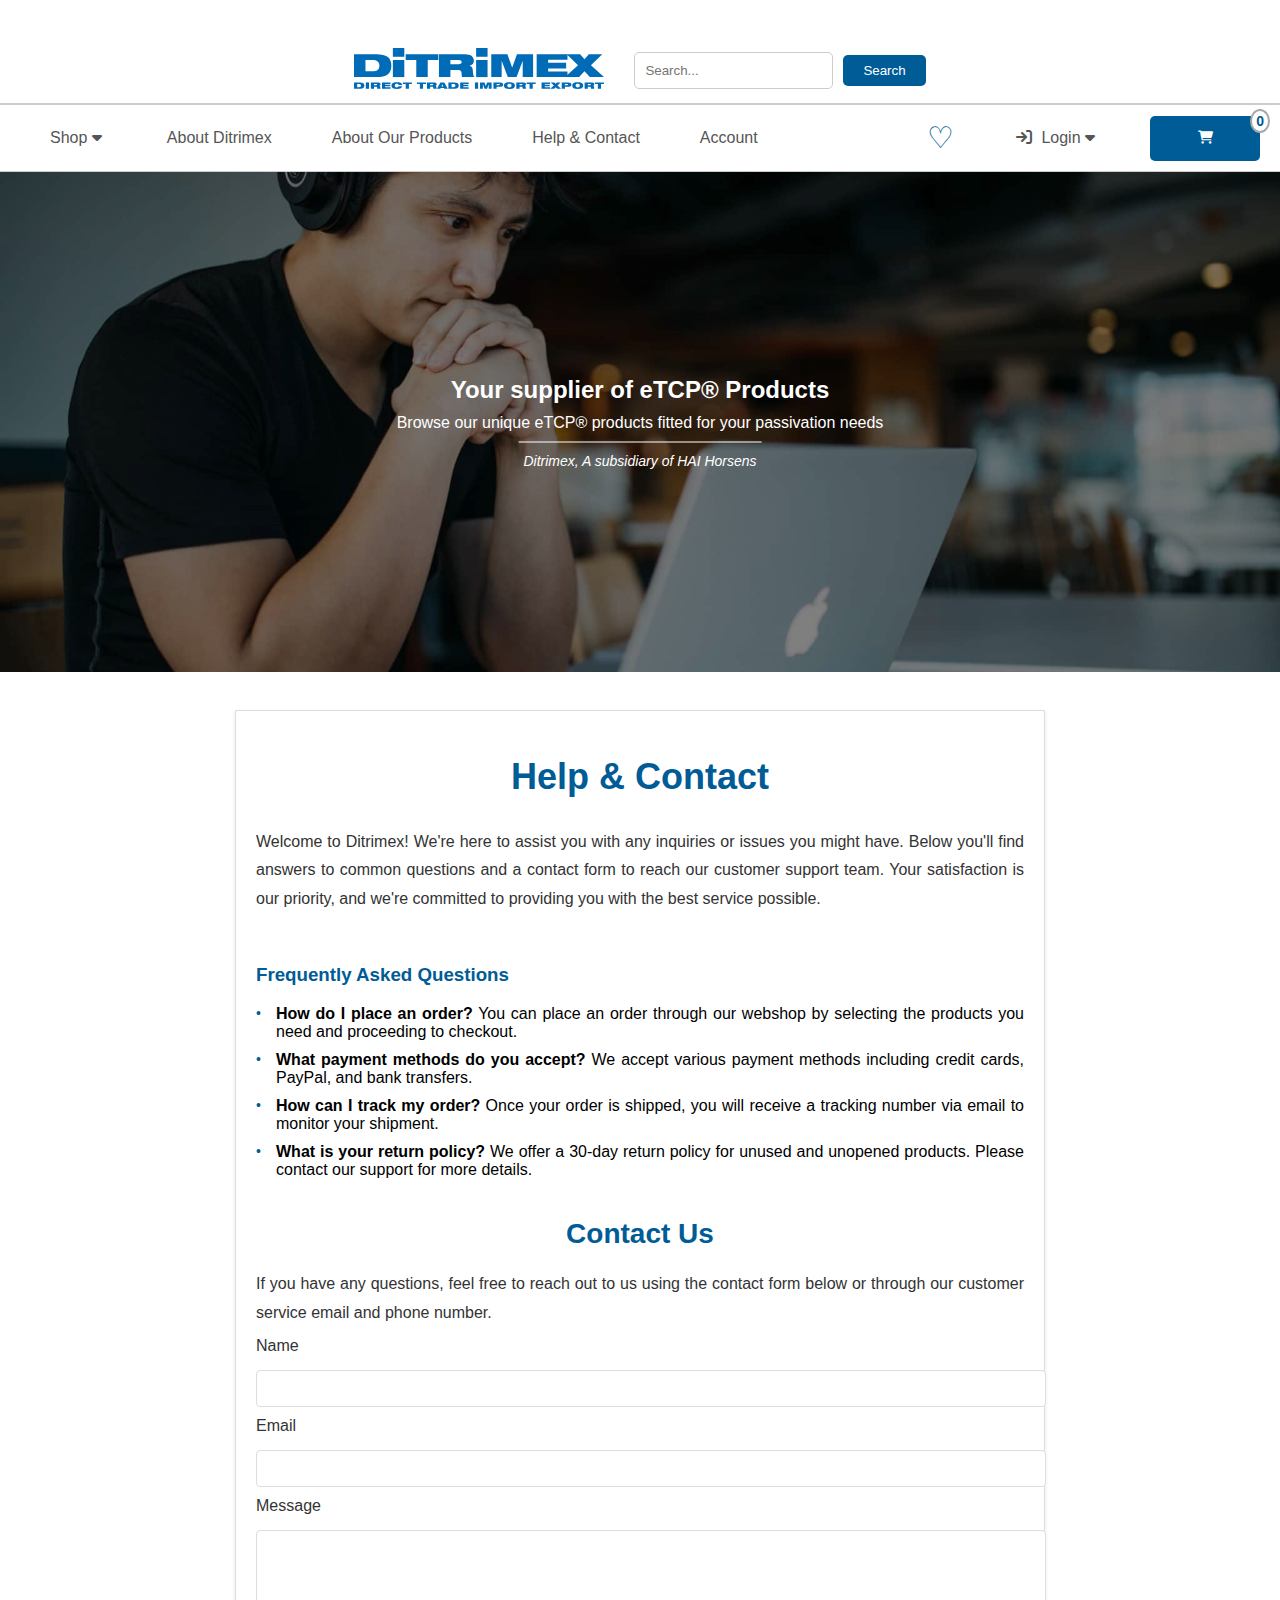
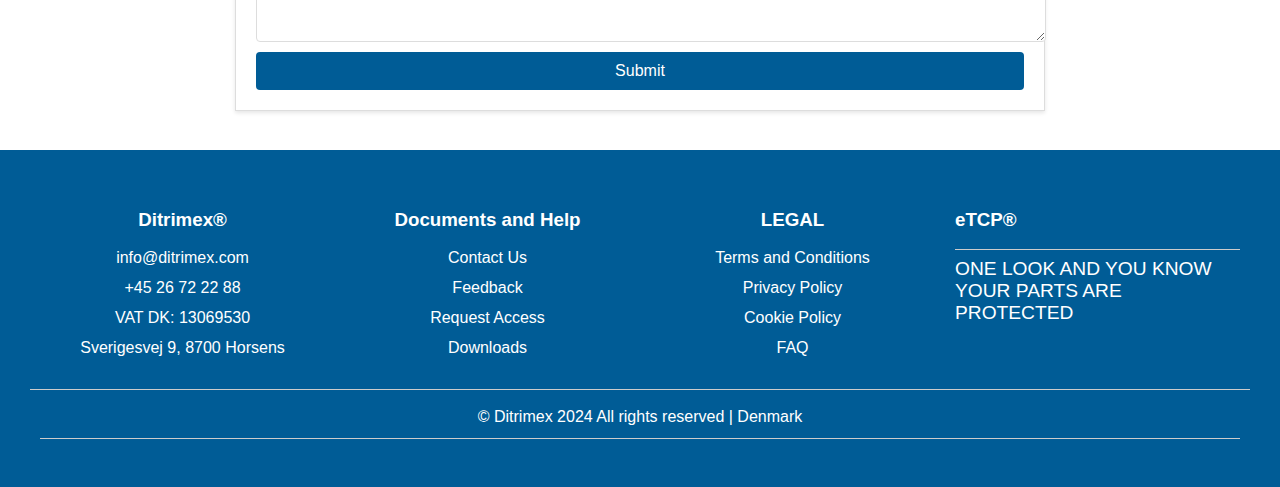
<file: Help and Contact page.html>
<!DOCTYPE html>
<html lang="en">

<head>
    <meta charset="UTF-8">
    <meta name="viewport" content="width=device-width, initial-scale=1.0">
    <title>Ditrimex</title>
    <link href="Styles/styles.css" rel="stylesheet">
    <link href="Styles/homepageStyle.css" rel="stylesheet">
    <link href="Styles/ProductThumbStyle.css" rel="stylesheet">
    <link href="Styles/slideshowStyle.css" rel="stylesheet">
    <link rel="stylesheet" href="https://cdnjs.cloudflare.com/ajax/libs/font-awesome/6.0.0-beta3/css/all.min.css">
    <link href="Styles/helpContactStyles.css" rel="stylesheet">

</head>
<!-- Google tag (gtag.js) -->
<script async src="https://www.googletagmanager.com/gtag/js?id=G-RB9C7HF4B7"></script>
<script>
  window.dataLayer = window.dataLayer || [];
  function gtag(){dataLayer.push(arguments);}
  gtag('js', new Date());

  gtag('config', 'G-RB9C7HF4B7');
</script>
<script src="//code.tidio.co/eadx3gwwzkudsrzjlp5zs41swbz8jhcg.js" async></script>

<body>


    <!-- --------------------------- Header manual ------------------------------------------- -->

    <div class="full-navbar">
        <div class="topbar">
            <a href="index.html">
                <img src="Images/Ditrimex-logo-blue.svg" alt="Homepage" />
            </a>
            <div class="search-container">
                <input type="text" class="search-field" placeholder="Search..." />
                <button class="search-button">Search</button>
            </div>
        </div>

        <div class="navbar">
            <div class="dropdown">
                <a href="Full%20Shop%20Page.html" class="dropbtn">
                    Shop
                    <i class="fa fa-caret-down"></i>
                </a>
                <div class="dropdown-content">
                    <a href="eTCP%20RTU%20page.html">eTCP® RTU</a>
                    <a href="eTCP%20Powder%20page.html">eTCP® Powder</a>
                    <a href="eTCP%20TouchUpPen%20page.html">eTCP® Touch Up Pen</a>
                </div>
            </div>

            <a href="About%20Ditrimex%20page.html">About Ditrimex</a>
            <a href="About%20Products%20page.html">About Our Products</a>
            <a href="Help%20and%20Contact%20page.html">Help & Contact</a>
            <a href="Account%20page.html">Account</a>
            <div class="navbar-right">
                <button class="heart-button"></button>
            </div>

            <div class="dropdown">
                <a href="#" class="dropbtn"> <i class="fa fa-sign-in"></i>
                    <!-- Login icon -->
                    Login
                    <i class="fa fa-caret-down"></i></a>

                <div class="dropdown-content">
                    <div class="login-btn">
                        <a href="Login%20page.html" class="login-link">Log in</a>
                    </div>
                    <div class="signup-link">
                        <a href="Login%20page.html">
                            Sign Up For Shop Features</a>
                    </div>
                    <hr class="dropdown-separator" />
                    <!-- Separator -->
                    <a href="Login%20page.html">Your account</a>
                    <a href="Login%20page.html">Orders</a>
                </div>
            </div>

            <button class="cart-button">
                <i class="fas fa-shopping-cart cart-icon"></i>
                <span id="cart-count" class="cart-count">0</span>
            </button>
        </div>
    </div>


    <!-- ---------------------------------- Header ------------------------------------------- -->




    <div class="slideshow-container">
        <div class="image-container" id="image-container-1">
            <div class="image-wrapper">
                <img src="Images/wes-hicks-4-EeTnaC1S4-unsplash-scaled.jpg" alt="Image 1" class="dimmed-image">
                <div class="content-wrapper">
                    <div class="content">
                        <div class="title">Your supplier of eTCP® Products</div>
                        <div class="text">Browse our unique eTCP® products fitted for your passivation needs</div>
                        <div class="separator"></div>
                        <div class="quote">Ditrimex, A subsidiary of HAI Horsens</div>
                    </div>
                </div>
            </div>
        </div>

        <div class="image-container" id="image-container-2">
            <div class="image-wrapper">
                <img src="Images/sebastian-herrmann-NbtIDoFKGO8-unsplash-scaled.jpg" alt="Image 2" class="dimmed-image">
                <div class="content-wrapper">
                    <div class="content">
                        <div class="title">Innovative Solutions for Your Business</div>
                        <div class="text">Explore our range of innovative solutions tailored to your business needs</div>
                        <div class="separator"></div>
                        <div class="quote">Leading the way in industry innovation</div>
                    </div>
                </div>
            </div>
        </div>
    </div>




    <section class="content-section-help">
        <h1 class="custom-h1-help">Help & Contact</h1>

        <div class="intro-text-help">
            <p>Welcome to Ditrimex! We're here to assist you with any inquiries or issues you might have. Below you'll find answers to common questions and a contact form to reach our customer support team. Your satisfaction is our priority, and we're committed to providing you with the best service possible.</p>
        </div>

        <div class="help-section-help">
            <h3>Frequently Asked Questions</h3>
            <ul>
                <li><strong>How do I place an order?</strong> You can place an order through our webshop by selecting the products you need and proceeding to checkout.</li>
                <li><strong>What payment methods do you accept?</strong> We accept various payment methods including credit cards, PayPal, and bank transfers.</li>
                <li><strong>How can I track my order?</strong> Once your order is shipped, you will receive a tracking number via email to monitor your shipment.</li>
                <li><strong>What is your return policy?</strong> We offer a 30-day return policy for unused and unopened products. Please contact our support for more details.</li>
            </ul>
        </div>

        <div class="contact-section-help">
            <h2 class="custom-h2-help">Contact Us</h2>
            <p>If you have any questions, feel free to reach out to us using the contact form below or through our customer service email and phone number.</p>

            <div class="contact-form-help">
                <label for="name-help">Name</label>
                <input type="text" id="name-help" name="name" required>

                <label for="email-help">Email</label>
                <input type="email" id="email-help" name="email" required>

                <label for="message-help">Message</label>
                <textarea id="message-help" name="message" rows="6" required></textarea>

                <button type="submit">Submit</button>
            </div>
        </div>
    </section>




    <!-- JavaScript for carousel -->
    <script>
        //---------------------------------     Picture Slides     -----------------------------------


        document.addEventListener("DOMContentLoaded", function() {
            const containers = [
                document.getElementById('image-container-1'),
                document.getElementById('image-container-2')
            ];

            let currentIndex = 0;

            function toggleContainers() {
                containers.forEach((container, index) => {
                    if (index === currentIndex) {
                        container.classList.add('active');
                    } else {
                        container.classList.remove('active');
                    }
                });

                currentIndex = (currentIndex + 1) % containers.length;
            }

            setInterval(toggleContainers, 10000);

            toggleContainers(); // Initialize the first toggle
        });






        //---------------------------------Header and Footer script-----------------------------------

        function loadHeader() {
            fetch('header.html')
                .then(response => response.text())
                .then(data => {
                    document.getElementById('header-placeholder').innerHTML = data;
                })
                .catch(error => console.error('Error loading header:', error));
        }

        document.addEventListener('DOMContentLoaded', loadHeader);


        function loadFooter() {
            fetch('footer.html')
                .then(response => response.text())
                .then(data => {
                    document.getElementById('footer-placeholder').innerHTML = data;
                })
                .catch(error => console.error('Error loading footer:', error));
        }

        document.addEventListener('DOMContentLoaded', loadFooter);
    </script>


    <script src=header.js.txt></script>

    <!-- ---------------------------------- footer ------------------------------------------- -->



    <div id="footer-placeholder"></div>


    <!-- ---------------------------------- footer ------------------------------------------- -->

</body></html>
</file>
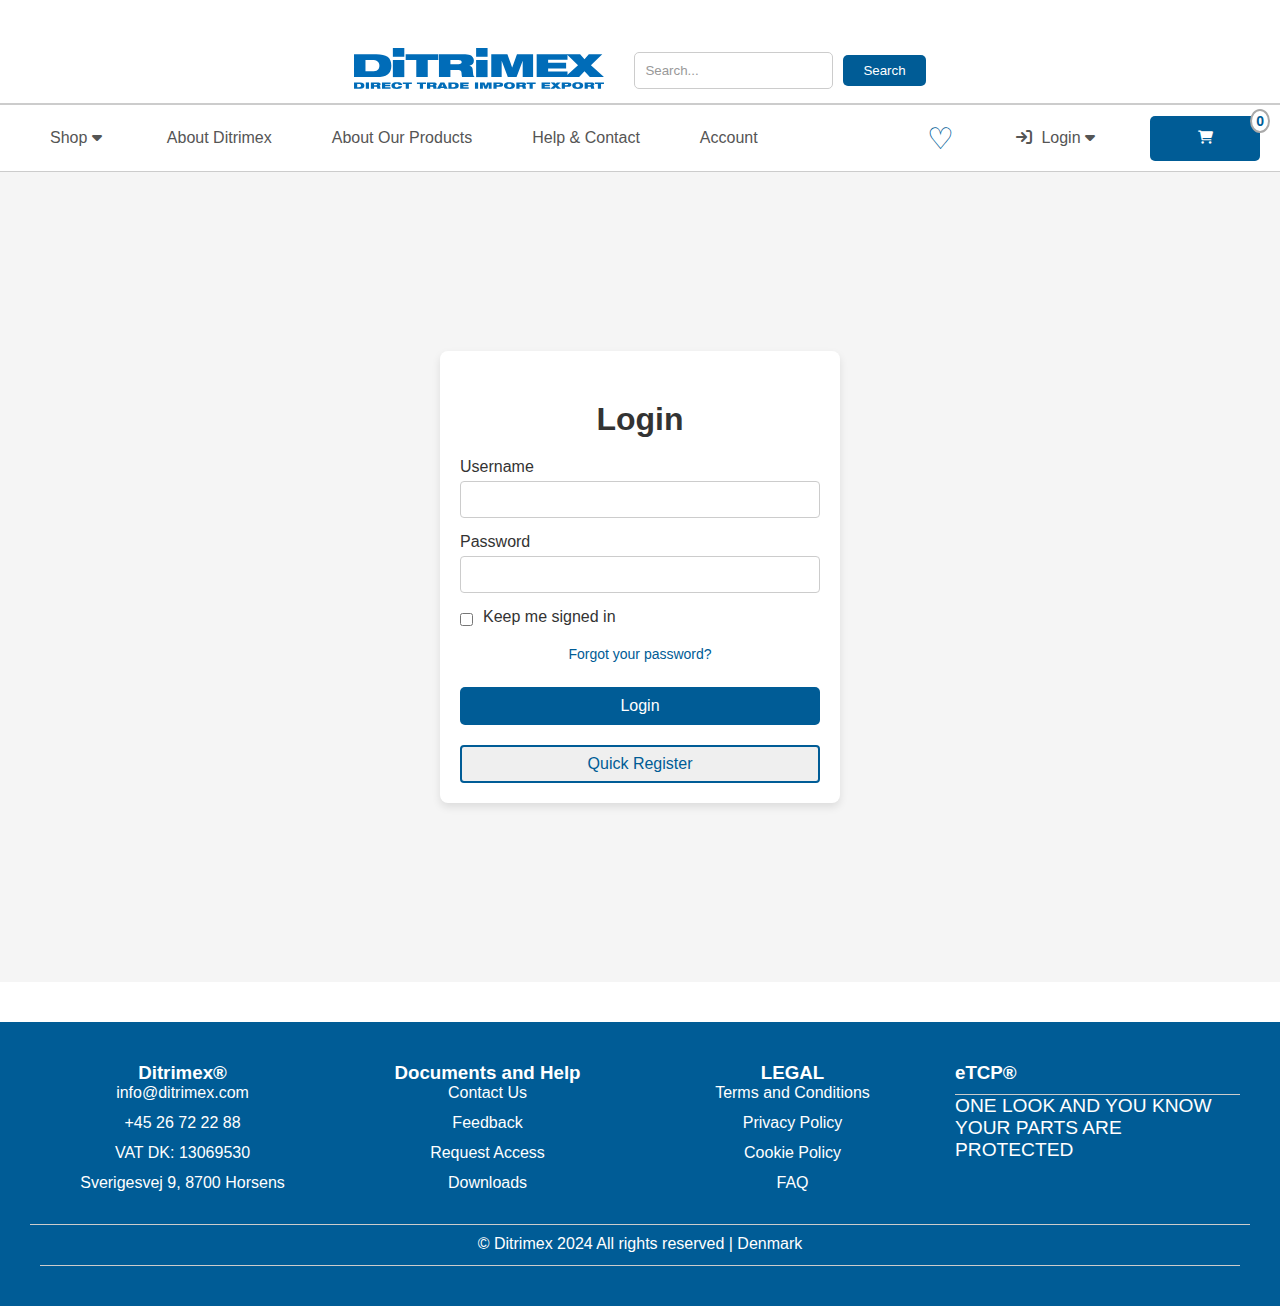
<file: Login page.html>
<!DOCTYPE html>
<html lang="en">

<head>
    <meta charset="UTF-8">
    <meta name="viewport" content="width=device-width, initial-scale=1.0">
    <title>Ditrimex</title>
    <link href="Styles/styles.css" rel="stylesheet">
    <link href="Styles/ProductPageStyle.css" rel="stylesheet" />
    <link href="Styles/ProductThumbStyle.css" rel="stylesheet" />
    <link href="Styles/loginPageStyle.css" rel="stylesheet">
    <link rel="stylesheet" href="https://cdnjs.cloudflare.com/ajax/libs/font-awesome/6.0.0-beta3/css/all.min.css">

</head>
<!-- Google tag (gtag.js) -->
<script async src="https://www.googletagmanager.com/gtag/js?id=G-RB9C7HF4B7"></script>
<script>
  window.dataLayer = window.dataLayer || [];
  function gtag(){dataLayer.push(arguments);}
  gtag('js', new Date());

  gtag('config', 'G-RB9C7HF4B7');
</script>
<script src="//code.tidio.co/eadx3gwwzkudsrzjlp5zs41swbz8jhcg.js" async></script>
<body>


   <!-- --------------------------- Header manual ------------------------------------------- -->
    
    <div class="full-navbar">
        <div class="topbar">
            <a href="index.html">
                <img src="Images/Ditrimex-logo-blue.svg" alt="Homepage" />
            </a>
            <div class="search-container">
                <input type="text" class="search-field" placeholder="Search..." />
                <button class="search-button">Search</button>
            </div>
        </div>

        <div class="navbar">
            <div class="dropdown">
                <a href="Full%20Shop%20Page.html" class="dropbtn">
                    Shop
                    <i class="fa fa-caret-down"></i>
                </a>
                <div class="dropdown-content">
                    <a href="eTCP%20RTU%20page.html">eTCP® RTU</a>
                    <a href="eTCP%20Powder%20page.html">eTCP® Powder</a>
                    <a href="eTCP%20TouchUpPen%20page.html">eTCP® Touch Up Pen</a>
                </div>
            </div>

            <a href="About%20Ditrimex%20page.html">About Ditrimex</a>
            <a href="About%20Products%20page.html">About Our Products</a>
            <a href="Help%20and%20Contact%20page.html">Help & Contact</a>
            <a href="Account%20page.html">Account</a>
            <div class="navbar-right">
                <button class="heart-button"></button>
            </div>

            <div class="dropdown">
                <a href="#" class="dropbtn"> <i class="fa fa-sign-in"></i>
                    <!-- Login icon -->
                    Login
                    <i class="fa fa-caret-down"></i></a>

                <div class="dropdown-content">
                    <div class="login-btn">
                        <a href="Login%20page.html" class="login-link">Log in</a>
                    </div>
                    <div class="signup-link">
                        <a href="Login%20page.html">
                            Sign Up For Shop Features</a>
                    </div>
                    <hr class="dropdown-separator" />
                    <!-- Separator -->
                    <a href="Login%20page.html">Your account</a>
                    <a href="Login%20page.html">Orders</a>
                </div>
            </div>

            <button class="cart-button">
                <i class="fas fa-shopping-cart cart-icon"></i>
                <span id="cart-count" class="cart-count">0</span>
            </button>
        </div>
    </div>
    
    
    <!-- ---------------------------------- Header ------------------------------------------- -->
    


    <div class="wrapper">
        <div class="login-container">
            <div class="login-box">
                <h1>Login</h1>
                <form action="/login" method="POST">
                    <div class="input-group">
                        <label for="username">Username</label>
                        <input type="text" id="username" name="username" required>
                    </div>
                    <div class="input-group">
                        <label for="password">Password</label>
                        <input type="password" id="password" name="password" required>
                    </div>
                    <div class="input-group checkbox-group">
                        <input type="checkbox" id="keep-signed-in" name="keep-signed-in">
                        <label for="keep-signed-in">Keep me signed in</label>
                    </div>
                    <a href="#" class="forgot-password">Forgot your password?</a>
                    <button type="submit" class="login-button">Login</button>
                    <button id="register-button" type="button" class="register-button-login-page">Quick Register</button>
                </form>
            </div>
        </div>
    </div>



    <!-- ----------------------------------Register Modal  ----------------------------------- -->

    <div class="overlay" id="overlay"></div>

    <div class="modal" id="modal">
        <div class="modal-content">
            <span class="close" id="close">&times;</span>
            <div id="signup-form" class="signup-form">
                <form action="signup_process.php" method="POST">
                    <h2>Sign Up to gain access to the shop</h2>
                    <div class="form-group">
                        <label for="username">Username:</label>
                        <input type="text" id="username" name="username" required minlength="4" maxlength="20" pattern="[a-zA-Z0-9]+" title="Username must contain only letters and numbers (no spaces) and be between 4 and 20 characters long" placeholder="Enter a username between 4 and 20 characters containing only letters and numbers." />
                        <div class="invalid-feedback" id="username-feedback"></div>
                    </div>
                    <div class="form-group">
                        <label for="email">Email:</label>
                        <input type="email" id="email" name="email" required placeholder="Enter a valid email address." />
                        <div class="invalid-feedback" id="email-feedback"></div>
                    </div>
                    <div class="form-group">
                        <label for="firstname">First Name:</label>
                        <input type="text" id="firstname" name="firstname" required placeholder="Enter your first name." />
                        <div class="invalid-feedback" id="firstname-feedback"></div>
                    </div>
                    <div class="form-group">
                        <label for="lastname">Last Name:</label>
                        <input type="text" id="lastname" name="lastname" required placeholder="Enter your last name." />
                        <div class="invalid-feedback" id="lastname-feedback"></div>
                    </div>
                    <div class="form-group">
                        <label for="company">Company Name:</label>
                        <input type="text" id="company" name="company" placeholder="Enter your company name." />
                        <div class="invalid-feedback" id="company-feedback"></div>
                    </div>
                    <div class="form-group">
                        <label for="vat">Company VAT:</label>
                        <input type="text" id="vat" name="vat" placeholder="Enter your company VAT number." />
                        <div class="invalid-feedback" id="vat-feedback"></div>
                    </div>
                    <div class="form-group">
                        <label for="country">Country:</label>
                        <input type="text" id="country" name="country" required placeholder="Enter your country." />
                        <div class="invalid-feedback" id="country-feedback"></div>
                    </div>
                    <div class="form-group">
                        <label for="address">Address:</label>
                        <input type="text" id="address" name="address" required placeholder="Enter your address." />
                        <div class="invalid-feedback" id="address-feedback"></div>
                    </div>
                    <div class="form-group">
                        <label for="city">City:</label>
                        <input type="text" id="city" name="city" required placeholder="Enter your city." />
                        <div class="invalid-feedback" id="city-feedback"></div>
                    </div>
                    <div class="form-group">
                        <label for="postcode">Postcode:</label>
                        <input type="text" id="postcode" name="postcode" required placeholder="Enter your postcode." />
                        <div class="invalid-feedback" id="postcode-feedback"></div>
                    </div>
                    <div class="form-group">
                        <label for="phone">Phone:</label>
                        <input type="text" id="phone" name="phone" required placeholder="Enter your phone number." />
                        <div class="invalid-feedback" id="phone-feedback"></div>
                    </div>
                    <div class="form-group">
                        <label for="billingemail">Billing Email:</label>
                        <input type="email" id="billingemail" name="billingemail" required placeholder="Enter your billing email address." />
                        <div class="invalid-feedback" id="billingemail-feedback"></div>
                    </div>
                    <div class="form-group button-container">
                        <button type="submit">Sign Up</button>
                    </div>
                </form>
            </div>
        </div>
    </div>

    <!-- ----------------------------------Register Modal  ----------------------------------- -->


    <section>

    </section>





    <!-- JavaScript for carousel -->
    <script>
        //------------------------------------------ Register Form -----------------------------------

        document.addEventListener("DOMContentLoaded", function() {
            var registerButton = document.getElementById("register-button");
            var modal = document.getElementById("modal");
            var overlay = document.getElementById("overlay");
            var closeButton = document.getElementById("close");

            registerButton.addEventListener("click", function() {
                modal.style.display = "block";
                overlay.style.display = "block";
            });

            closeButton.addEventListener("click", function() {
                modal.style.display = "none";
                overlay.style.display = "none";
            });

            overlay.addEventListener("click", function() {
                modal.style.display = "none";
                overlay.style.display = "none";
            });
        });

        document.addEventListener("DOMContentLoaded", function() {
            var signupForm = document.getElementById("signup-form");
            var usernameInput = document.getElementById("username");
            var emailInput = document.getElementById("email");
            var firstnameInput = document.getElementById("firstname");
            var lastnameInput = document.getElementById("lastname");
            var companyInput = document.getElementById("company");
            var vatInput = document.getElementById("vat");
            var countryInput = document.getElementById("country");
            var addressInput = document.getElementById("address");
            var cityInput = document.getElementById("city");
            var postcodeInput = document.getElementById("postcode");
            var phoneInput = document.getElementById("phone");
            var billingemailInput = document.getElementById("billingemail");

            var inputs = [
                usernameInput,
                emailInput,
                firstnameInput,
                lastnameInput,
                companyInput,
                vatInput,
                countryInput,
                addressInput,
                cityInput,
                postcodeInput,
                phoneInput,
                billingemailInput
            ];

            var feedbacks = {
                username: document.getElementById("username-feedback"),
                email: document.getElementById("email-feedback"),
                firstname: document.getElementById("firstname-feedback"),
                lastname: document.getElementById("lastname-feedback"),
                company: document.getElementById("company-feedback"),
                vat: document.getElementById("vat-feedback"),
                country: document.getElementById("country-feedback"),
                address: document.getElementById("address-feedback"),
                city: document.getElementById("city-feedback"),
                postcode: document.getElementById("postcode-feedback"),
                phone: document.getElementById("phone-feedback"),
                billingemail: document.getElementById(
                    "billingemail-feedback"
                )
            };

            inputs.forEach(function(input) {
                input.addEventListener("input", function(event) {
                    var id = input.id;
                    var feedback = feedbacks[id];
                    if (!input.validity.valid) {
                        if (input.validity.valueMissing) {
                            feedback.textContent =
                                "This field is required.";
                        } else if (input.validity.typeMismatch) {
                            feedback.textContent =
                                "Please enter a valid email address.";
                        } else if (input.validity.patternMismatch) {
                            feedback.textContent = input.title;
                        } else {
                            feedback.textContent = "";
                        }
                    } else {
                        feedback.textContent = "";
                    }
                });
            });

            signupForm.addEventListener("submit", function(event) {
                inputs.forEach(function(input) {
                    var id = input.id;
                    var feedback = feedbacks[id];
                    if (!input.validity.valid) {
                        event.preventDefault(); // Prevent form submission if inputs are invalid
                        if (input.validity.valueMissing) {
                            feedback.textContent =
                                "This field is required.";
                        } else if (input.validity.typeMismatch) {
                            feedback.textContent =
                                "Please enter a valid email address.";
                        } else if (input.validity.patternMismatch) {
                            feedback.textContent = input.title;
                        }
                    }
                });
            });
        });
        //------------------------------------------ Register Form -----------------------------------
        //---------------------------------     Picture Slides     -----------------------------------





        //---------------------------------Header and Footer script-----------------------------------

        function loadHeader() {
            fetch('header.html')
                .then(response => response.text())
                .then(data => {
                    document.getElementById('header-placeholder').innerHTML = data;
                })
                .catch(error => console.error('Error loading header:', error));
        }

        document.addEventListener('DOMContentLoaded', loadHeader);


        function loadFooter() {
            fetch('footer.html')
                .then(response => response.text())
                .then(data => {
                    document.getElementById('footer-placeholder').innerHTML = data;
                })
                .catch(error => console.error('Error loading footer:', error));
        }

        document.addEventListener('DOMContentLoaded', loadFooter);
    </script>


    <script src=header.js.txt></script>

    <!-- ---------------------------------- footer ------------------------------------------- -->



    <div id="footer-placeholder"></div>


    <!-- ---------------------------------- footer ------------------------------------------- -->

</body></html>
</file>
<file: Styles/styles.css>
body {
    font-family: 'Arial', sans-serif;
    background-color: #fff;
    margin: 0;
    padding: 0;
}

header {
    background-color: #005C96;
    color: #fff;
    padding: 20px 0;
    text-align: center;
    margin-bottom: 20px;
}

header h1 {
    font-size: 2em;
    margin: 0;
}

nav {
    background-color: #003E67;
    color: #fff;
    padding: 10px 0;
    text-align: center;
}

nav ul {
    list-style-type: none;
    margin: 0;
    padding: 0;
}

nav ul li {
    display: inline;
    margin-right: 20px;
}

nav ul li a {
    color: #fff;
    text-decoration: none;
    font-size: 1.2em;
}

section {
    padding: 20px;
    display: flex;
    flex-wrap: wrap;
    justify-content: space-around;
}







/*------------------------------------------------------------------------------------------------- */



.full-navbar {
    position: -webkit-sticky;
    /* For Safari */
    position: sticky;
    margin-top: 3%;
    top: 0;
    background-color: #fff;
    /* Ensure the background color is white to cover content behind */
    z-index: 1000;
    /* Ensures the navbar is above other content */
}

@media (max-width: 768px) {

    /* Adjust the breakpoint as needed */
    .full-navbar {
        position: sticky;
    }
}

.topbar {
    margin: 0 auto;
    background-color: #fff;
    padding: 10px 20px;
    display: flex;
    align-items: center;
    justify-content: center;
    border-bottom: 2px solid #ccc;
}

.topbar img {
    height: auto;
    width: 250px;
    margin-right: 30px;
}

.search-container {
    display: flex;
    align-items: center;
}

.search-field {
    margin-right: 10px;
    padding: 10px;
    border: 1px solid #ccc;
    border-radius: 5px;
    width: 150px;
}

.search-button {
    padding: 8px 20px;
    background-color: #005C96;
    color: #fff;
    border: none;
    border-radius: 5px;
    cursor: pointer;
}

.search-button:hover {
    background-color: #555;
}

.navbar img {
    height: auto;
    width: 150px;
    margin-right: 100px;
}

.navbar {
    border-bottom: 1px solid #ccc;
    overflow: hidden;
    display: flex;
    align-items: center;
    justify-content: center;
    padding: 0 20px;
    background-color: #fff;
    /* Ensure the background color is white */
}

.navbar a {
    display: block;
    color: #555;
    text-align: center;
    padding: 24px 30px;
    text-decoration: none;
}

.navbar a:hover,
.dropdown:hover .dropbtn {
    background-color: #005C96;
    color: #fff;
    transition: 0.3s ease;
}

.navbar-button {
    background-color: #005C96;
    color: #fff;
    border: none;
    padding: 10px 20px;
    border-radius: 5px;
    cursor: pointer;
    transition: background-color 0.3s ease;
}

.navbar-button:hover,
.cart-button:hover {
    background-color: #555;
}

.cart-button {
    background-color: #005C96;
    color: #fff;
    border: none;
    margin-left: 20px;
    padding: 10px 30px;
    border-radius: 5px;
    cursor: pointer;
    transition: background-color 0.3s ease;
    display: flex;
    align-items: center;
    justify-content: center;
    position: relative;
}

.cart-icon {
    margin-top: 5px;
    width: 50px;
    height: 20px;
}

.cart-count {
    position: absolute;
    top: -7px;
    right: -10px;
    background-color: #ffff;
    border: solid 2px;
    border-color: darkgrey;
    color: #005C96;
    border-radius: 50%;
    padding: 2px 4px;
    font-size: 14px;
    font-weight: bold;
}

.heart-button {
    display: inline-block;
    width: 70px;
    height: 50px;
    background-color: transparent;
    border: none;
    border-color: #005C96;
    cursor: pointer;
    position: relative;
    overflow: hidden;
    transition: background-color 0.3s;
    margin-right: 10px;
}

.heart-button::before {
    content: "\2661";
    font-size: 30px;
    color: #005C96;
    position: absolute;
    top: 50%;
    left: 50%;
    transform: translate(-50%, -50%);
    transition: color 0.3s;
}

.heart-button:hover::before {
    color: #fff;
    background-color: #005C96;
    width: 70px;
}

.navbar-right {
    margin-left: auto;
}

.dropdown {
    float: left;
    overflow: hidden;
}

.dropbtn {
    font-size: 16px;
    border: none;
    outline: none;
    font-style: bold;
    color: #555;
    margin: 0;
    padding: 14px 20px;
    cursor: pointer;
}

.dropdown-content {
    outline: groove;
    outline-color: #ccc;
    display: none;
    position: absolute;
    background-color: #f9f9f9;
    min-width: 160px;
    z-index: 1;
}

.dropdown-content a {
    float: none;
    color: black;
    padding: 12px 20px;
    text-decoration: none;
    display: block;
    text-align: left;
}

.dropdown-content a:hover {
    background-color: #005C96;
}

.dropdown:hover .dropdown-content {
    display: block;
}



/*------------------------------------------------------------------------------------------------- */




/*---------------------------------Register---------------------------------------- */


.overlay {
    position: fixed;
    top: 10;
    left: 0;
    width: 100%;
    height: 100%;
    background-color: rgba(0, 0, 0, 0.5);
    /* Semi-transparent black */
    z-index: 999;
    /* Ensure it's above other content */
    display: none;
}

.modal {
    position: fixed;
    min-width: 35%;
    max-width: 60%;
    top: 50%;
    left: 50%;
    transform: translate(-50%, -50%);
    background-color: #fefefe;
    /* White background */
    border-radius: 10px;
    padding: 1%;
    z-index: 1000;
    /* Ensure it's above the overlay */
    display: none;
}

.modal-content {
    display: flex;
    flex-direction: column;
}

.close {
    position: absolute;
    top: 10px;
    right: 10px;
    font-size: 20px;
    cursor: pointer;
}


form {
    width: 100%;
}

.form-group {
    display: flex;
    flex-direction: row;
    justify-content: space-between;
    align-items: center;
    margin-bottom: 20px;
    /* Add some space between form groups */
}

/* Style label */
.form-group label {
    flex: 1;
    margin-right: 10px;
    /* Add some space between label and input */
}

/* Style input fields */
.form-group input[type="text"],
.form-group input[type="email"] {
    flex: 2;
    padding: 10px;
    border: 1px solid #ccc;
    border-radius: 5px;
    font-size: 14px;
}


.button-container {
    display: flex;
    justify-content: center;
    margin-top: 20px;
    /* Add some space between last form group and button */
}

.button-container button {
    padding: 12px 24px;
    font-size: 16px;
}


.form-group.button-container {
    display: flex;
    justify-content: center;
    /* Horizontally center the button */
}

.form-group button {
    padding: 10px 20px;
    background-color: #005C96;
    color: #fff;
    border: none;
    border-radius: 5px;
    cursor: pointer;
}

.form-group button:hover {
    background-color: #fff;
}


label {
    display: block;
    margin-bottom: 5px;
}

input[type="text"],
input[type="email"],
input[type="password"] {
    width: calc(100% - 22px);
    /* Adjust for border */
    padding: 10px;
    border: 1px solid #ccc;
    border-radius: 5px;
}

button[type="submit"] {
    padding: 10px 20px;
    background-color: #005C96;
    color: #fff;
    border: none;
    border-radius: 5px;
    cursor: pointer;
}

button[type="submit"]:hover {
    background-color: #555;
}



.invalid-feedback {
    color: red;
    font-size: 12px;
    margin-top: -10px;
    margin-bottom: 5px;
    align-self: flex-start;
    /* Align the warning messages at the start of the box */
}

.label-wrapper {
    display: flex;
    justify-content: space-between;
}

.label-wrapper label {
    margin-right: 10px;
}



footer {

    background-color: #005C96;
    color: #fff;
    padding: 30px;
    text-align: center;
}

footer p {
    margin: 0 0 12px 0;
}

footer a {
    color: #fff;
    text-decoration: none;
    font-weight: normal;
}

footer a:hover {
    color: #fff;
    font-weight: bold;
    text-decoration: underline
}





/*------------------------------------Register----------------------------------------- */



.login-btn {
    background-color: transparent;
}


.login-btn a:hover {
    background-color: #555;
}


/* Styling only for the "Log in" link */
.login-btn a {
    text-align: center;
    display: block;
    width: 70%;
    background-color: #005C96;
    color: #fff;
    border: none;
    margin: 9px auto;
    padding: 10px 20px;
    border-radius: 5px;
    cursor: pointer;
    transition: background-color 0.3s ease;
}



.dropbtn i.fa {
    margin-right: 5px;
    /* Add space between icon and text */
}

/* Style the signup link */
.signup-link a {
    margin: 7px;
    font-size: smaller;
    /* Smaller font size */
    color: #005C96;
    /* Blue color */
    text-decoration: none;
    /* Remove underline */
    transition: text-decoration 0.3s;
    /* Add transition effect for decoration */
}

.signup-link a:hover {
    text-decoration: underline;
    /* Add underline on hover */
    background-color: transparent;
    color: #005C96;

}

.dropdown-separator {
    height: 1px;
    border: none;
    background-color: #ccc;
    margin: 5px 0;
    width: 100%;
    /* Adjust as needed */
}
</file>
<file: Styles/homepageStyle.css>
/* CSS for carousel */
.carousel {
    display: flex;
    justify-content: center;
    /* Center the carousel horizontally */
    overflow: hidden;
    /* Hide the scrollbar */
    margin-bottom: 20px;
}

.review {
    flex: 0 0 auto;
    width: 280px;
    margin-right: 20px;
    padding: 20px;
    background-color: #f9f9f9;
    border-radius: 10px;
    box-shadow: 0 0 10px rgba(0, 0, 0, 0.1);
    text-align: center
}

.rating {
    display: flex;
    justify-content: center;
    margin-bottom: 10px;
}

.star-box {
    width: 20px;
    height: 20px;
    background-color: #2ecc71;
    margin: 0 2px;
    display: flex;
    justify-content: center;
    align-items: center;
    border-radius: 0;
    /* Sharp edges */
    border: 1px solid #2ecc71;
    /* Green border */
}

.star {
    font-size: 14px;
    color: white;
}

.star::before {
    content: "★";
}

.star1::before {
    content: "★";
}

.star2::before {
    content: "★";
}

.star3::before {
    content: "★";
}

.star4::before {
    content: "★";
}

.star5::before {
    content: "★";
}


/*------------------------------------------------------------------------------------------------- */













/*------------------------------------------------------------------------------------------------- */
</file>
<file: Styles/ProductThumbStyle.css>
.product {
    margin-top: 70px;
    border: 1px solid #ccc;
    border-radius: 5px;
    margin-bottom: 20px;
    text-align: center;
    flex: 0 0 auto;
    margin-right: 20px;
    background-color: #fff;
    box-shadow: 0 0 10px rgba(0, 0, 0, 0.1);
    padding: 20px;
    width: 300px;
}

.product img {
    max-width: 100%;
    height: 300px;
    margin-bottom: 10px;
    transition: transform 0.3s ease;
}

.product img:hover {
    transform: scale(1.1);
}

.product-title {
    font-size: 20px;
    margin-bottom: 5px;
    color: 005C96;
}

.product-description {
    font-size: 14px;
    color: #666;
    margin-bottom: 10px;
}

.product-price {
    font-size: 16px;
    font-weight: bold;
    color: #333;
    display: block;
    margin-bottom: 10px;
}

.add-to-cart {
    background-color: #007bff;
    color: #fff;
    border: none;
    border-radius: 5px;
    padding: 8px 20px;
    cursor: pointer;
    transition: background-color 0.3s ease;
}

.add-to-cart:hover {
    background-color: #0056b3;
}

.see-product {
    background-color: #007bff;
    color: #fff;
    border: none;
    border-radius: 5px;
    padding: 8px 20px;
    cursor: pointer;
    transition: background-color 0.3s ease;
}

.see-product:hover {
    background-color: #0056b3;
}

.product h2 {
    color: #005C96;
    font-size: 1.5em;
    margin-top: 0;
}

.product p {
    color: #555;
    margin-top: 10px;
}

.product img {
    width: 100%;
    border-radius: 5px;
    margin-bottom: 10px;
}

.product button {
    background-color: #005C96;
    color: #fff;
    border: none;
    padding: 10px 20px;
    border-radius: 3px;
    cursor: pointer;
    font-size: 1em;
    transition: background-color 0.3s;
}

.product button:hover {
    background-color: #003E67;
}

.carousel {
    position: relative;
    width: 100%;
    overflow: hidden;
}

.product-carousel {
    display: flex;
    transition: transform 0.5s ease;
}

button.prev,
button.next {
    position: absolute;
    top: 50%;
    transform: translateY(-50%);
    background-color: transparent;
    border: none;
    cursor: pointer;
}

button.prev {
    left: 0;
}

button.next {
    right: 0;
}


/* --------------------------------- price dropdown ----------------------*/


.price-thumb-dropdown {
    display: flex;
    align-items: center;
    margin-bottom: 20px;
}

#price-thumb-select {
    margin-top: 7px;;
    padding: 10px;
    border: 3px solid #ccc;
    border-radius: 5px;
    margin-right: 10px;
    margin-left: 10px;
    flex: 1;
    /* Take up remaining space */
}

#price-thumb-select:hover {
    border: 3px solid #005C96;
    transition-duration: 0.03;
    /* Change border color on hover */
}
#price-thumb-select option {
    color: black; /* Default text color */
}
</file>
<file: Styles/slideshowStyle.css>
.slideshow-container {
    position: relative;
    width: 100%;
    height: 500px;
    overflow: hidden;
}

.image-container {
    position: absolute;
    width: 100%;
    height: 100%;
    left: 0;
    transition: opacity 0.5s ease-in-out;
    opacity: 0.7;
    visibility: hidden;
}

.image-container.active {
    opacity: 1;
    visibility: visible;
}

.image-wrapper {
    width: 100%;
    height: 100%;
}

.dimmed-image {
    width: 100%;
    height: 100%;
    object-fit: cover;
    filter: brightness(50%);
}

.content-wrapper {
    position: absolute;
    top: 50%;
    left: 50%;
    transform: translate(-50%, -50%);
    color: white;
    text-align: center;
}

.title {
    font-size: 24px;
    font-weight: bold;
    margin-bottom: 10px;
}

.text {
    margin-bottom: 10px;
}

.separator {
    width: 50%;
    height: 1px;
    background-color: white;
    margin: 10px auto;
}

.quote {
    font-size: 14px;
    font-style: italic;
}
</file>
<file: Styles/contentStyles.css>
.content-section {
    margin: 20px auto;
    padding: 20px;
    max-width: 60%;
    background-color: #fff;
    border: 1px solid #ddd;
    box-shadow: 0 2px 4px rgba(0, 0, 0, 0.1);
}

.custom-h1 {
    font-size: 32px;
    color: #005c96;
    text-align: center;
    margin: 40px 0;
    font-weight: 700;
    text-transform: uppercase;
    letter-spacing: 1.5px;
    border-bottom: 2px solid #005c96;
    padding-bottom: 10px;
}

.custom-h1-2 {
    font-size: 32px;
    color: #005c96;
    text-align: center;
    margin-top: 5%;
    font-weight: 700;
    text-transform: uppercase;
    letter-spacing: 1.5px;
}

.custom-h3 {
    color: #005c96;
}

.custom-h2 {
    color: #005c96;
}

.description-text {
    color: #555; /* Text color */
}

.description-text p {
    margin: 10px 0;
    line-height: 1.8;
}

.description-text h3 {
    color: #005c96; /* Heading color */
    margin-top: 20px; /* Add margin between headings */
}

.description-text ul {
    list-style-type: none;
    padding: 0;
    margin: 10px 0;
}

.description-text ul li {
    margin-bottom: 10px; /* Add spacing between list items */
    padding-left: 20px; /* Add left padding for bullet points */
    position: relative;
}

.description-text ul li:before {
    content: "\2022"; /* Bullet character */
    color: #005c96; /* Bullet color */
    font-size: 14px; /* Adjust bullet size */
    position: absolute;
    left: 0;
}



.content-section p {
    margin: 44px 0;
    line-height: 1.8;
}

.grid-container {
    display: grid;
    grid-template-columns: 1fr 1fr; /* Adjust column widths as needed */
    gap: 20px; /* Adjust gap between columns */
}

.image {
    width: 100%;
}

.image img {
    max-width: 100%;
    margin-top: 10%;
    margin-bottom: 10%;
    border: solid;
    border-color: #005c96;
}

.separator-content {
    width: 62%;
    border: 0;
    height: 2px;
    background-color: #005c96; /* Adjust separator color */
    margin-top: 20px; /* Adjust margin as needed */
    margin-bottom: 60px; /* Adjust margin as needed */
}
</file>
<file: Styles/accountStyles.css>
.wrapper {
    display: flex block;
    justify-content: center;
    height: 80vh;
    margin-left: 20%;
    margin-top: 5%;
}

.sidebar {
    background-color: #005C96;
    color: white;
    padding: 20px;
    border-radius: 8px 0 0 8px;
    box-shadow: 0 0 10px rgba(0, 0, 0, 0.1);
    max-width: 200px;
    width: 100%;
    height: auto;
}

.sidebar a {
    display: block;
    color: white;
    text-decoration: none;
    padding: 10px 15px;
    margin: 10px 0;
    border-radius: 4px;
    background-color: #004276;
    text-align: center;
}

.sidebar a:hover {
    background-color: #003255;
}

.container {
    background-color: white;
    padding: 20px 40px;
    border-radius: 0 8px 8px 0;
    box-shadow: 0 0 10px rgba(0, 0, 0, 0.1);
    max-width: 600px;
    width: 100%;
}

h2 {
    color: #005C96;
    margin-bottom: 20px;
    text-align: center;
}

.form-group {
    margin-bottom: 15px;
}

label {
    color: #333;
    display: block;
    margin-bottom: 5px;
}

input[type="text"],
input[type="email"],
input[type="password"] {
    width: 100%;
    padding: 10px;
    margin-bottom: 5px;
    border: 1px solid #ccc;
    border-radius: 4px;
}

.important {
    border-color: #005C96;
}

input[type="submit"],
input[type="button"] {
    width: 100%;
    padding: 10px;
    margin: 5px;
    background-color: #005C96;
    color: white;
    border: none;
    border-radius: 4px;
    cursor: pointer;
    font-size: 16px;
    margin-top: 10px;
}

input[type="submit"]:hover,
input[type="button"]:hover {
    background-color: #004276;
}

.logout-button {
    display: block;
    width: inherit;
    color: white;
    text-decoration: none;
    padding: 10px 15px;
    margin: 10px 0;
    border-radius: 4px;
    background-color: #004276;
    text-align: center;
}

.logout-button:hover {
    background-color: #cc0000;
}

.invalid-feedback {
    color: red;
    font-size: 12px;
    display: none;
}

.account-section {
    display: flex;
    width: 80%;
}





/*----------------------------------- log out modal -------------------------------*/

.modal {
    display: flex;
    display: none;
    width: 100%;
    height: 100%;
    overflow: auto;
    background-color: rgba(0, 0, 0, 0.4);
}

.modal-content {
    background-color: #fefefe;
    margin: 15% auto;
    padding: 20px;
    border: 1px solid #888;
    border-radius: 8px;
    width: 80%;
    max-width: 400px;
    text-align: center;
}

.modal-content h2 {
    color: #005C96;
    margin-bottom: 20px;
}

.modal-btn-container {
    display: flex;
    justify-content: center;
}

.modal-btn-container button {
    margin: 0 10px;
    padding: 10px 20px;
    border: none;
    border-radius: 4px;
    cursor: pointer;
}

.modal-btn-container button.primary {
    background-color: #005C96;
    color: white;
}


.modal-btn-container button.secondary {
    background-color: #ccc;
}
</file>
<file: Styles/ProductPageStyle.css>
.container {
    display: grid;
    max-width: 70%;
    margin: 0 auto;
    padding: 20px;
    background-color: #fff;
    border-radius: 8px;
    box-shadow: 0 0 10px rgba(0, 0, 0, 0.1);
}



.product-details {

    display: flex;
}

.product-image {
    flex: 2;
    max-width: 50%;
    height: 50%;
    margin-right: 50px;
}

.product-image img {
    width: 30%;
    height: auto;
    border-radius: 8px;
}

.product-info {
    flex: 3;
}

h1 {
    margin-top: 30px;
    color: #005C96;
}



.price-dropdown {
    max-width: fit-content;
    display: flex;
    align-items: center;
    margin-bottom: 20px;
}

#price-select {
    padding: 10px;
    border: 3px solid #ccc;
    border-radius: 5px;
    margin-right: 10px;
    flex: 1;
    /* Take up remaining space */
}

#price-select:hover {
    border: 3px solid #005C96;
    transition-duration: 0.03;
    /* Change border color on hover */
}


.price-text {
    margin-bottom: 20px;
}

.price-text p {
    font-size: 16px;
    /* Increased font size for better readability */
    margin-bottom: 10px;
}

.price-list {
    display: flex;
}

.price-list span {
    margin-right: 10px;
    font-size: 16px;
    border: 2px solid black;
    border-radius: 10%;
    padding: 5px;
    /* Increased font size for better readability */
}

.price-per-liter {
    flex: right;
    color: #ff6600;
    /* Different color for the price per liter */
}


  .price-list button {
        font-size: 14px;
        padding: 5px 10px;
        margin: 5px;
        border: 2px solid #005C96;
        background-color: white;
        color: #005C96;
        cursor: pointer;
        transition: background-color 0.3s, color 0.3s;
    }

    .price-list button:hover {
        background-color: #555;
        color: white;
    }

    .price-list button:focus {
        outline: none;
    }



.price-dropdown select {
    width: 100%;
    /* Make the dropdown full width */
    padding: 10px;
    /* Add padding for better spacing */
    font-size: 19px;
    /* Increased font size for better readability */
}


.add-to-cart-container-shoppage {
    display: flex;
}

.quantity-buttons button {
    padding: 9px 20px;
    border: none;
    border-radius: 5px;
    cursor: pointer;
}


.quantity-buttons button:hover {
    background-color: #003E67;
}

.quantity-buttons {
    display: flex;
    align-items: center;
    /* margin-top: 10px; Remove this */
}

.quantity-buttons button {
    background-color: lightgrey;
    border: 1px solid #ccc;
    border-radius: 5px;
    cursor: pointer;
    transition: background-color 0.3s ease;
}

.quantity-buttons button:hover {
    background-color: #555;
    color: #fff;
    /* Change background color on hover */
}


#quantity {
    padding: 7.5px 20px;
    border: 1px solid #ccc;
    border-radius: 5px;
}


.add-to-cart-shoppage {
    margin-left: 20px;
    /* Add space between divs */
}

.add-to-cart-btn-shoppage {
    padding: 10px 20px;
    border: none;
    border-radius: 5px;
    background-color: #005C96;
    color: #fff;
    cursor: pointer;
    font-size: 16px;
}


.add-to-cart-btn-shoppage:hover {
    background-color: #003E67;
    /* Darker shade of the primary color */
}


.register-btn-shoppage {
    
    margin-left: 10px;
    margin: 15px auto;
    padding: 10px 13%;
    border-radius: 5px;
    color: #005C96;
    cursor: pointer;
    border: 2px solid #ccc;
}


.register-btn-shoppage:hover {
    border: 2px solid #005C96;
    transition-duration: 0.03;
    /* Change border color on hover */
}



.additional-info {
    margin-top: 10px;
    font-size: 14px;
    color: #666;
}



.description {
    margin-bottom: 20px;
    max-height: fit-content;
    /* Set the height to 50% of its parent's height */
    overflow: hidden;
    text-overflow: ellipsis;
}


.description h2 {
    margin-bottom: 20px;
    color: 005C96;
}

.additional-info {
    margin-bottom: 20px;
}

.additional-info ul {
    list-style-type: none;
    padding: 0;
}


.buttons {
    display: flex;
    justify-content: flex-end;
    text-align: center;
    margin-bottom: 20px;
}


.additional-buttons-container {
    display: grid;
    grid-template-columns: repeat(2, 1fr);
    /* Two equal-width columns */
    grid-column-gap: 10px;
    /* Gap between columns */
}


.additional-buttons {
    flex: 1;
    margin-bottom: 10px;

}


button {
    padding: 10px 20px;
    border: none;
    border-radius: 5px;
    cursor: pointer;
}


.left-side-additional-button {
    background-color: #005C96;
    color: #fff;
    padding: 10px 20px;
    margin-right: 10px;
    border: 1px solid #005C96;
    border-radius: 5px;
    cursor: pointer;
    width: 200px;
    margin-bottom: 10px;
}

.right-side-additional-button {
    background-color: #fff;
    border: 1px solid #005C96;
    color: #005C96;
    padding: 10px 20px;
    border-radius: 5px;
    cursor: pointer;
    width: 200px;
}

/* Hover effect for both buttons */
.left-side-additional-button:hover,
.right-side-additional-button:hover {
    background-color: #003E67;
    /* Darker shade of the primary color */
    color: #fff;
    /* Text color */
    border: 1px solid #003E67;
    /* Border color */
}
</file>
<file: Styles/helpContactStyles.css>
.content-section-help {
            margin: 3% auto;
            padding: 20px;
            max-width: 60%;
            background-color: #fff;
            border: 1px solid #ddd;
            box-shadow: 0 2px 4px rgba(0, 0, 0, 0.1);
        }

        .custom-h1-help, .custom-h2-help {
            color: #005C96;
            text-align: center;
            margin-bottom: 20px;
        }

        .custom-h1-help {
            font-size: 36px;
            font-weight: 700;
        }

        .custom-h2-help {
            font-size: 28px;
            font-weight: 700;
        }

        .content-section-help p {
            margin: 10px 0;
            line-height: 1.8;
            color: #333;
            text-align: justify; /* Ensures even text alignment */
        }

        .content-section-help h3 {
            color: #005C96;
            margin-top: 20px;
        }

        .contact-form-help {
            display: grid;
            grid-template-columns: 1fr;
            gap: 10px;
        }

        .contact-form-help label {
            margin-bottom: 5px;
            color: #333;
        }

        .contact-form-help input,
        .contact-form-help textarea {
            padding: 10px;
            border: 1px solid #ddd;
            border-radius: 4px;
            width: 100%;
        }

        .contact-form-help button {
            padding: 10px;
            background-color: #005C96;
            color: #fff;
            border: none;
            border-radius: 4px;
            cursor: pointer;
            font-size: 16px;
        }

        .contact-form-help button:hover {
            background-color: #003e6b;
        }

        .help-section-help ul {
            list-style-type: none;
            padding: 0;
        }

        .help-section-help ul li {
            margin-bottom: 10px;
            padding-left: 20px;
            position: relative;
            text-align: justify; /* Ensures even text alignment */
        }

        .help-section-help ul li:before {
            content: "\2022";
            color: #005C96;
            font-size: 14px;
            position: absolute;
            left: 0;
        }

        .intro-text-help {
            text-align: center;
            margin-bottom: 20px;
            color: #333;
        }
</file>
<file: Styles/loginPageStyle.css>
* {
    box-sizing: border-box;
    margin: 0;
    padding: 0;
    font-family: Arial, sans-serif;
}

.wrapper {
    display: flex;
    justify-content: center;
    align-items: center;
    height: 90vh; /* Ensures the wrapper takes the full height of the viewport */
    background-color: #f5f5f5;
}

.login-container {
    display: flex;
    justify-content: center;
    align-items: center;
    width: 100%;
    max-width: 400px;
    padding: 20px;
    background-color: #fff;
    box-shadow: 0 4px 8px rgba(0, 0, 0, 0.1);
    border-radius: 8px;
    flex-direction: column;
}

.login-box {
    width: 100%;
}

.login-box h1 {
    margin-bottom: 20px;
    color: #333;
    text-align: center;
}

.input-group {
    margin-bottom: 15px;
}

.input-group label {
    display: block;
    margin-bottom: 5px;
    color: #333;
}

.input-group input {
    width: 100%;
    padding: 10px;
    border: 1px solid #ccc;
    border-radius: 4px;
}

.checkbox-group {
    display: flex;
    align-items: center;
}

.checkbox-group input {
    width: auto;
    margin-right: 10px;
}

.forgot-password {
    display: block;
    margin-bottom: 15px;
    text-align: right;
    color: #005C96;
    text-decoration: none;
    font-size: 14px;
}

.forgot-password:hover {
    text-decoration: underline;
}

.login-button {
    width: 100%;
    padding: 10px;
    margin-top: 10px;
    background-color: #005C96;
    color: #fff;
    border: none;
    border-radius: 4px;
    cursor: pointer;
    font-size: 16px;
}

.register-button-login-page {
    width: 100%;
    padding: 8px;
    margin-top: 20px;
    color: #005C96;
    border:solid 2px;
    border-color: #005C96;
    border-radius: 4px;
    cursor: pointer;
    font-size: 16px;
}

.login-button:hover, .register-button-login-page:hover {
    background-color: #555;
    color: #fff
}

input:focus, .login-button:focus, .register-button:focus {
    outline: none;
    box-shadow: 0 0 5px rgba(0, 92, 150, 0.5);
}

input::placeholder {
    color: #999;
}

.login-container a {
    display: block;
    margin-top: 10px;
    text-align: center;
    color: #005C96;
    text-decoration: none;
}

.login-container a:hover {
    text-decoration: underline;
}
</file>
